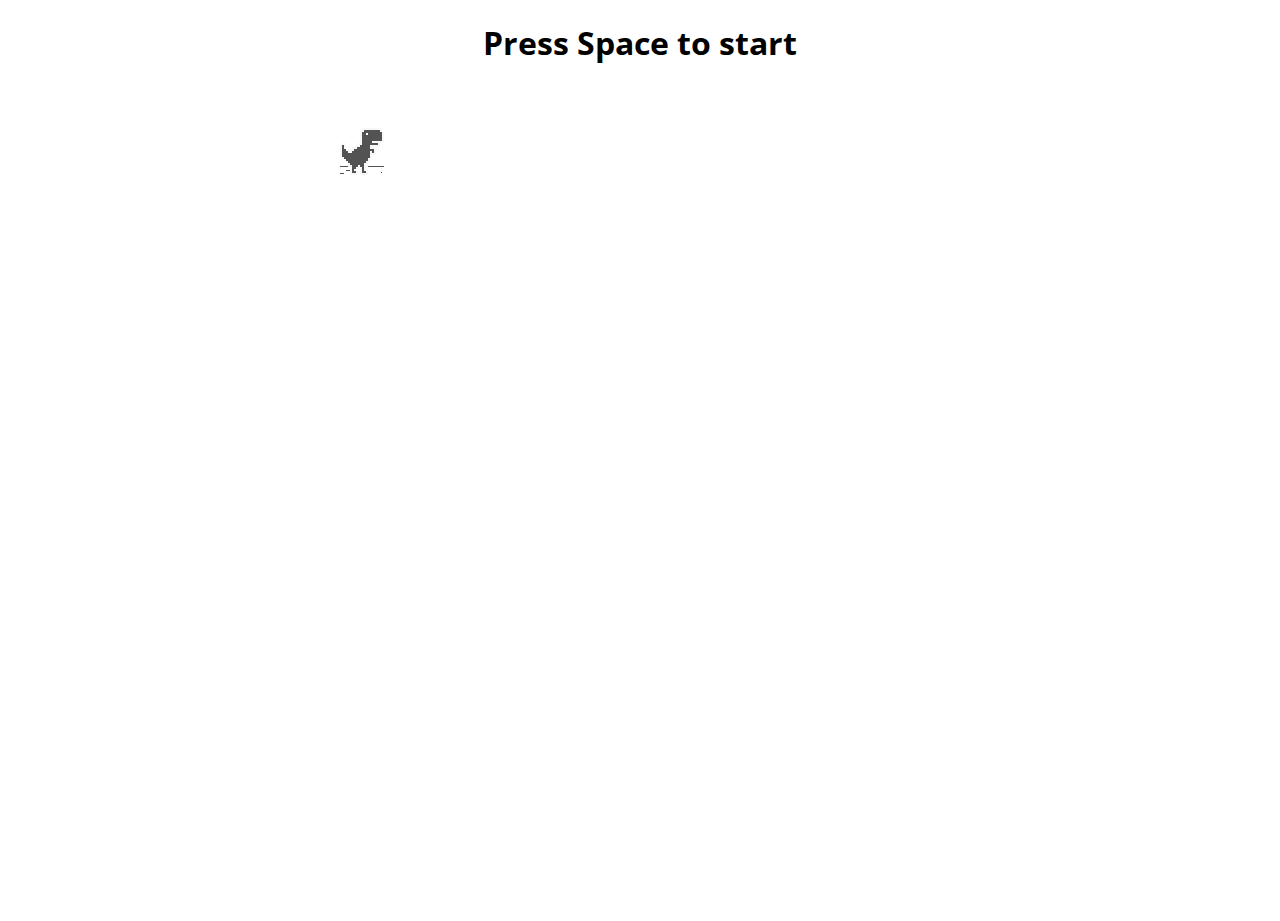
<file: storage/games/chrome-dino/index.html>
<!doctype html>
<html>

<head>
    <meta charset="utf-8">
    <meta name="viewport" content="width=device-width, initial-scale=1.0,maximum-scale=1.0, user-scalable=no">
    <link rel="stylesheet" href="index.css">
    <link href="https://fonts.googleapis.com/css?family=Open+Sans" rel="stylesheet"> 
    <script src="index.js"></script>
</head>

<body id="t" class="offline">
    <div id="messageBox" class="sendmessage">
         <h1 style="text-align: center;font-family: 'Open Sans', sans-serif;">Press Space to start</h1>
         <div class="niokbutton" onclick="okbuttonsend()"></div>
    </div>
    <div id="main-frame-error" class="interstitial-wrapper">
        <div id="main-content">
            <div class="icon icon-offline" alt=""></div>
        </div>
        <div id="offline-resources">
            <img id="offline-resources-1x" src="assets/default_100_percent/100-offline-sprite.png">
            <img id="offline-resources-2x" src="assets/default_200_percent/200-offline-sprite.png">
            <template id="audio-resources">
                <audio id="offline-sound-press" src="[data-uri]"></audio>
                <audio id="offline-sound-hit" src="[data-uri]"></audio>
                <audio id="offline-sound-reached" src="[data-uri]"></audio>
            </template>
        </div>
    </div>
</body>

<script>
    document.onkeydown = function(evt) {
    evt = evt || window.event;
    if (evt.keyCode == 32) {
        var box = document.getElementById("messageBox");
        box.style.visibility="hidden";
    }
};
</script>
    
</html>
</file>
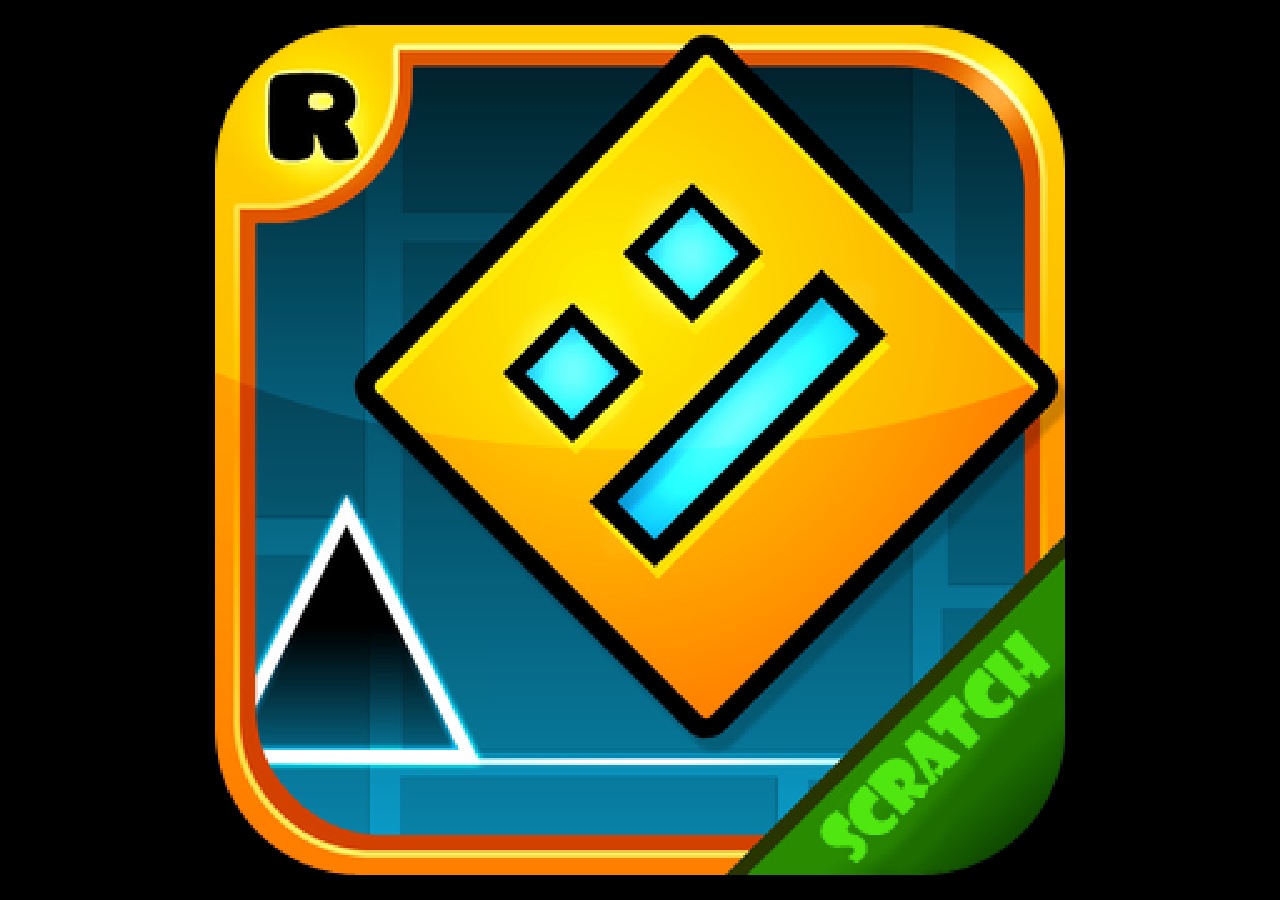
<file: storage/games/geometrydash/index.html>
<!DOCTYPE html>
<!-- Created with https://packager.turbowarp.org/ -->
<html>
<head>
  <meta charset="utf-8">
  <meta name="viewport" content="width=device-width, initial-scale=1.0, maximum-scale=1.0, user-scalable=no">
  <!-- We only include this to explicitly loosen the CSP of various packager environments. It does not provide any security. -->
  <meta http-equiv="Content-Security-Policy" content="default-src * 'self' 'unsafe-inline' 'unsafe-eval' data: blob:">
  <title>geometry dash</title>
  <style>
    body {
      color: #ffffff;
      font-family: sans-serif;
      overflow: hidden;
      margin: 0;
      padding: 0;
    }
    :root, body.is-fullscreen {
      background-color: #000000;
    }
    [hidden] {
      display: none !important;
    }
    h1 {
      font-weight: normal;
    }
    a {
      color: inherit;
      text-decoration: underline;
      cursor: pointer;
    }

    #app, #loading, #error, #launch {
      position: absolute;
      top: 0;
      left: 0;
      width: 100%;
      height: 100%;
    }
    .screen {
      display: flex;
      flex-direction: column;
      align-items: center;
      justify-content: center;
      text-align: center;
      cursor: default;
      user-select: none;
      -webkit-user-select: none;
      background-color: #000000;
    }
    #launch {
      background-color: rgba(0, 0, 0, 0.7);
      cursor: pointer;
    }
    .green-flag {
      width: 80px;
      height: 80px;
      padding: 16px;
      border-radius: 100%;
      background: rgba(255, 255, 255, 0.75);
      border: 3px solid hsla(0, 100%, 100%, 1);
      display: flex;
      justify-content: center;
      align-items: center;
      box-sizing: border-box;
    }
    #loading {
      
    }
    .progress-bar-outer {
      border: 1px solid currentColor;
      height: 10px;
      width: 200px;
      max-width: 200px;
    }
    .progress-bar-inner {
      height: 100%;
      width: 0;
      background-color: currentColor;
    }
    .loading-text, noscript {
      font-weight: normal;
      font-size: 36px;
      margin: 0 0 16px;
    }
    .loading-image {
      margin: 0 0 16px;
    }
    #error-message, #error-stack {
      font-family: monospace;
      max-width: 600px;
      white-space: pre-wrap;
      user-select: text;
      -webkit-user-select: text;
    }
    #error-stack {
      text-align: left;
      max-height: 200px;
      overflow: auto;
    }
    .control-button {
      width: 2rem;
      height: 2rem;
      padding: 0.375rem;
      margin-top: 0.5rem;
      margin-bottom: 0.5rem;
      user-select: none;
      -webkit-user-select: none;
      cursor: pointer;
      border: 0;
      border-radius: 4px;
    }
    .control-button:hover {
      background: #ff4c4c26;
    }
    .control-button.active {
      background: #ff4c4c59;
    }
    .fullscreen-button {
      background: white !important;
    }
    .standalone-fullscreen-button {
      position: absolute;
      top: 0;
      right: 0;
      background-color: rgba(0, 0, 0, 0.5);
      border-radius: 0 0 0 4px;
      padding: 4px;
      cursor: pointer;
    }
    .sc-canvas {
      cursor: auto;
    }
    .sc-monitor-root[data-opcode^="data_"] .sc-monitor-value-color {
      background-color: #ff8c1a;
    }
    .sc-monitor-row-value-outer {
      background-color: #fc662c;
    }
    .sc-monitor-row-value-editing .sc-monitor-row-value-outer {
      background-color: #e25b27;
    }
    
  </style>
  <meta name="theme-color" content="#000000">
  
</head>
<body>
  <div id="app"></div>

  <div id="launch" class="screen" hidden title="Click to start">
    <div class="green-flag">
      <svg viewBox="0 0 16.63 17.5" width="42" height="44">
        <defs><style>.cls-1,.cls-2{fill:#4cbf56;stroke:#45993d;stroke-linecap:round;stroke-linejoin:round;}.cls-2{stroke-width:1.5px;}</style></defs>
        <path class="cls-1" d="M.75,2A6.44,6.44,0,0,1,8.44,2h0a6.44,6.44,0,0,0,7.69,0V12.4a6.44,6.44,0,0,1-7.69,0h0a6.44,6.44,0,0,0-7.69,0"/>
        <line class="cls-2" x1="0.75" y1="16.75" x2="0.75" y2="0.75"/>
      </svg>
    </div>
  </div>

  <div id="loading" class="screen">
    <noscript>Enable JavaScript</noscript>
    
    
    <div class="progress-bar-outer"><div class="progress-bar-inner" id="loading-inner"></div></div>
  </div>

  <div id="error" class="screen" hidden>
    <h1>Error</h1>
    <details>
      <summary id="error-message"></summary>
      <p id="error-stack"></p>
    </details>
  </div>

  <script src="script.js"></script>
  <script>
    const appElement = document.getElementById('app');
    const launchScreen = document.getElementById('launch');
    const loadingScreen = document.getElementById('loading');
    const loadingInner = document.getElementById('loading-inner');
    const errorScreen = document.getElementById('error');
    const errorScreenMessage = document.getElementById('error-message');
    const errorScreenStack = document.getElementById('error-stack');

    const handleError = (error) => {
      console.error(error);
      if (!errorScreen.hidden) return;
      errorScreen.hidden = false;
      errorScreenMessage.textContent = '' + error;
      let debug = error && error.stack || 'no stack';
      debug += '\nUser agent: ' + navigator.userAgent;
      errorScreenStack.textContent = debug;
    };
    const setProgress = (progress) => {
      if (loadingInner) loadingInner.style.width = progress * 100 + '%';
    };
    const interpolate = (a, b, t) => a + t * (b - a);

    try {
      setProgress(0.1);

      const scaffolding = new Scaffolding.Scaffolding();
      scaffolding.width = 480;
      scaffolding.height = 360;
      scaffolding.resizeMode = "preserve-ratio";
      scaffolding.editableLists = false;
      scaffolding.usePackagedRuntime = true;
      scaffolding.setup();
      scaffolding.appendTo(appElement);

      const vm = scaffolding.vm;
      window.scaffolding = scaffolding;
      window.vm = scaffolding.vm;
      window.Scratch = {
        vm,
        renderer: vm.renderer,
        audioEngine: vm.runtime.audioEngine,
        bitmapAdapter: vm.runtime.v2BitmapAdapter,
        videoProvider: vm.runtime.ioDevices.video.provider
      };

      scaffolding.setUsername("player####".replace(/#/g, () => Math.floor(Math.random() * 10)));
      scaffolding.setAccentColor("#ff4c4c");

      scaffolding.addCloudProvider(new Scaffolding.Cloud.WebSocketProvider(["wss://clouddata.turbowarp.org","wss://clouddata.turbowarp.xyz"], "105500895"));

      vm.setTurboMode(false);
      if (vm.setInterpolation) vm.setInterpolation(false);
      if (vm.setFramerate) vm.setFramerate(30);
      if (vm.renderer.setUseHighQualityRender) vm.renderer.setUseHighQualityRender(true);
      if (vm.setRuntimeOptions) vm.setRuntimeOptions({
        fencing: true,
        miscLimits: true,
        maxClones: 300,
      });
      if (vm.setCompilerOptions) vm.setCompilerOptions({
        enabled: true,
        warpTimer: false
      });
      if (vm.renderer.setMaxTextureDimension) vm.renderer.setMaxTextureDimension(2048);

      if (typeof ScaffoldingAddons !== 'undefined') {
        ScaffoldingAddons.run(scaffolding, {"gamepad":false,"pointerlock":false,"specialCloudBehaviors":false,"unsafeCloudBehaviors":false,"pause":false});
      }

      scaffolding.setExtensionSecurityManager({
        getSandboxMode: 'unsandboxed',
        canLoadExtensionFromProject: (url) => {
          handleError(new Error('Missing custom extension: ' + url));
          return Promise.resolve(false);
        }
      });
      for (const extension of []) {
        vm.extensionManager.loadExtensionURL(extension);
      }

    } catch (e) {
      handleError(e);
    }
  </script>
  
  
    <script>
      const getProjectData = (function() {
        const storage = scaffolding.storage;
        storage.onprogress = (total, loaded) => {
          setProgress(interpolate(0.2, 0.98, loaded / total));
        };
        
        storage.addWebStore(
          [storage.AssetType.ImageVector, storage.AssetType.ImageBitmap, storage.AssetType.Sound],
          (asset) => new URL('./assets/' + asset.assetId + '.' + asset.dataFormat, location).href
        );
        return () => new Promise((resolve, reject) => {
        const xhr = new XMLHttpRequest();
        xhr.onload = () => {
          resolve(xhr.response);
        };
        xhr.onerror = () => {
          if (location.protocol === 'file:') {
            reject(new Error('Zip environment must be used from a website, not from a file URL.'));
          } else {
            reject(new Error('Request to load project data failed.'));
          }
        };
        xhr.onprogress = (e) => {
          if (e.lengthComputable) {
            setProgress(interpolate(0.1, 0.2, e.loaded / e.total));
          }
        };
        xhr.responseType = 'arraybuffer';
        xhr.open('GET', "./assets/project.json");
        xhr.send();
      });
      })();
    </script>
  <script>
    const run = async () => {
      const projectData = await getProjectData();
      await scaffolding.loadProject(projectData);
      setProgress(1);
      loadingScreen.hidden = true;
      if (true) {
        scaffolding.start();
      } else {
        launchScreen.hidden = false;
        launchScreen.addEventListener('click', () => {
          launchScreen.hidden = true;
          scaffolding.start();
        });
        launchScreen.focus();
      }
    };
    run().catch(handleError);
  </script>
</body>
</html>
</file>
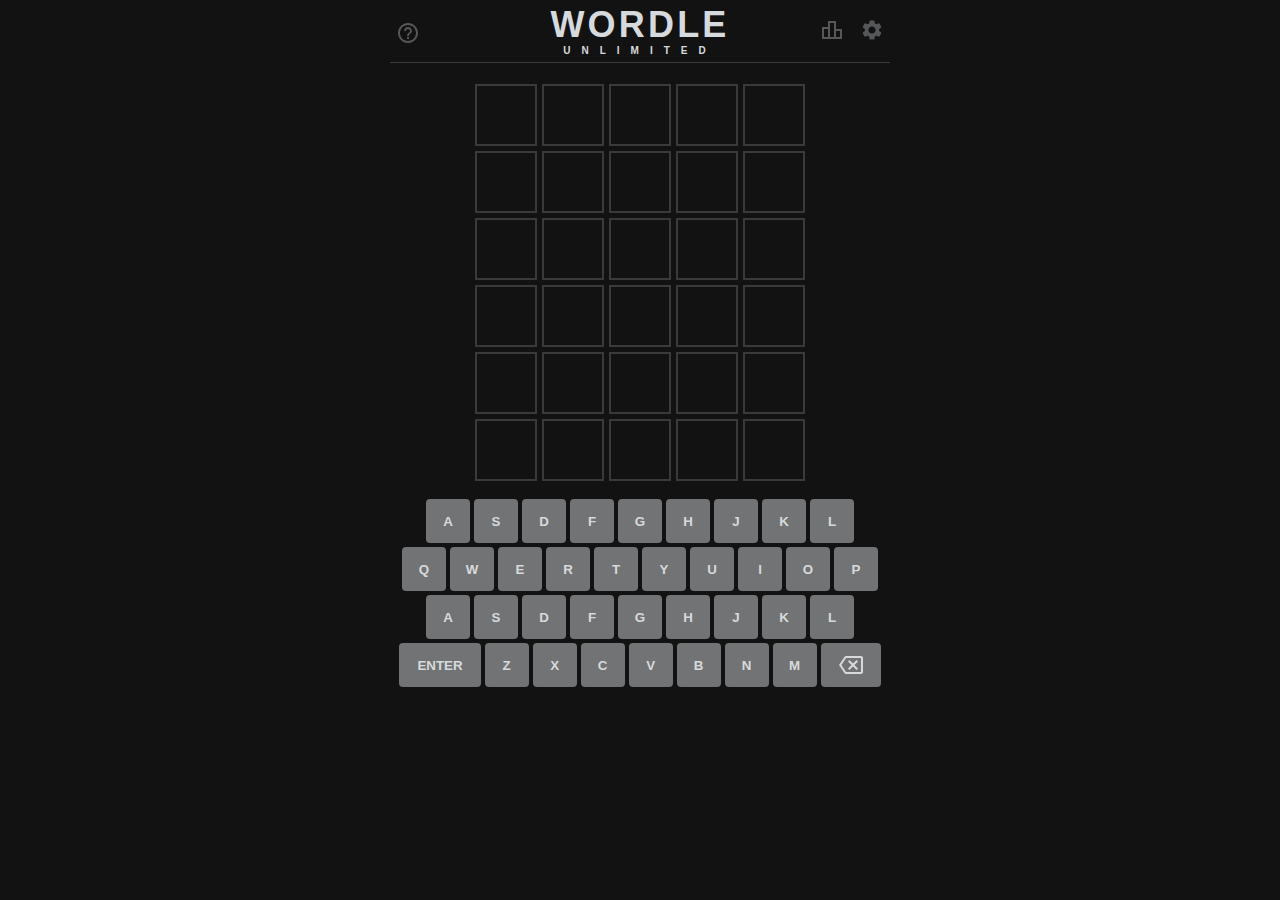
<file: storage/games/wordle/index.html>
<html class=" ouancyus idc0_347"><head><meta http-equiv="Content-Type" content="text/html; charset=UTF-8">
    
    <meta name="viewport" content="width=device-width, initial-scale=1.0, user-scalable=no">
    <style>
      body {
        display: flex;
        flex-direction: column;
        align-items: center;
        margin: 0;
        width: 100vw;
        background: #121213;
        font-family: 'Clear Sans', 'Helvetica Neue', Arial, sans-serif;
        color: #d7dadc;
        overflow: auto;
      }
      button {
        cursor: pointer;
        outline: none;
        border: unset;
      }
      .slider {
        width: 32px;
        min-width: 32px;
        height: 20px;
        position: relative;
        border-radius: 50px;
        background: #565758;
        cursor: pointer;
      }
      .slider.on {
        background: #538d4e;
      }
      .slider::after {
        content: "";
        height: 16px;
        width: 16px;
        position: absolute;
        border-radius: 50px;
        background: white;
        top: 2px;
        transition: left 0.1s ease;
      }
      .slider.on::after {
        left: 14px;
      }
      .slider:not(.on)::after {
        left: 2px;
      }
      .header {
        display: flex;
        justify-content: space-between;
        align-items: end;
        height: 42px;
        padding-bottom: 16px;
        border-bottom: solid 1px #3a3a3c;
        min-width: 330px;
        max-width: 500px;
        width: 65vw;
        margin: 4px auto 16px auto;
        position: relative;
      }
      .header-actions button {
        background: transparent;
        color: #565758;
      }
      .title {
        position: absolute;
        top: 50%;
        left: 50%;
        transform: translate(-50%, calc(-50% - 2px));
        display: flex;
        flex-direction: column;
        align-items: center;
        text-transform: uppercase;
        font-weight: bold;
        letter-spacing: 0.2rem;
      }
      .title span:first-child {
        font-size: 36px;
        line-height: 40px;
      }
      .title span:last-child {
        font-size: 10px;
        letter-spacing: 11px;
        line-height: 12px;
      }
      @media (max-width: 360px) {
        .title span:first-child {
          font-size: 24px;
        }
        .title span:last-child {
          line-height: unset;
        }
      }
      .words {
        display: flex;
        flex-direction: column;
        justify-content: center;
        align-items: center;
      }
      .word {
        display: flex;
        margin-top: 5px;
      }
      .letter {
        display: flex;
        justify-content: center;
        align-items: center;
        border: solid 2px #3a3a3c;
        width: 58px;
        height: 58px;
        font-size: 2rem;
        font-weight: bold;
        transform-origin: center;
        user-select: none;
      }
      .letter:not(:last-child) {
        margin-right: 5px;
      }
      .letter.correct {
        background: #538d4e;
        border-color: #538d4e;
      }
      .letter.semi {
        background: #b59f3b;
        border-color: #b59f3b;
      }
      .letter.incorrect {
        background: #3a3a3c;
        border-color: #3a3a3c;
      }
      .word:not(.attempted) .letter:not(:empty) {
        border-color: #565758;
      }
      .game-over .keyboard {
        opacity: 0;
        pointer-events: none;
      }
      .keyboard {
        display: flex;
        flex-direction: column;
        justify-content: center;
        align-items: center;
        transition: opacity 0.2s ease-in-out;
      }
      .keyboard-row {
        display: flex;
        justify-content: center;
        align-items: center;
      }
      .keyboard-button {
        font-family: inherit;
        text-transform: uppercase;
        font-weight: bold;
        height: 44px;
        min-width: 44px;
        margin: 2px;
        color: #d7dadc;
        background: #717374;
        border-radius: 4px;
        transition: background 0.1s ease-in;
      }
      @media (max-width: 490px) {
        .keyboard-button {
          height: 52px;
          min-width: 31px;
        }
      }
      .keyboard-button.correct {
        background: #538d4e !important;
      }
      .keyboard-button.semi {
        background: #b59f3b;
      }
      .keyboard-button.incorrect {
        background: #3a3a3c;
      }
      .keyboard-button.larger {
        padding: 0 18px;
      }
      @media (max-width: 360px) {
        .keyboard-button.larger {
          padding: 0 6px;
        }
      }
      .end-actions {
        display: grid;
        grid-template-columns: auto auto;
        grid-template-rows: auto auto;
        grid-auto-flow: column;
        grid-column-gap: 32px;
        grid-row-gap: 2px;
        position: absolute;
        top: 16px;
        left: 50%;
        transform: translateX(-50%);
        opacity: 0;
        pointer-events: none;
        text-align: center;
      }
      .game-over .end-actions {
        opacity: 1;
        pointer-events: unset;
        transition: opacity 0.2s ease-in;
      }
      .end-actions > span:first-child {
        font-size: 28px;
        font-weight: bold;
      }
      .end-actions > span:last-child {
        font-size: 12px;
      }
      .end-actions button {
        background: #44dd55;
        border-radius: 6px;
        padding: 12px 24px;
        text-transform: uppercase;
        font-weight: bolder;
        color: white;
        white-space: pre-wrap;
        grid-row: span 2;
      }
      .toast {
        display: flex;
        justify-content: center;
        align-items: center;
        text-align: center;
        background: #d7dadc;
        color: black;
        padding: 16px;
        font-weight: bolder;
        border-radius: 4px;
        pointer-events: none;
        z-index: 1000;
        position: fixed;
        top: 15vh;
        left: 50vw;
        animation: toast-birth 0.2s forwards;
        transform-origin: center;
      }
      @keyframes toast-birth {
        0% { transform: translateX(-50%); }
        80% { transform: translateX(-50%) scale(1.1); }
        100% { transform: translateX(-50%) scale(1); }
      }
      .backdrop {
        position: fixed;
        top: 0;
        left: 0;
        right: 0;
        bottom: 0;
        background: #000;
        opacity: 0;
        transition: opacity 0.2s ease-in-out;
        pointer-events: none;
        z-index: 2000;
      }
      .backdrop.show {
        pointer-events: unset;
        opacity: 0.75;
      }
      .modal {
        position: fixed;
        top: 40%;
        left: 50%;
        transform: translate(-50%, -50%);
        opacity: 0;
        background: #121213;
        border: solid 1px #444;
        transition: opacity 0.2s ease-in-out;
        pointer-events: none;
        z-index: 2500;
        padding: 20px 64px 44px 64px;
      }
      @media (max-width: 360px) {
        .modal {
          padding: 20px 16px 44px 16px;
        }
      }
      .modal.show {
        pointer-events: unset;
        opacity: 1;
      }
      .modal-close, .howtoplay-close, .settings-close {
        position: absolute;
        top: 12px;
        right: 6px;
        background: transparent;
        color: #565758;
      }
      .modal-title {
        font-weight: bold;
        font-size: 14px;
        margin: 24px 0 12px 0;
        text-align: center;
        text-transform: uppercase;
        letter-spacing: 1px;
      }
      .modal-content {
        display: flex;
        flex-direction: column;
        justify-content: center;
        align-items: center;
      }
      .statistics {
        display: grid;
        grid-template-rows: repeat(2, auto);
        grid-template-columns: auto;
        grid-auto-flow: column;
        grid-column-gap: 24px;
        align-items: center;
        text-align: center;
        letter-spacing: 0.05rem;
        white-space: pre-wrap;
      }
      .statistics > span:nth-child(2n + 1) {
        font-size: 36px;
        font-weight: 400;
      }
      .statistics > span:nth-child(2n) {
        font-size: 12px;
      }
      .distribution {
        display: grid;
        grid-template-columns: auto 1fr;
        grid-gap: 4px 8px;
        width: 100%;
        margin-top: 32px;
        padding-top: 32px;
        position: relative;
      }
      .distribution::after {
        content: "Guess Distribution";
        position: absolute;
        left: 50%;
        transform: translateX(-50%);
        text-transform: uppercase;
        white-space: nowrap;
        font-weight: bold;
      }
      .distribution >:nth-child(2n + 1) {
        font-size: 12px;
        align-self: center;
      }
      .distribution >:nth-child(2n) {
        display: flex;
        justify-content: end;
        align-items: center;
        padding: 2px 0;
      }
      .distribution >:nth-child(2n) span {
        margin: 0 6px;
        font-size: 14px;
      }
      .overlay {
        position: fixed;
        z-index: 3000;
        top: 0;
        bottom: 0;
        left: 15%;
        right: 15%;
        background: #121213;
        opacity: 0;
        pointer-events: none;
        transition: opacity 0.2s ease-in;
        padding: 0 20px;
      }
      @media (max-width: 740px) {
        .overlay {
          left: 0;
          right: 0;
          padding: 0 20px;
        }
      }
      .overlay.show {
        opacity: 1;
        pointer-events: unset;
      }
      .howtoplay {
        display: flex;
        flex-direction: column;
        padding-top: 12px;
        font-size: 14px;
        position: relative;
      }
      .howtoplay:not(.show) {
        display: none;
      }
      .letters-example > div {
        margin-right: 2px;
        border: solid 1px #565758;
        width: 38px;
        height: 38px;
        color: #d7dadc;
        font-size: 2rem;
        line-height: 2rem;
        font-weight: bold;
        display: flex;
        align-items: center;
        justify-content: center;
        margin-bottom: 12px;
        margin-top: 32px;
      }
      .line-sep {
        width: 100%;
        height: 1px;
        background: #3a3a3c;
      }
      .settings {
        display: flex;
        flex-direction: column;
        padding-top: 12px;
        font-size: 14px;
        position: relative;
        user-select: none;
      }
      .settings:not(.show) {
        display: none;
      }
      .settings > div:not(.line-sep) {
        display: flex;
        justify-content: space-between;
        align-items: center;
        margin-bottom: 16px;
        padding: 0 12px;
      }
    </style>
  </head>
  <body class="" onload="onInit()">
    <div class="header">
      <div class="header-actions">
        <button id="howtoplay"><svg xmlns="http://www.w3.org/2000/svg" height="24" viewBox="0 0 24 24" width="24"><path fill="currentColor" d="M11 18h2v-2h-2v2zm1-16C6.48 2 2 6.48 2 12s4.48 10 10 10 10-4.48 10-10S17.52 2 12 2zm0 18c-4.41 0-8-3.59-8-8s3.59-8 8-8 8 3.59 8 8-3.59 8-8 8zm0-14c-2.21 0-4 1.79-4 4h2c0-1.1.9-2 2-2s2 .9 2 2c0 2-3 1.75-3 5h2c0-2.25 3-2.5 3-5 0-2.21-1.79-4-4-4z"></path></svg></button>
      </div>
      <div class="title">
        <span>Wordle</span>
        <span>Unlimited</span>
      </div>
      <div class="header-actions">
        <button id="stats"><svg xmlns="http://www.w3.org/2000/svg" height="24" viewBox="0 0 24 24" width="24"><path fill="currentColor" d="M16,11V3H8v6H2v12h20V11H16z M10,5h4v14h-4V5z M4,11h4v8H4V11z M20,19h-4v-6h4V19z"></path></svg></button>
        <button id="settings"><svg xmlns="http://www.w3.org/2000/svg" height="24" viewBox="0 0 24 24" width="24"><path fill="currentColor" d="M19.14,12.94c0.04-0.3,0.06-0.61,0.06-0.94c0-0.32-0.02-0.64-0.07-0.94l2.03-1.58c0.18-0.14,0.23-0.41,0.12-0.61 l-1.92-3.32c-0.12-0.22-0.37-0.29-0.59-0.22l-2.39,0.96c-0.5-0.38-1.03-0.7-1.62-0.94L14.4,2.81c-0.04-0.24-0.24-0.41-0.48-0.41 h-3.84c-0.24,0-0.43,0.17-0.47,0.41L9.25,5.35C8.66,5.59,8.12,5.92,7.63,6.29L5.24,5.33c-0.22-0.08-0.47,0-0.59,0.22L2.74,8.87 C2.62,9.08,2.66,9.34,2.86,9.48l2.03,1.58C4.84,11.36,4.8,11.69,4.8,12s0.02,0.64,0.07,0.94l-2.03,1.58 c-0.18,0.14-0.23,0.41-0.12,0.61l1.92,3.32c0.12,0.22,0.37,0.29,0.59,0.22l2.39-0.96c0.5,0.38,1.03,0.7,1.62,0.94l0.36,2.54 c0.05,0.24,0.24,0.41,0.48,0.41h3.84c0.24,0,0.44-0.17,0.47-0.41l0.36-2.54c0.59-0.24,1.13-0.56,1.62-0.94l2.39,0.96 c0.22,0.08,0.47,0,0.59-0.22l1.92-3.32c0.12-0.22,0.07-0.47-0.12-0.61L19.14,12.94z M12,15.6c-1.98,0-3.6-1.62-3.6-3.6 s1.62-3.6,3.6-3.6s3.6,1.62,3.6,3.6S13.98,15.6,12,15.6z"></path></svg></button>
      </div>
    </div>
    <div class="words"><div class="word"><div class="letter"><span>S</span></div><div class="letter"></div><div class="letter"></div><div class="letter"></div><div class="letter"></div></div><div class="word"><div class="letter"></div><div class="letter"></div><div class="letter"></div><div class="letter"></div><div class="letter"></div></div><div class="word"><div class="letter"></div><div class="letter"></div><div class="letter"></div><div class="letter"></div><div class="letter"></div></div><div class="word"><div class="letter"></div><div class="letter"></div><div class="letter"></div><div class="letter"></div><div class="letter"></div></div><div class="word"><div class="letter"></div><div class="letter"></div><div class="letter"></div><div class="letter"></div><div class="letter"></div></div><div class="word"><div class="letter"></div><div class="letter"></div><div class="letter"></div><div class="letter"></div><div class="letter"></div></div></div>
    <span id="candidates-left" style="margin-top: 16px; display: none;"></span>
    <div style="position: relative; margin-top: 16px;">
      <div class="keyboard"><div class="keyboard-row"><button class="keyboard-button key-q">q</button><button class="keyboard-button key-w">w</button><button class="keyboard-button key-e">e</button><button class="keyboard-button key-r">r</button><button class="keyboard-button key-t">t</button><button class="keyboard-button key-y">y</button><button class="keyboard-button key-u">u</button><button class="keyboard-button key-i">i</button><button class="keyboard-button key-o">o</button><button class="keyboard-button key-p">p</button></div><div class="keyboard-row"><button class="keyboard-button key-a">a</button><button class="keyboard-button key-s">s</button><button class="keyboard-button key-d">d</button><button class="keyboard-button key-f">f</button><button class="keyboard-button key-g">g</button><button class="keyboard-button key-h">h</button><button class="keyboard-button key-j">j</button><button class="keyboard-button key-k">k</button><button class="keyboard-button key-l">l</button></div><div class="keyboard-row"><button class="keyboard-button key-enter larger">Enter</button><button class="keyboard-button key-z">z</button><button class="keyboard-button key-x">x</button><button class="keyboard-button key-c">c</button><button class="keyboard-button key-v">v</button><button class="keyboard-button key-b">b</button><button class="keyboard-button key-n">n</button><button class="keyboard-button key-m">m</button><button class="keyboard-button key-backspace larger"><svg xmlns="http://www.w3.org/2000/svg" height="24" viewBox="0 0 24 24" width="24"><path fill="currentColor" d="M22 3H7c-.69 0-1.23.35-1.59.88L0 12l5.41 8.11c.36.53.9.89 1.59.89h15c1.1 0 2-.9 2-2V5c0-1.1-.9-2-2-2zm0 16H7.07L2.4 12l4.66-7H22v14zm-11.59-2L14 13.41 17.59 17 19 15.59 15.41 12 19 8.41 17.59 7 14 10.59 10.41 7 9 8.41 12.59 12 9 15.59z"></path></svg></button></div></div>
      <div class="end-actions">
        <span id="word-answer">FLOCK</span>
        <span>Answer</span>
        <button id="playagain" tabindex="-1" onclick="onClickPlayAgain()">Play<br>Again</button>
      </div>
    </div>
    <div class="modal">
      <button class="modal-close"><svg xmlns="http://www.w3.org/2000/svg" height="24" viewBox="0 0 24 24" width="24"><path fill="currentColor" d="M19 6.41L17.59 5 12 10.59 6.41 5 5 6.41 10.59 12 5 17.59 6.41 19 12 13.41 17.59 19 19 17.59 13.41 12z"></path></svg></button>
      <div class="modal-title">Statistics</div>
      <div class="modal-content"><div class="statistics"><span>0</span><span>Played</span><span>0</span><span>Games
Won</span><span>0</span><span>Win %</span><span>0</span><span>Current
Streak</span><span>0</span><span>Max
Streak</span></div><div class="distribution"><span>1</span><div style="width: 6%; background: rgb(58, 58, 60);"><span>0</span></div><span>2</span><div style="width: 6%; background: rgb(58, 58, 60);"><span>0</span></div><span>3</span><div style="width: 6%; background: rgb(58, 58, 60);"><span>0</span></div><span>4</span><div style="width: 6%; background: rgb(58, 58, 60);"><span>0</span></div><span>5</span><div style="width: 6%; background: rgb(58, 58, 60);"><span>0</span></div><span>6</span><div style="width: 6%; background: rgb(58, 58, 60);"><span>0</span></div></div></div>
    </div>
    <div class="overlay">
      <div class="howtoplay">
        <button class="howtoplay-close"><svg xmlns="http://www.w3.org/2000/svg" height="24" viewBox="0 0 24 24" width="24"><path fill="currentColor" d="M19 6.41L17.59 5 12 10.59 6.41 5 5 6.41 10.59 12 5 17.59 6.41 19 12 13.41 17.59 19 19 17.59 13.41 12z"></path></svg></button>
        <b style="align-self: center; font-size: 17px;">HOW TO PLAY</b>
        <br>
        <span>Guess the <b>WORDLE</b> in 6 attempts.</span>
        <br>
        <span>Each guess must be a valid 5 letter word. Hit the Enter button to submit an attempt.</span>
        <br>
        <span>After each guess, the color of the tiles will change to show how close your guess was to the word.</span>
        <br>
        <div class="line-sep"></div>
        <br>
        <b>Examples</b>
        <div style="display: flex;" class="letters-example">
          <div style="background: #538d4e; border-color: #538d4e;">W</div>
          <div>E</div>
          <div>A</div>
          <div>R</div>
          <div>Y</div>
        </div>
        <span>The letter W is in the word and in the correct spot.</span>
        <div style="display: flex;" class="letters-example">
          <div>P</div>
          <div style="background: #b59f3b; border-color: #b59f3b;">I</div>
          <div>L</div>
          <div>L</div>
          <div>S</div>
        </div>
        <span>The letter I is in the word but in the wrong spot.</span>
        <div style="display: flex;" class="letters-example">
          <div>V</div>
          <div>A</div>
          <div>G</div>
          <div style="background: #3a3a3c; border-color: #3a3a3c;">U</div>
          <div>E</div>
        </div>
        <span>The letter U is not in the word in any spot.</span>
      </div>
      <div class="settings show">
        <button class="settings-close"><svg xmlns="http://www.w3.org/2000/svg" height="24" viewBox="0 0 24 24" width="24"><path fill="currentColor" d="M19 6.41L17.59 5 12 10.59 6.41 5 5 6.41 10.59 12 5 17.59 6.41 19 12 13.41 17.59 19 19 17.59 13.41 12z"></path></svg></button>
        <br>
        <b style="align-self: center; font-size: 17px;">SETTINGS</b>
      <br><div><div style="display: flex; flex-direction: column; max-width: 75%;"><span style="font-size: 18px;">Hard Mode</span><span style="font-size: 12px; color: #787c7e;">Any revealed hints must be used in subsequent guesses.</span></div><div class="slider" prop="hardMode"></div></div><div class="line-sep"></div><br><div><div style="display: flex; flex-direction: column; max-width: 75%;"><span style="font-size: 18px;">Ultra Hard Mode</span><span style="font-size: 12px; color: #787c7e;">Forbids you to use letters that have already been tried and place yellow letters on the same slot. This also enables Hard Mode.</span></div><div class="slider" prop="ultraHardMode"></div></div><div class="line-sep"></div><br><div><div style="display: flex; flex-direction: column; max-width: 75%;"><span style="font-size: 18px;">Display Candidates Count</span><span style="font-size: 12px; color: #787c7e;">Shows how many words can be attempted that match every hint received.</span></div><div class="slider" prop="displayCandidates"></div></div><div class="line-sep"></div><br><div><div style="display: flex; flex-direction: column; max-width: 75%;"><span style="font-size: 18px;">Auto First Word</span><span style="font-size: 12px; color: #787c7e;">Starts the next game with the word from the previous round.</span></div><div class="slider" prop="autoFirstWord"></div></div><div class="line-sep"></div><br><div><div style="display: flex; flex-direction: column; max-width: 75%;"><span style="font-size: 18px;">Quick Animations</span><span style="font-size: 12px; color: #787c7e;">Makes animations run much quicker.</span></div><div class="slider" prop="quickAnimations"></div></div><div class="line-sep"></div></div>
    </div>
    <div class="backdrop"></div>
  
  <script>
    const dictionaries = {}
    const state = {
      config: {
        attempts: 6,
        wordLength: 5,
        hardMode: false,
        ultraHardMode: false,
        displayCandidates: false,
        autoFirstWord: false,
        quickAnimations: false
      },
      lettersTried: {},
      wordsTried: [],
      wordToGuess: '',
      gamesPlayed: 0,
      gamesWon: 0,
      victoryStreak: 0,
      victoryStreakRecord: 0,
      guessDistribution: {}
    }

    function displayToast (message, duration = 1.5e3) {
      document.querySelectorAll('.toast').forEach(node => node.remove())
      if (!message) {
        return
      }
      let div = document.createElement('div')
      let span = document.createElement('span')
      div.classList.add('toast')
      div.append(span)
      span.innerText = message
      document.body.append(div)
      setTimeout(() => {
        div.animate({ opacity: 0, easing: 'ease-out' }, { duration: 300, fill: 'forwards' })
          .addEventListener('finish', () => div.remove())
      }, duration)
    }

    function getCurrentWordDiv (offset = 0) {
      return Array.from(document.querySelector('.words').children)[state.wordsTried.length + offset]
    }

    function getCurrentTypedWord () {
      let div = getCurrentWordDiv()
      return (div && div.textContent) || ''
    }

    function getLetterDiv (filled = false) {
      let letterIndexFrom = state.wordsTried.length * state.config.wordLength
      let letters = Array.from(document.querySelectorAll('.letter'))
        .slice(letterIndexFrom, letterIndexFrom + state.config.wordLength)
      return filled
        ? letters.reverse().find(node => node.childElementCount !== 0)
        : letters.find(node => node.childElementCount === 0)
    }

    function isAnimatingHints () {
      const wordDiv = getCurrentWordDiv(-1)
      if (!wordDiv) {
        return false
      }
      const lettersDivs = Array.from(wordDiv.children)
      return lettersDivs.some(l => l.getAnimations().some(a => a.playState !== 'finished'))
    }

    function addHints (wordDiv, onEndAnimation, quick = state.config.quickAnimations) {
      if (!wordDiv) {
        wordDiv = getCurrentWordDiv()
      }
      let lettersToGuess = Array.from(state.wordToGuess)
      let lettersGuessed = Array.from(wordDiv.textContent.toLowerCase())
      let lettersDivs = Array.from(wordDiv.children)
      let hints = lettersToGuess.slice()
      let animationDuration = 350
      let letterClasses = {}
      for (let index = 0; index < state.config.wordLength; index++) {
        let correctLetter = lettersToGuess[index]
        let guessedLetter = lettersGuessed[index]
        if (correctLetter === guessedLetter) {
          hints[index] = undefined
          letterClasses[index] = 'correct'
        }
      }
      for (let index = 0; index < state.config.wordLength; index++) {
        if (letterClasses[index] === 'correct') {
          continue
        }
        let correctLetter = lettersToGuess[index]
        let guessedLetter = lettersGuessed[index]
        let letterClass = 'incorrect'
        if (hints.includes(guessedLetter)) {
          let semiIndex = hints.indexOf(guessedLetter)
          hints[semiIndex] = undefined
          letterClass = 'semi'
        }
        letterClasses[index] = letterClass
      }
      for (let index = 0; index < state.config.wordLength; index++) {
        let letterDiv = lettersDivs[index]
        let guessedLetter = lettersGuessed[index]
        let keyboardKeyState = state.lettersTried[guessedLetter] || ''
        let keyboardKeyNextState = letterClasses[index]
        letterDiv
          .animate({ transform: [ 'rotateX(0)', 'rotateX(-90deg)' ] }, {
            duration: animationDuration * 0.5,
            delay: index * animationDuration - (quick ? 250 : 20) * index,
            fill: 'forwards'
          })
          .addEventListener('finish', (event) => {
            event.target.finish()
            let letterClass = letterClasses[index]
            if (letterClass) {
              letterDiv.classList.add(letterClass)
              let keyboardKeyState = state.lettersTried[guessedLetter] || ''
              if (!keyboardKeyState || keyboardKeyState === 'incorrect' ||
                  (keyboardKeyState === 'semi' && letterClass === 'correct') ||
                  (keyboardKeyState === letterClass)) {
                state.lettersTried[guessedLetter] = letterClass
                let keyboardBtn = document.querySelector('.key-' + guessedLetter)
                if (keyboardBtn) {
                  keyboardBtn.classList.remove('incorrect', 'semi')
                  keyboardBtn.classList.add(keyboardKeyNextState)
                }
              }
            }
            let anim = letterDiv.animate({ transform: [ 'rotateX(90deg)', 'rotateX(0deg)' ] }, {
              duration: animationDuration * 0.5,
              fill: 'forwards'
            })
            if (index === state.config.wordLength - 1 && typeof onEndAnimation === 'function') {
              anim.addEventListener('finish', onEndAnimation)
            }
          })
      }
    }

    function fillLetter (letter) {
      letter = letter.replace(/[^a-z]+/gi, '')
      if (letter.length !== 1) {
        return
      }
      let div = getLetterDiv()
      if (div) {
        let span = document.createElement('span')
        span.innerHTML = letter.toUpperCase()
        div.append(span)
        div.animate({
          transform: [ 'scale(1.0)', 'scale(1.16)', 'scale(1.0)' ],
          easing: [ 'ease-in-out', 'ease-in-out', 'ease-in-out' ]
        }, 50)
      }
    }

    function unfillLetter () {
      let div = getLetterDiv(true)
      if (div) {
        Array.from(div.children).forEach(node => node.remove())
      }
    }

    function clearLettersFilled () {
      for (let i = 0; i < state.config.wordLength; i++) {
        unfillLetter()
      }
    }

    function createWordRow (letterCount = 5) {
      let divWord = document.createElement('div')
      divWord.classList.add('word')
      for (let i = 0; i < letterCount; i++) {
        let divLetter = document.createElement('div')
        divLetter.classList.add('letter')
        divWord.append(divLetter)
      }
      return divWord
    }

    function setupKeyboard () {
      let keyboardDiv = document.querySelector('.keyboard')
      for (let child of keyboardDiv.children) {
        child.remove()
      }
      let layout = [ 'qwertyuiop', 'asdfghjkl', '#zxcvbnm!' ]
      for (let row of layout) {
        let keyboardRow = document.createElement('div')
        keyboardRow.classList.add('keyboard-row')
        for (let letter of Array.from(row)) {
          let extraClass
          if (letter === '#') {
            letter = 'Enter'
            extraClass = 'larger'
          } else if (letter === '!') {
            letter = 'Backspace'
            extraClass = 'larger'
          }
          let keyboardBtn = document.createElement('button')
          keyboardBtn.classList.add('keyboard-button', 'key-' + letter.toLowerCase())
          if (extraClass) {
            keyboardBtn.classList.add(extraClass)
          }
          keyboardBtn.innerHTML = letter === 'Backspace' ? SVG_BACKSPACE : letter
          keyboardBtn.onclick = (e) => {
            onType({ key: letter })
            e.stopPropagation()
            e.preventDefault()
          }
          if (letter === 'Backspace') {
            addOnLongTouchCallback(keyboardBtn, () => {
              clearLettersFilled()
            })
          }
          keyboardRow.append(keyboardBtn)
        }
        keyboardDiv.append(keyboardRow)
      }
    }

    function addOnLongTouchCallback (el, callback, delay = 650) {
      let timer = null
      el.addEventListener('touchstart', e => {
        if (timer) {
          clearTimeout(timer)
        }
        timer = setTimeout(() => {
          timer = null
          callback()
        }, delay)
      })
      el.addEventListener('touchend', e => {
        if (timer) {
          clearTimeout(timer)
          timer = null
        }
      })
    }

    function checkHardInput (word, ultra = false) {
      for (let attemptMade of state.wordsTried) {
        let wordToGuess = Array.from(state.wordToGuess)
        let currentGuess = Array.from(word)
        if (!attemptMade) {
          continue
        }
        attemptMade = Array.from(attemptMade)
        for (let index = 0; index < wordToGuess.length; index++) {
          let s = [ 'st', 'nd', 'rd' ][index] || 'th'
          if (attemptMade[index] === wordToGuess[index]) {
            if (currentGuess[index] !== attemptMade[index]) {
              return `${index + 1}${s} letter must be ${attemptMade[index].toUpperCase()}`
            }
            attemptMade[index] = undefined
            wordToGuess[index] = undefined
            currentGuess[index] = undefined
          } else if (
            ultra &&
            state.lettersTried[currentGuess[index]] === 'semi' &&
            state.wordsTried.some(w => w.charAt(index) === currentGuess[index])
          ) {
            return `${index + 1}${s} letter must not be ${currentGuess[index].toUpperCase()}`
          }
        }
        for (let index = 0; index < wordToGuess.length; index++) {
          if (attemptMade[index] && wordToGuess.includes(attemptMade[index])) {
            let currentGuessIndex = currentGuess.indexOf(attemptMade[index])
            let wordToGuessIndex = wordToGuess.indexOf(attemptMade[index])
            if (currentGuessIndex === -1) {
              return `Must contain letter ${attemptMade[index].toUpperCase()}`
            }
            currentGuess[currentGuessIndex] = undefined
            wordToGuess[wordToGuessIndex] = undefined
            attemptMade[index] = undefined
          }
        }
        if (ultra) {
          for (let index = 0; index < wordToGuess.length; index++) {
            if (currentGuess[index] && !state.wordToGuess.includes(currentGuess[index]) && state.lettersTried[currentGuess[index]] ) {
              return `Must not contain letter ${currentGuess[index].toUpperCase()}`
            }
            if (currentGuess[index] && /^(semi|correct)$/.test(state.lettersTried[currentGuess[index]])) {
              let regex = new RegExp(`[^${currentGuess[index]}]`, 'ig')
              let repetitions = word.replace(regex, '').length
              let lastAttemptRepetitions = state.wordsTried.slice(-1)[0].replace(regex, '').length
              let answerRepetitions = state.wordToGuess.replace(regex, '').length
              if (lastAttemptRepetitions > answerRepetitions && repetitions >= lastAttemptRepetitions) {
                return `There are too many ${currentGuess[index].toUpperCase()}s`
              }
            }
          }
        }
      }
    }

    function makeAttempt (word) {
      word = word.replace(/[^a-z]+/gi, '').toLowerCase()
      const dictionary = dictionaries[state.config.wordLength]
      if (word.length !== state.config.wordLength) {
        if (!isAnimatingHints()) {
          displayToast('Not enough letters')
        }
        return
      } else if (!dictionary || (!dictionary.wordsGuessable.has(word) && !dictionary.wordsAcceptable.has(word))) {
        return displayToast('Word not in dictionary')
      } else if (state.wordsTried.includes(word)) {
        return displayToast('Repeated word guess')
      } else if (isGameOver()) {
        return
      }
      if (state.config.hardMode || state.config.ultraHardMode) {
        const problem = checkHardInput(word, state.config.ultraHardMode)
        if (problem) {
          return displayToast(problem)
        }
      }
      displayToast()
      clearLettersFilled()
      for (const letter of word) {
        fillLetter(letter)
      }
      const div = getCurrentWordDiv()
      addHints(div, () => {
        setupCandidatesLeft()
        setTimeout(() => {
          if (isGameOver()) {
            onEndGame()
          }
        }, 500)
      })
      div.classList.add('attempted')
      state.wordsTried.push(word)
      saveState()
    }

    function getPossibleWordsLeft () {
      const dictionary = dictionaries[state.config.wordLength]
      return [
        dictionary.wordsGuessable,
        dictionary.wordsAcceptable
      ]
        .flatMap(s => Array.from(s))
        .filter(w => !checkHardInput(w, state.config.ultraHardMode))
    }

    function isGameOver () {
      return hasWon() || state.wordsTried.length >= state.config.attempts ||
        document.querySelector('.modal').classList.contains('show') ||
        document.body.classList.contains('game-over')
    }

    function hasWon () {
      return state.wordsTried.includes(state.wordToGuess)
    }

    function onType (e) {
      if (e.key === 'Enter') {
        makeAttempt(getCurrentTypedWord())
        onClickPlayAgain()
        if (typeof e.preventDefault === 'function') {
          e.preventDefault()
          e.stopPropagation()
        }
      } else if (/Backspace|Delete/.test(e.key)) {
        unfillLetter()
      } else if (/^[a-z]$/i.test(e.key)) {
        if (isGameOver()) {
          return
        }
        fillLetter(e.key)
      } else if (e.key === 'Escape' && !isGameOver()) {
        clearLettersFilled()
      }
    }

    function randomInteger (min = 0, max = 10) {
      return Math.floor(Math.random() * (max - min + 1) + min)
    }

    function getWordToGuess () {
      let words = Array.from(dictionaries[state.config.wordLength].wordsGuessable || [])
      let word = words[randomInteger(0, words.length - 1)]
      return word
    }

    function onCloseModal (callback) {
      let called = false
      let btnClose = document.querySelector('.modal-close')
      let func = () => {
        if (!called) {
          called = true
          callback()
        }
      }
      btnClose.addEventListener('click', func, { once: true })
    }

    function toggleModal (state) {
      let modal = document.querySelector('.modal')
      let backdrop = document.querySelector('.backdrop')
      if (state === undefined) {
        state = !modal.classList.contains('show')
      }
      if (state) {
        modal.classList.add('show')
        backdrop.classList.add('show')
      } else {
        modal.classList.remove('show')
        backdrop.classList.remove('show')
      }
    }

    function setupEndGameModal () {
      let title = document.querySelector('.modal-title')
      let modalContent = document.querySelector('.modal-content')
      Array.from(modalContent.children).forEach(node => node.remove())
      if (title) {
        title.innerHTML = 'Statistics'
      }
      let statisticsGrid = document.createElement('div')
      statisticsGrid.classList.add('statistics')
      for (let label of [
        state.gamesPlayed,
        'Played',
        state.gamesWon,
        'Games\nWon',
        ((state.gamesWon / state.gamesPlayed * 100) || 0).toFixed(0),
        'Win %',
        state.victoryStreak,
        'Current\nStreak',
        state.victoryStreakRecord,
        'Max\nStreak'
      ]) {
        let span = document.createElement('span')
        span.textContent = label
        statisticsGrid.append(span)
      }
      modalContent.append(statisticsGrid)
      let distributionGrid = document.createElement('div')
      distributionGrid.classList.add('distribution')
      let bestGuessed = Math.max(...Object.values(state.guessDistribution))
      for (let attempt = 1; attempt <= state.config.attempts; attempt++) {
        let attemptLabel = document.createElement('span')
        attemptLabel.innerText = String(attempt)
        let distributionDiv = document.createElement('div')
        let distributionLabel = document.createElement('span')
        let distribution = state.guessDistribution[attempt] || 0
        distributionDiv.style.width = (6 + Math.floor(distribution / bestGuessed * 94)) + '%'
        distributionDiv.style.background = hasWon() && attempt === state.wordsTried.length
          ? '#538d4e'
          : '#3a3a3c'
        distributionLabel.innerText = distribution
        distributionDiv.append(distributionLabel)
        distributionGrid.append(attemptLabel, distributionDiv)
      }
      modalContent.append(distributionGrid)
    }

    function onEndGame (toastDuration = 1.5e3) {
      let victory = hasWon()
      let endMessagesArray = endMessages[victory ? 'positive' : 'negative' ]
      let message = endMessagesArray[randomInteger(0, endMessagesArray.length - 1)] + '!'
      if (!victory) {
        message += '\nAnswer: ' + state.wordToGuess.toUpperCase()
        toastDuration *= 2
      }
      if (victory) {
        state.gamesWon++
        state.guessDistribution[state.wordsTried.length] = (state.guessDistribution[state.wordsTried.length] || 0) + 1
        state.victoryStreak++
        state.victoryStreakRecord = Math.max(state.victoryStreakRecord, state.victoryStreak)
      } else {
        state.victoryStreak = 0
      }
      state.gamesPlayed++
      saveState()
      displayToast(message, toastDuration)
      setTimeout(() => {
        setupEndGameModal()
        toggleModal(true)
        resetGame()
        saveState()
        onCloseModal(() => {
          document.body.classList.add('game-over')
        })
      }, toastDuration)
    }

    function onClickPlayAgain () {
      if (document.body.classList.contains('game-over') &&
          document.querySelector('.end-actions button').getAnimations().every(a => a.playState === 'finished')) {
        const autoFirstAttempt = state.config.autoFirstWord && document.getElementById('word-answer').innerHTML
        resetGame(true)
        setupCandidatesLeft()
        if (autoFirstAttempt) {
          makeAttempt(autoFirstAttempt)
        }
      }
    }

    function saveState () {
      localStorage.setItem('state', JSON.stringify(state))
    }

    function mergeObjs (src, obj) {
      if (typeof src !== 'object' || !src ||
          typeof obj !== 'object' || !obj) {
        return src
      }
      for (let key in obj) {
        let srcValue = src[key]
        let objValue = obj[key]
        if (typeof srcValue === 'object' && srcValue &&
            typeof objValue === 'object' && objValue) {
          mergeObjs(srcValue, objValue)
        } else {
          src[key] = objValue
        }
      }
      return src
    }

    function loadState () {
      try {
        let data = JSON.parse(localStorage.getItem('state'))
        if (data) {
          mergeObjs(state, data)
        }
        return state
      } catch (err) {
      }
    }

    function setupCandidatesLeft () {
      const el = document.getElementById('candidates-left')
      if (el) {
        if (state.config.displayCandidates) {
          el.innerHTML = `Candidates left: ${getPossibleWordsLeft().length}`
          el.style.display = ''
        } else {
          el.style.display = 'none'
        }
      }
    }

    function addSliderSetting (key, name, description) {
      const settingsEl = document.querySelector('.settings')
      settingsEl.innerHTML += '<br><div><div style="display: flex; flex-direction: column; max-width: 75%;"><span style="font-size: 18px;">' + name + '</span><span style="font-size: 12px; color: #787c7e;">' + description + '</span></div><div class="slider" prop="' + key + '"></div></div><div class="line-sep"></div>'
    }

    function setupUI () {
      addSliderSetting('hardMode', 'Hard Mode', 'Any revealed hints must be used in subsequent guesses.')
      addSliderSetting('ultraHardMode', 'Ultra Hard Mode', 'Forbids you to use letters that have already been tried and place yellow letters on the same slot. This also enables Hard Mode.')
      addSliderSetting('displayCandidates', 'Display Candidates Count', 'Shows how many words can be attempted that match every hint received.')
      addSliderSetting('autoFirstWord', 'Auto First Word', 'Starts the next game with the word from the previous round.')
      addSliderSetting('quickAnimations', 'Quick Animations', 'Makes animations run much quicker.')
      setupWordList()
      setupKeyboard()
      setupCandidatesLeft()

      const btnHowToPlay = document.getElementById('howtoplay')
      btnHowToPlay.innerHTML = SVG_HOWTO
      btnHowToPlay.addEventListener('click', e => {
        document.querySelector('.overlay').classList.add('show')
        document.querySelector('.howtoplay').classList.add('show')
        document.querySelector('.settings').classList.remove('show')
      })
      const btnCloseHowToPlay = document.querySelector('.howtoplay-close')
      btnCloseHowToPlay.innerHTML = SVG_CLOSE
      btnCloseHowToPlay.addEventListener('click', e => {
        document.querySelector('.overlay').classList.remove('show')
      })

      const btnStats = document.getElementById('stats')
      btnStats.innerHTML = SVG_STATS
      btnStats.addEventListener('click', e => {
        setupEndGameModal()
        toggleModal(true)
      })

      const btnSettings = document.getElementById('settings')
      btnSettings.innerHTML = SVG_SETTINGS
      btnSettings.addEventListener('click', e => {
        document.querySelector('.overlay').classList.add('show')
        document.querySelector('.howtoplay').classList.remove('show')
        document.querySelector('.settings').classList.add('show')
      })
      const btnCloseSettings = document.querySelector('.settings-close')
      btnCloseSettings.innerHTML = SVG_CLOSE
      btnCloseSettings.addEventListener('click', e => {
        document.querySelector('.overlay').classList.remove('show')
      })

      const btnCloseModal = document.querySelector('.modal-close')
      const backdrop = document.querySelector('.backdrop')
      btnCloseModal.innerHTML = SVG_CLOSE
      btnCloseModal.addEventListener('click', (e) => {
        if (!document.querySelector('.modal').classList.contains('show')) {
          e.preventDefault()
          e.stopPropagation()
          return
        }
        toggleModal(false)
      }, { capture: true })
      backdrop.addEventListener('click', () => {
        if (backdrop.getAnimations().some(a => a.playState !== 'finished')) {
          return
        }
        btnCloseModal.click()
        btnCloseHowToPlay.click()
        btnCloseSettings.click()
      })

      Array.from(document.querySelectorAll('.slider'))
        .forEach(node => {
          let prop = node.getAttribute('prop')
          if (state.config[prop]) {
            node.classList.add('on')
          }
        })

      window.addEventListener('click', e => {
        if (e.target.classList.contains('slider')) {
          e.preventDefault()
          e.stopPropagation()
          if (/^(|true)$/i.test(e.target.getAttribute('disabled'))) {
            return
          }
          if (e.target.classList.contains('on')) {
            e.target.classList.remove('on')
          } else {
            e.target.classList.add('on')
          }
          let prop = e.target.getAttribute('prop')
          onSliderChange(prop, e.target.classList.contains('on'))
        }
      })

      window.addEventListener('keydown', e => {
        if (e.key === 'Escape') {
          backdrop.click()
        }
      })
    }

    function setupDictionary () {
      for (let word of wordsGuessable) {
        addWordToDict(word, true)
      }
      for (let word of wordsAcceptedAsInput) {
        addWordToDict(word, false)
      }
    }

    function setupForCurrentState () {
      document.querySelector('.end-actions span').innerText = state.wordToGuess.toUpperCase()
      let lettersAndKeys = [
        ...document.querySelectorAll('.keyboard-button'),
        ...document.querySelectorAll('.letter')
      ].flat()
      lettersAndKeys.forEach(node => {
        node.classList.remove('correct', 'semi', 'incorrect')
      })
      let wordList = Array.from(document.querySelector('.words').children)
      for (let wordTriedIndex = 0; wordTriedIndex < state.wordsTried.length; wordTriedIndex++) {
        let wordDiv = wordList[wordTriedIndex]
        let letterList = Array.from(wordDiv.children)
        let wordTried = Array.from(state.wordsTried[wordTriedIndex])
        for (let letterIndex = 0; letterIndex < wordTried.length; letterIndex++) {
          let letter = wordTried[letterIndex]
          let letterDiv = letterList[letterIndex]
          if (letterDiv) {
            Array.from(letterDiv.children).forEach(node => node.remove())
            let span = document.createElement('span')
            span.innerText = letter.toUpperCase()
            letterDiv.append(span)
          }
        }
        addHints(wordDiv, null, true)
      }
    }

    function setupWordList () {
      const divWordList = document.querySelector('.words')
      Array.from(divWordList.children).forEach(node => node.remove())
      for (let i = 0; i < state.config.attempts; i++) {
        let divWord = createWordRow()
        divWordList.append(divWord)
      }
    }

    function resetGame (resetInterface) {
      state.wordsTried = []
      state.lettersTried = {}
      state.wordToGuess = getWordToGuess()
      if (resetInterface) {
        resetUI()
      }
    }

    function resetUI () {
      setupWordList()
      setupForCurrentState()
      document.body.classList.remove('game-over')
    }

    function resetStatistics () {
      state.gamesPlayed = 0
      state.gamesWon = 0
      state.guessDistribution = {}
      state.victoryStreak = 0
      state.victoryStreakRecord = 0
      saveState()
    }

    function updateConfig (newConfig) {
      Object.assign(state.config, newConfig)
      saveState()
    }

    function onSliderChange (prop, bool) {
      if (prop in state.config) {
        state.config[prop] = !!bool
        saveState()
      }
      if (/displayCandidates|hard/i.test(prop)) {
        setupCandidatesLeft()
      }
    }

    function onInit () {
      loadState()

      window.addEventListener('keydown', onType, { capture: true })

      setupDictionary()
      setupUI()

      if (!state.wordToGuess) {
        resetGame()
      }

      setupForCurrentState()

      if (isGameOver()) {
        setTimeout(() => {
          if (isGameOver()) {
            onEndGame()
          }
        }, 1e3)
      }
    }

    const endMessages = {
      positive:
      [ 'Great', 'Fantastic', 'Wonderful', 'Brilliant', 'Super', 'Incredible', 'Alright', 'Good one', 'Perfect', 'On point', 'Amazing', 'Spectacular', 'Awesome', 'Remarkable', 'Marvelous', 'Magnificent', 'Splendid', 'Bullseye' ],
      negative: [ 'Oh no', 'Oops', 'Sorry', 'Not quite', 'Almost', 'Close one', 'Maybe next time', 'Aaw snap' ]
    }

    const SVG_HOWTO = '<svg xmlns="http://www.w3.org/2000/svg" height="24" viewBox="0 0 24 24" width="24"><path fill="currentColor" d="M11 18h2v-2h-2v2zm1-16C6.48 2 2 6.48 2 12s4.48 10 10 10 10-4.48 10-10S17.52 2 12 2zm0 18c-4.41 0-8-3.59-8-8s3.59-8 8-8 8 3.59 8 8-3.59 8-8 8zm0-14c-2.21 0-4 1.79-4 4h2c0-1.1.9-2 2-2s2 .9 2 2c0 2-3 1.75-3 5h2c0-2.25 3-2.5 3-5 0-2.21-1.79-4-4-4z"></path></svg>'

    const SVG_STATS = '<svg xmlns="http://www.w3.org/2000/svg" height="24" viewBox="0 0 24 24" width="24"><path fill="currentColor" d="M16,11V3H8v6H2v12h20V11H16z M10,5h4v14h-4V5z M4,11h4v8H4V11z M20,19h-4v-6h4V19z"></path></svg>'

    const SVG_SETTINGS = '<svg xmlns="http://www.w3.org/2000/svg" height="24" viewBox="0 0 24 24" width="24"><path fill="currentColor" d="M19.14,12.94c0.04-0.3,0.06-0.61,0.06-0.94c0-0.32-0.02-0.64-0.07-0.94l2.03-1.58c0.18-0.14,0.23-0.41,0.12-0.61 l-1.92-3.32c-0.12-0.22-0.37-0.29-0.59-0.22l-2.39,0.96c-0.5-0.38-1.03-0.7-1.62-0.94L14.4,2.81c-0.04-0.24-0.24-0.41-0.48-0.41 h-3.84c-0.24,0-0.43,0.17-0.47,0.41L9.25,5.35C8.66,5.59,8.12,5.92,7.63,6.29L5.24,5.33c-0.22-0.08-0.47,0-0.59,0.22L2.74,8.87 C2.62,9.08,2.66,9.34,2.86,9.48l2.03,1.58C4.84,11.36,4.8,11.69,4.8,12s0.02,0.64,0.07,0.94l-2.03,1.58 c-0.18,0.14-0.23,0.41-0.12,0.61l1.92,3.32c0.12,0.22,0.37,0.29,0.59,0.22l2.39-0.96c0.5,0.38,1.03,0.7,1.62,0.94l0.36,2.54 c0.05,0.24,0.24,0.41,0.48,0.41h3.84c0.24,0,0.44-0.17,0.47-0.41l0.36-2.54c0.59-0.24,1.13-0.56,1.62-0.94l2.39,0.96 c0.22,0.08,0.47,0,0.59-0.22l1.92-3.32c0.12-0.22,0.07-0.47-0.12-0.61L19.14,12.94z M12,15.6c-1.98,0-3.6-1.62-3.6-3.6 s1.62-3.6,3.6-3.6s3.6,1.62,3.6,3.6S13.98,15.6,12,15.6z"></path></svg>'

    const SVG_CLOSE = '<svg xmlns="http://www.w3.org/2000/svg" height="24" viewBox="0 0 24 24" width="24"><path fill="currentColor" d="M19 6.41L17.59 5 12 10.59 6.41 5 5 6.41 10.59 12 5 17.59 6.41 19 12 13.41 17.59 19 19 17.59 13.41 12z"></path></svg>'

    const SVG_BACKSPACE = '<svg xmlns="http://www.w3.org/2000/svg" height="24" viewBox="0 0 24 24" width="24"><path fill="currentColor" d="M22 3H7c-.69 0-1.23.35-1.59.88L0 12l5.41 8.11c.36.53.9.89 1.59.89h15c1.1 0 2-.9 2-2V5c0-1.1-.9-2-2-2zm0 16H7.07L2.4 12l4.66-7H22v14zm-11.59-2L14 13.41 17.59 17 19 15.59 15.41 12 19 8.41 17.59 7 14 10.59 10.41 7 9 8.41 12.59 12 9 15.59z"></path></svg>'

    function addWordToDict (word, guessable) {
      let length = word.length
      let dictInfo = dictionaries[length]
      if (!dictInfo) {
        dictInfo = {
          wordsGuessable: new Set(),
          wordsAcceptable: new Set()
        }
        dictionaries[length] = dictInfo
      }
      if (guessable) {
        dictInfo.wordsGuessable.add(word)
      } else {
        dictInfo.wordsAcceptable.add(word)
      }
    }

    const wordsGuessable = [ "cigar", "rebut", "sissy", "humph", "awake", "blush", "focal", "evade", "naval", "serve", "heath", "dwarf", "model", "karma", "stink", "grade", "quiet", "bench", "abate", "feign", "major", "death", "fresh", "crust", "stool", "colon", "abase", "marry", "react", "batty", "pride", "floss", "helix", "croak", "staff", "paper", "unfed", "whelp", "trawl", "outdo", "adobe", "crazy", "sower", "repay", "digit", "crate", "cluck", "spike", "mimic", "pound", "maxim", "linen", "unmet", "flesh", "booby", "forth", "first", "stand", "belly", "ivory", "seedy", "print", "yearn", "drain", "bribe", "stout", "panel", "crass", "flume", "offal", "agree", "error", "swirl", "argue", "bleed", "delta", "flick", "totem", "wooer", "front", "shrub", "parry", "biome", "lapel", "start", "greet", "goner", "golem", "lusty", "loopy", "round", "audit", "lying", "gamma", "labor", "islet", "civic", "forge", "corny", "moult", "basic", "salad", "agate", "spicy", "spray", "essay", "fjord", "spend", "kebab", "guild", "aback", "motor", "alone", "hatch", "hyper", "thumb", "dowry", "ought", "belch", "dutch", "pilot", "tweed", "comet", "jaunt", "enema", "steed", "abyss", "growl", "fling", "dozen", "boozy", "erode", "world", "gouge", "click", "briar", "great", "altar", "pulpy", "blurt", "coast", "duchy", "groin", "fixer", "group", "rogue", "badly", "smart", "pithy", "gaudy", "chill", "heron", "vodka", "finer", "surer", "radio", "rouge", "perch", "retch", "wrote", "clock", "tilde", "store", "prove", "bring", "solve", "cheat", "grime", "exult", "usher", "epoch", "triad", "break", "rhino", "viral", "conic", "masse", "sonic", "vital", "trace", "using", "peach", "champ", "baton", "brake", "pluck", "craze", "gripe", "weary", "picky", "acute", "ferry", "aside", "tapir", "troll", "unify", "rebus", "boost", "truss", "siege", "tiger", "banal", "slump", "crank", "gorge", "query", "drink", "favor", "abbey", "tangy", "panic", "solar", "shire", "proxy", "point", "robot", "prick", "wince", "crimp", "knoll", "sugar", "whack", "mount", "perky", "could", "wrung", "light", "those", "moist", "shard", "pleat", "aloft", "skill", "elder", "frame", "humor", "pause", "ulcer", "ultra", "robin", "cynic", "agora", "aroma", "caulk", "shake", "pupal", "dodge", "swill", "tacit", "other", "thorn", "trove", "bloke", "vivid", "spill", "chant", "choke", "rupee", "nasty", "mourn", "ahead", "brine", "cloth", "hoard", "sweet", "month", "lapse", "watch", "today", "focus", "smelt", "tease", "cater", "movie", "lynch", "saute", "allow", "renew", "their", "slosh", "purge", "chest", "depot", "epoxy", "nymph", "found", "shall", "harry", "stove", "lowly", "snout", "trope", "fewer", "shawl", "natal", "fibre", "comma", "foray", "scare", "stair", "black", "squad", "royal", "chunk", "mince", "slave", "shame", "cheek", "ample", "flair", "foyer", "cargo", "oxide", "plant", "olive", "inert", "askew", "heist", "shown", "zesty", "hasty", "trash", "fella", "larva", "forgo", "story", "hairy", "train", "homer", "badge", "midst", "canny", "fetus", "butch", "farce", "slung", "tipsy", "metal", "yield", "delve", "being", "scour", "glass", "gamer", "scrap", "money", "hinge", "album", "vouch", "asset", "tiara", "crept", "bayou", "atoll", "manor", "creak", "showy", "phase", "froth", "depth", "gloom", "flood", "trait", "girth", "piety", "payer", "goose", "float", "donor", "atone", "primo", "apron", "blown", "cacao", "loser", "input", "gloat", "awful", "brink", "smite", "beady", "rusty", "retro", "droll", "gawky", "hutch", "pinto", "gaily", "egret", "lilac", "sever", "field", "fluff", "hydro", "flack", "agape", "wench", "voice", "stead", "stalk", "berth", "madam", "night", "bland", "liver", "wedge", "augur", "roomy", "wacky", "flock", "angry", "bobby", "trite", "aphid", "tryst", "midge", "power", "elope", "cinch", "motto", "stomp", "upset", "bluff", "cramp", "quart", "coyly", "youth", "rhyme", "buggy", "alien", "smear", "unfit", "patty", "cling", "glean", "label", "hunky", "khaki", "poker", "gruel", "twice", "twang", "shrug", "treat", "unlit", "waste", "merit", "woven", "octal", "needy", "clown", "widow", "irony", "ruder", "gauze", "chief", "onset", "prize", "fungi", "charm", "gully", "inter", "whoop", "taunt", "leery", "class", "theme", "lofty", "tibia", "booze", "alpha", "thyme", "eclat", "doubt", "parer", "chute", "stick", "trice", "alike", "sooth", "recap", "saint", "liege", "glory", "grate", "admit", "brisk", "soggy", "usurp", "scald", "scorn", "leave", "twine", "sting", "bough", "marsh", "sloth", "dandy", "vigor", "howdy", "enjoy", "valid", "ionic", "equal", "unset", "floor", "catch", "spade", "stein", "exist", "quirk", "denim", "grove", "spiel", "mummy", "fault", "foggy", "flout", "carry", "sneak", "libel", "waltz", "aptly", "piney", "inept", "aloud", "photo", "dream", "stale", "vomit", "ombre", "fanny", "unite", "snarl", "baker", "there", "glyph", "pooch", "hippy", "spell", "folly", "louse", "gulch", "vault", "godly", "threw", "fleet", "grave", "inane", "shock", "crave", "spite", "valve", "skimp", "claim", "rainy", "musty", "pique", "daddy", "quasi", "arise", "aging", "valet", "opium", "avert", "stuck", "recut", "mulch", "genre", "plume", "rifle", "count", "incur", "total", "wrest", "mocha", "deter", "study", "lover", "safer", "rivet", "funny", "smoke", "mound", "undue", "sedan", "pagan", "swine", "guile", "gusty", "equip", "tough", "canoe", "chaos", "covet", "human", "udder", "lunch", "blast", "stray", "manga", "melee", "lefty", "quick", "paste", "given", "octet", "risen", "groan", "leaky", "grind", "carve", "loose", "sadly", "spilt", "apple", "slack", "honey", "final", "sheen", "eerie", "minty", "slick", "derby", "wharf", "spelt", "coach", "erupt", "singe", "price", "spawn", "fairy", "jiffy", "filmy", "stack", "chose", "sleep", "ardor", "nanny", "niece", "woozy", "handy", "grace", "ditto", "stank", "cream", "usual", "diode", "valor", "angle", "ninja", "muddy", "chase", "reply", "prone", "spoil", "heart", "shade", "diner", "arson", "onion", "sleet", "dowel", "couch", "palsy", "bowel", "smile", "evoke", "creek", "lance", "eagle", "idiot", "siren", "built", "embed", "award", "dross", "annul", "goody", "frown", "patio", "laden", "humid", "elite", "lymph", "edify", "might", "reset", "visit", "gusto", "purse", "vapor", "crock", "write", "sunny", "loath", "chaff", "slide", "queer", "venom", "stamp", "sorry", "still", "acorn", "aping", "pushy", "tamer", "hater", "mania", "awoke", "brawn", "swift", "exile", "birch", "lucky", "freer", "risky", "ghost", "plier", "lunar", "winch", "snare", "nurse", "house", "borax", "nicer", "lurch", "exalt", "about", "savvy", "toxin", "tunic", "pried", "inlay", "chump", "lanky", "cress", "eater", "elude", "cycle", "kitty", "boule", "moron", "tenet", "place", "lobby", "plush", "vigil", "index", "blink", "clung", "qualm", "croup", "clink", "juicy", "stage", "decay", "nerve", "flier", "shaft", "crook", "clean", "china", "ridge", "vowel", "gnome", "snuck", "icing", "spiny", "rigor", "snail", "flown", "rabid", "prose", "thank", "poppy", "budge", "fiber", "moldy", "dowdy", "kneel", "track", "caddy", "quell", "dumpy", "paler", "swore", "rebar", "scuba", "splat", "flyer", "horny", "mason", "doing", "ozone", "amply", "molar", "ovary", "beset", "queue", "cliff", "magic", "truce", "sport", "fritz", "edict", "twirl", "verse", "llama", "eaten", "range", "whisk", "hovel", "rehab", "macaw", "sigma", "spout", "verve", "sushi", "dying", "fetid", "brain", "buddy", "thump", "scion", "candy", "chord", "basin", "march", "crowd", "arbor", "gayly", "musky", "stain", "dally", "bless", "bravo", "stung", "title", "ruler", "kiosk", "blond", "ennui", "layer", "fluid", "tatty", "score", "cutie", "zebra", "barge", "matey", "bluer", "aider", "shook", "river", "privy", "betel", "frisk", "bongo", "begun", "azure", "weave", "genie", "sound", "glove", "braid", "scope", "wryly", "rover", "assay", "ocean", "bloom", "irate", "later", "woken", "silky", "wreck", "dwelt", "slate", "smack", "solid", "amaze", "hazel", "wrist", "jolly", "globe", "flint", "rouse", "civil", "vista", "relax", "cover", "alive", "beech", "jetty", "bliss", "vocal", "often", "dolly", "eight", "joker", "since", "event", "ensue", "shunt", "diver", "poser", "worst", "sweep", "alley", "creed", "anime", "leafy", "bosom", "dunce", "stare", "pudgy", "waive", "choir", "stood", "spoke", "outgo", "delay", "bilge", "ideal", "clasp", "seize", "hotly", "laugh", "sieve", "block", "meant", "grape", "noose", "hardy", "shied", "drawl", "daisy", "putty", "strut", "burnt", "tulip", "crick", "idyll", "vixen", "furor", "geeky", "cough", "naive", "shoal", "stork", "bathe", "aunty", "check", "prime", "brass", "outer", "furry", "razor", "elect", "evict", "imply", "demur", "quota", "haven", "cavil", "swear", "crump", "dough", "gavel", "wagon", "salon", "nudge", "harem", "pitch", "sworn", "pupil", "excel", "stony", "cabin", "unzip", "queen", "trout", "polyp", "earth", "storm", "until", "taper", "enter", "child", "adopt", "minor", "fatty", "husky", "brave", "filet", "slime", "glint", "tread", "steal", "regal", "guest", "every", "murky", "share", "spore", "hoist", "buxom", "inner", "otter", "dimly", "level", "sumac", "donut", "stilt", "arena", "sheet", "scrub", "fancy", "slimy", "pearl", "silly", "porch", "dingo", "sepia", "amble", "shady", "bread", "friar", "reign", "dairy", "quill", "cross", "brood", "tuber", "shear", "posit", "blank", "villa", "shank", "piggy", "freak", "which", "among", "fecal", "shell", "would", "algae", "large", "rabbi", "agony", "amuse", "bushy", "copse", "swoon", "knife", "pouch", "ascot", "plane", "crown", "urban", "snide", "relay", "abide", "viola", "rajah", "straw", "dilly", "crash", "amass", "third", "trick", "tutor", "woody", "blurb", "grief", "disco", "where", "sassy", "beach", "sauna", "comic", "clued", "creep", "caste", "graze", "snuff", "frock", "gonad", "drunk", "prong", "lurid", "steel", "halve", "buyer", "vinyl", "utile", "smell", "adage", "worry", "tasty", "local", "trade", "finch", "ashen", "modal", "gaunt", "clove", "enact", "adorn", "roast", "speck", "sheik", "missy", "grunt", "snoop", "party", "touch", "mafia", "emcee", "array", "south", "vapid", "jelly", "skulk", "angst", "tubal", "lower", "crest", "sweat", "cyber", "adore", "tardy", "swami", "notch", "groom", "roach", "hitch", "young", "align", "ready", "frond", "strap", "puree", "realm", "venue", "swarm", "offer", "seven", "dryer", "diary", "dryly", "drank", "acrid", "heady", "theta", "junto", "pixie", "quoth", "bonus", "shalt", "penne", "amend", "datum", "build", "piano", "shelf", "lodge", "suing", "rearm", "coral", "ramen", "worth", "psalm", "infer", "overt", "mayor", "ovoid", "glide", "usage", "poise", "randy", "chuck", "prank", "fishy", "tooth", "ether", "drove", "idler", "swath", "stint", "while", "begat", "apply", "slang", "tarot", "radar", "credo", "aware", "canon", "shift", "timer", "bylaw", "serum", "three", "steak", "iliac", "shirk", "blunt", "puppy", "penal", "joist", "bunny", "shape", "beget", "wheel", "adept", "stunt", "stole", "topaz", "chore", "fluke", "afoot", "bloat", "bully", "dense", "caper", "sneer", "boxer", "jumbo", "lunge", "space", "avail", "short", "slurp", "loyal", "flirt", "pizza", "conch", "tempo", "droop", "plate", "bible", "plunk", "afoul", "savoy", "steep", "agile", "stake", "dwell", "knave", "beard", "arose", "motif", "smash", "broil", "glare", "shove", "baggy", "mammy", "swamp", "along", "rugby", "wager", "quack", "squat", "snaky", "debit", "mange", "skate", "ninth", "joust", "tramp", "spurn", "medal", "micro", "rebel", "flank", "learn", "nadir", "maple", "comfy", "remit", "gruff", "ester", "least", "mogul", "fetch", "cause", "oaken", "aglow", "meaty", "gaffe", "shyly", "racer", "prowl", "thief", "stern", "poesy", "rocky", "tweet", "waist", "spire", "grope", "havoc", "patsy", "truly", "forty", "deity", "uncle", "swish", "giver", "preen", "bevel", "lemur", "draft", "slope", "annoy", "lingo", "bleak", "ditty", "curly", "cedar", "dirge", "grown", "horde", "drool", "shuck", "crypt", "cumin", "stock", "gravy", "locus", "wider", "breed", "quite", "chafe", "cache", "blimp", "deign", "fiend", "logic", "cheap", "elide", "rigid", "false", "renal", "pence", "rowdy", "shoot", "blaze", "envoy", "posse", "brief", "never", "abort", "mouse", "mucky", "sulky", "fiery", "media", "trunk", "yeast", "clear", "skunk", "scalp", "bitty", "cider", "koala", "duvet", "segue", "creme", "super", "grill", "after", "owner", "ember", "reach", "nobly", "empty", "speed", "gipsy", "recur", "smock", "dread", "merge", "burst", "kappa", "amity", "shaky", "hover", "carol", "snort", "synod", "faint", "haunt", "flour", "chair", "detox", "shrew", "tense", "plied", "quark", "burly", "novel", "waxen", "stoic", "jerky", "blitz", "beefy", "lyric", "hussy", "towel", "quilt", "below", "bingo", "wispy", "brash", "scone", "toast", "easel", "saucy", "value", "spice", "honor", "route", "sharp", "bawdy", "radii", "skull", "phony", "issue", "lager", "swell", "urine", "gassy", "trial", "flora", "upper", "latch", "wight", "brick", "retry", "holly", "decal", "grass", "shack", "dogma", "mover", "defer", "sober", "optic", "crier", "vying", "nomad", "flute", "hippo", "shark", "drier", "obese", "bugle", "tawny", "chalk", "feast", "ruddy", "pedal", "scarf", "cruel", "bleat", "tidal", "slush", "semen", "windy", "dusty", "sally", "igloo", "nerdy", "jewel", "shone", "whale", "hymen", "abuse", "fugue", "elbow", "crumb", "pansy", "welsh", "syrup", "terse", "suave", "gamut", "swung", "drake", "freed", "afire", "shirt", "grout", "oddly", "tithe", "plaid", "dummy", "broom", "blind", "torch", "enemy", "again", "tying", "pesky", "alter", "gazer", "noble", "ethos", "bride", "extol", "decor", "hobby", "beast", "idiom", "utter", "these", "sixth", "alarm", "erase", "elegy", "spunk", "piper", "scaly", "scold", "hefty", "chick", "sooty", "canal", "whiny", "slash", "quake", "joint", "swept", "prude", "heavy", "wield", "femme", "lasso", "maize", "shale", "screw", "spree", "smoky", "whiff", "scent", "glade", "spent", "prism", "stoke", "riper", "orbit", "cocoa", "guilt", "humus", "shush", "table", "smirk", "wrong", "noisy", "alert", "shiny", "elate", "resin", "whole", "hunch", "pixel", "polar", "hotel", "sword", "cleat", "mango", "rumba", "puffy", "filly", "billy", "leash", "clout", "dance", "ovate", "facet", "chili", "paint", "liner", "curio", "salty", "audio", "snake", "fable", "cloak", "navel", "spurt", "pesto", "balmy", "flash", "unwed", "early", "churn", "weedy", "stump", "lease", "witty", "wimpy", "spoof", "saner", "blend", "salsa", "thick", "warty", "manic", "blare", "squib", "spoon", "probe", "crepe", "knack", "force", "debut", "order", "haste", "teeth", "agent", "widen", "icily", "slice", "ingot", "clash", "juror", "blood", "abode", "throw", "unity", "pivot", "slept", "troop", "spare", "sewer", "parse", "morph", "cacti", "tacky", "spool", "demon", "moody", "annex", "begin", "fuzzy", "patch", "water", "lumpy", "admin", "omega", "limit", "tabby", "macho", "aisle", "skiff", "basis", "plank", "verge", "botch", "crawl", "lousy", "slain", "cubic", "raise", "wrack", "guide", "foist", "cameo", "under", "actor", "revue", "fraud", "harpy", "scoop", "climb", "refer", "olden", "clerk", "debar", "tally", "ethic", "cairn", "tulle", "ghoul", "hilly", "crude", "apart", "scale", "older", "plain", "sperm", "briny", "abbot", "rerun", "quest", "crisp", "bound", "befit", "drawn", "suite", "itchy", "cheer", "bagel", "guess", "broad", "axiom", "chard", "caput", "leant", "harsh", "curse", "proud", "swing", "opine", "taste", "lupus", "gumbo", "miner", "green", "chasm", "lipid", "topic", "armor", "brush", "crane", "mural", "abled", "habit", "bossy", "maker", "dusky", "dizzy", "lithe", "brook", "jazzy", "fifty", "sense", "giant", "surly", "legal", "fatal", "flunk", "began", "prune", "small", "slant", "scoff", "torus", "ninny", "covey", "viper", "taken", "moral", "vogue", "owing", "token", "entry", "booth", "voter", "chide", "elfin", "ebony", "neigh", "minim", "melon", "kneed", "decoy", "voila", "ankle", "arrow", "mushy", "tribe", "cease", "eager", "birth", "graph", "odder", "terra", "weird", "tried", "clack", "color", "rough", "weigh", "uncut", "ladle", "strip", "craft", "minus", "dicey", "titan", "lucid", "vicar", "dress", "ditch", "gypsy", "pasta", "taffy", "flame", "swoop", "aloof", "sight", "broke", "teary", "chart", "sixty", "wordy", "sheer", "leper", "nosey", "bulge", "savor", "clamp", "funky", "foamy", "toxic", "brand", "plumb", "dingy", "butte", "drill", "tripe", "bicep", "tenor", "krill", "worse", "drama", "hyena", "think", "ratio", "cobra", "basil", "scrum", "bused", "phone", "court", "camel", "proof", "heard", "angel", "petal", "pouty", "throb", "maybe", "fetal", "sprig", "spine", "shout", "cadet", "macro", "dodgy", "satyr", "rarer", "binge", "trend", "nutty", "leapt", "amiss", "split", "myrrh", "width", "sonar", "tower", "baron", "fever", "waver", "spark", "belie", "sloop", "expel", "smote", "baler", "above", "north", "wafer", "scant", "frill", "awash", "snack", "scowl", "frail", "drift", "limbo", "fence", "motel", "ounce", "wreak", "revel", "talon", "prior", "knelt", "cello", "flake", "debug", "anode", "crime", "salve", "scout", "imbue", "pinky", "stave", "vague", "chock", "fight", "video", "stone", "teach", "cleft", "frost", "prawn", "booty", "twist", "apnea", "stiff", "plaza", "ledge", "tweak", "board", "grant", "medic", "bacon", "cable", "brawl", "slunk", "raspy", "forum", "drone", "women", "mucus", "boast", "toddy", "coven", "tumor", "truer", "wrath", "stall", "steam", "axial", "purer", "daily", "trail", "niche", "mealy", "juice", "nylon", "plump", "merry", "flail", "papal", "wheat", "berry", "cower", "erect", "brute", "leggy", "snipe", "sinew", "skier", "penny", "jumpy", "rally", "umbra", "scary", "modem", "gross", "avian", "greed", "satin", "tonic", "parka", "sniff", "livid", "stark", "trump", "giddy", "reuse", "taboo", "avoid", "quote", "devil", "liken", "gloss", "gayer", "beret", "noise", "gland", "dealt", "sling", "rumor", "opera", "thigh", "tonga", "flare", "wound", "white", "bulky", "etude", "horse", "circa", "paddy", "inbox", "fizzy", "grain", "exert", "surge", "gleam", "belle", "salvo", "crush", "fruit", "sappy", "taker", "tract", "ovine", "spiky", "frank", "reedy", "filth", "spasm", "heave", "mambo", "right", "clank", "trust", "lumen", "borne", "spook", "sauce", "amber", "lathe", "carat", "corer", "dirty", "slyly", "affix", "alloy", "taint", "sheep", "kinky", "wooly", "mauve", "flung", "yacht", "fried", "quail", "brunt", "grimy", "curvy", "cagey", "rinse", "deuce", "state", "grasp", "milky", "bison", "graft", "sandy", "baste", "flask", "hedge", "girly", "swash", "boney", "coupe", "endow", "abhor", "welch", "blade", "tight", "geese", "miser", "mirth", "cloud", "cabal", "leech", "close", "tenth", "pecan", "droit", "grail", "clone", "guise", "ralph", "tango", "biddy", "smith", "mower", "payee", "serif", "drape", "fifth", "spank", "glaze", "allot", "truck", "kayak", "virus", "testy", "tepee", "fully", "zonal", "metro", "curry", "grand", "banjo", "axion", "bezel", "occur", "chain", "nasal", "gooey", "filer", "brace", "allay", "pubic", "raven", "plead", "gnash", "flaky", "munch", "dully", "eking", "thing", "slink", "hurry", "theft", "shorn", "pygmy", "ranch", "wring", "lemon", "shore", "mamma", "froze", "newer", "style", "moose", "antic", "drown", "vegan", "chess", "guppy", "union", "lever", "lorry", "image", "cabby", "druid", "exact", "truth", "dopey", "spear", "cried", "chime", "crony", "stunk", "timid", "batch", "gauge", "rotor", "crack", "curve", "latte", "witch", "bunch", "repel", "anvil", "soapy", "meter", "broth", "madly", "dried", "scene", "known", "magma", "roost", "woman", "thong", "punch", "pasty", "downy", "knead", "whirl", "rapid", "clang", "anger", "drive", "goofy", "email", "music", "stuff", "bleep", "rider", "mecca", "folio", "setup", "verso", "quash", "fauna", "gummy", "happy", "newly", "fussy", "relic", "guava", "ratty", "fudge", "femur", "chirp", "forte", "alibi", "whine", "petty", "golly", "plait", "fleck", "felon", "gourd", "brown", "thrum", "ficus", "stash", "decry", "wiser", "junta", "visor", "daunt", "scree", "impel", "await", "press", "whose", "turbo", "stoop", "speak", "mangy", "eying", "inlet", "crone", "pulse", "mossy", "staid", "hence", "pinch", "teddy", "sully", "snore", "ripen", "snowy", "attic", "going", "leach", "mouth", "hound", "clump", "tonal", "bigot", "peril", "piece", "blame", "haute", "spied", "undid", "intro", "basal", "shine", "gecko", "rodeo", "guard", "steer", "loamy", "scamp", "scram", "manly", "hello", "vaunt", "organ", "feral", "knock", "extra", "condo", "adapt", "willy", "polka", "rayon", "skirt", "faith", "torso", "match", "mercy", "tepid", "sleek", "riser", "twixt", "peace", "flush", "catty", "login", "eject", "roger", "rival", "untie", "refit", "aorta", "adult", "judge", "rower", "artsy", "rural", "shave" ]

    const wordsAcceptedAsInput = [ "aahed", "aalii", "aargh", "aarti", "abaca", "abaci", "abacs", "abaft", "abaka", "abamp", "aband", "abash", "abask", "abaya", "abbas", "abbed", "abbes", "abcee", "abeam", "abear", "abele", "abers", "abets", "abies", "abler", "ables", "ablet", "ablow", "abmho", "abohm", "aboil", "aboma", "aboon", "abord", "abore", "abram", "abray", "abrim", "abrin", "abris", "absey", "absit", "abuna", "abune", "abuts", "abuzz", "abyes", "abysm", "acais", "acari", "accas", "accoy", "acerb", "acers", "aceta", "achar", "ached", "aches", "achoo", "acids", "acidy", "acing", "acini", "ackee", "acker", "acmes", "acmic", "acned", "acnes", "acock", "acold", "acred", "acres", "acros", "acted", "actin", "acton", "acyls", "adaws", "adays", "adbot", "addax", "added", "adder", "addio", "addle", "adeem", "adhan", "adieu", "adios", "adits", "adman", "admen", "admix", "adobo", "adown", "adoze", "adrad", "adred", "adsum", "aduki", "adunc", "adust", "advew", "adyta", "adzed", "adzes", "aecia", "aedes", "aegis", "aeons", "aerie", "aeros", "aesir", "afald", "afara", "afars", "afear", "aflaj", "afore", "afrit", "afros", "agama", "agami", "agars", "agast", "agave", "agaze", "agene", "agers", "agger", "aggie", "aggri", "aggro", "aggry", "aghas", "agila", "agios", "agism", "agist", "agita", "aglee", "aglet", "agley", "agloo", "aglus", "agmas", "agoge", "agone", "agons", "agood", "agria", "agrin", "agros", "agued", "agues", "aguna", "aguti", "aheap", "ahent", "ahigh", "ahind", "ahing", "ahint", "ahold", "ahull", "ahuru", "aidas", "aided", "aides", "aidoi", "aidos", "aiery", "aigas", "aight", "ailed", "aimed", "aimer", "ainee", "ainga", "aioli", "aired", "airer", "airns", "airth", "airts", "aitch", "aitus", "aiver", "aiyee", "aizle", "ajies", "ajiva", "ajuga", "ajwan", "akees", "akela", "akene", "aking", "akita", "akkas", "alaap", "alack", "alamo", "aland", "alane", "alang", "alans", "alant", "alapa", "alaps", "alary", "alate", "alays", "albas", "albee", "alcid", "alcos", "aldea", "alder", "aldol", "aleck", "alecs", "alefs", "aleft", "aleph", "alews", "aleye", "alfas", "algal", "algas", "algid", "algin", "algor", "algum", "alias", "alifs", "aline", "alist", "aliya", "alkie", "alkos", "alkyd", "alkyl", "allee", "allel", "allis", "allod", "allyl", "almah", "almas", "almeh", "almes", "almud", "almug", "alods", "aloed", "aloes", "aloha", "aloin", "aloos", "alowe", "altho", "altos", "alula", "alums", "alure", "alvar", "alway", "amahs", "amain", "amate", "amaut", "amban", "ambit", "ambos", "ambry", "ameba", "ameer", "amene", "amens", "ament", "amias", "amice", "amici", "amide", "amido", "amids", "amies", "amiga", "amigo", "amine", "amino", "amins", "amirs", "amlas", "amman", "ammon", "ammos", "amnia", "amnic", "amnio", "amoks", "amole", "amort", "amour", "amove", "amowt", "amped", "ampul", "amrit", "amuck", "amyls", "anana", "anata", "ancho", "ancle", "ancon", "andro", "anear", "anele", "anent", "angas", "anglo", "anigh", "anile", "anils", "anima", "animi", "anion", "anise", "anker", "ankhs", "ankus", "anlas", "annal", "annas", "annat", "anoas", "anole", "anomy", "ansae", "antae", "antar", "antas", "anted", "antes", "antis", "antra", "antre", "antsy", "anura", "anyon", "apace", "apage", "apaid", "apayd", "apays", "apeak", "apeek", "apers", "apert", "apery", "apgar", "aphis", "apian", "apiol", "apish", "apism", "apode", "apods", "apoop", "aport", "appal", "appay", "appel", "appro", "appui", "appuy", "apres", "apses", "apsis", "apsos", "apted", "apter", "aquae", "aquas", "araba", "araks", "arame", "arars", "arbas", "arced", "archi", "arcos", "arcus", "ardeb", "ardri", "aread", "areae", "areal", "arear", "areas", "areca", "aredd", "arede", "arefy", "areic", "arene", "arepa", "arere", "arete", "arets", "arett", "argal", "argan", "argil", "argle", "argol", "argon", "argot", "argus", "arhat", "arias", "ariel", "ariki", "arils", "ariot", "arish", "arked", "arled", "arles", "armed", "armer", "armet", "armil", "arnas", "arnut", "aroba", "aroha", "aroid", "arpas", "arpen", "arrah", "arras", "arret", "arris", "arroz", "arsed", "arses", "arsey", "arsis", "artal", "artel", "artic", "artis", "aruhe", "arums", "arval", "arvee", "arvos", "aryls", "asana", "ascon", "ascus", "asdic", "ashed", "ashes", "ashet", "asked", "asker", "askoi", "askos", "aspen", "asper", "aspic", "aspie", "aspis", "aspro", "assai", "assam", "asses", "assez", "assot", "aster", "astir", "astun", "asura", "asway", "aswim", "asyla", "ataps", "ataxy", "atigi", "atilt", "atimy", "atlas", "atman", "atmas", "atmos", "atocs", "atoke", "atoks", "atoms", "atomy", "atony", "atopy", "atria", "atrip", "attap", "attar", "atuas", "audad", "auger", "aught", "aulas", "aulic", "auloi", "aulos", "aumil", "aunes", "aunts", "aurae", "aural", "aurar", "auras", "aurei", "aures", "auric", "auris", "aurum", "autos", "auxin", "avale", "avant", "avast", "avels", "avens", "avers", "avgas", "avine", "avion", "avise", "aviso", "avize", "avows", "avyze", "awarn", "awato", "awave", "aways", "awdls", "aweel", "aweto", "awing", "awmry", "awned", "awner", "awols", "awork", "axels", "axile", "axils", "axing", "axite", "axled", "axles", "axman", "axmen", "axoid", "axone", "axons", "ayahs", "ayaya", "ayelp", "aygre", "ayins", "ayont", "ayres", "ayrie", "azans", "azide", "azido", "azine", "azlon", "azoic", "azole", "azons", "azote", "azoth", "azuki", "azurn", "azury", "azygy", "azyme", "azyms", "baaed", "baals", "babas", "babel", "babes", "babka", "baboo", "babul", "babus", "bacca", "bacco", "baccy", "bacha", "bachs", "backs", "baddy", "baels", "baffs", "baffy", "bafts", "baghs", "bagie", "bahts", "bahus", "bahut", "bails", "bairn", "baisa", "baith", "baits", "baiza", "baize", "bajan", "bajra", "bajri", "bajus", "baked", "baken", "bakes", "bakra", "balas", "balds", "baldy", "baled", "bales", "balks", "balky", "balls", "bally", "balms", "baloo", "balsa", "balti", "balun", "balus", "bambi", "banak", "banco", "bancs", "banda", "bandh", "bands", "bandy", "baned", "banes", "bangs", "bania", "banks", "banns", "bants", "bantu", "banty", "banya", "bapus", "barbe", "barbs", "barby", "barca", "barde", "bardo", "bards", "bardy", "bared", "barer", "bares", "barfi", "barfs", "baric", "barks", "barky", "barms", "barmy", "barns", "barny", "barps", "barra", "barre", "barro", "barry", "barye", "basan", "based", "basen", "baser", "bases", "basho", "basij", "basks", "bason", "basse", "bassi", "basso", "bassy", "basta", "basti", "basto", "basts", "bated", "bates", "baths", "batik", "batta", "batts", "battu", "bauds", "bauks", "baulk", "baurs", "bavin", "bawds", "bawks", "bawls", "bawns", "bawrs", "bawty", "bayed", "bayer", "bayes", "bayle", "bayts", "bazar", "bazoo", "beads", "beaks", "beaky", "beals", "beams", "beamy", "beano", "beans", "beany", "beare", "bears", "beath", "beats", "beaty", "beaus", "beaut", "beaux", "bebop", "becap", "becke", "becks", "bedad", "bedel", "bedes", "bedew", "bedim", "bedye", "beedi", "beefs", "beeps", "beers", "beery", "beets", "befog", "begad", "begar", "begem", "begot", "begum", "beige", "beigy", "beins", "bekah", "belah", "belar", "belay", "belee", "belga", "bells", "belon", "belts", "bemad", "bemas", "bemix", "bemud", "bends", "bendy", "benes", "benet", "benga", "benis", "benne", "benni", "benny", "bento", "bents", "benty", "bepat", "beray", "beres", "bergs", "berko", "berks", "berme", "berms", "berob", "beryl", "besat", "besaw", "besee", "beses", "besit", "besom", "besot", "besti", "bests", "betas", "beted", "betes", "beths", "betid", "beton", "betta", "betty", "bever", "bevor", "bevue", "bevvy", "bewet", "bewig", "bezes", "bezil", "bezzy", "bhais", "bhaji", "bhang", "bhats", "bhels", "bhoot", "bhuna", "bhuts", "biach", "biali", "bialy", "bibbs", "bibes", "biccy", "bices", "bided", "bider", "bides", "bidet", "bidis", "bidon", "bield", "biers", "biffo", "biffs", "biffy", "bifid", "bigae", "biggs", "biggy", "bigha", "bight", "bigly", "bigos", "bijou", "biked", "biker", "bikes", "bikie", "bilbo", "bilby", "biled", "biles", "bilgy", "bilks", "bills", "bimah", "bimas", "bimbo", "binal", "bindi", "binds", "biner", "bines", "bings", "bingy", "binit", "binks", "bints", "biogs", "biont", "biota", "biped", "bipod", "birds", "birks", "birle", "birls", "biros", "birrs", "birse", "birsy", "bises", "bisks", "bisom", "bitch", "biter", "bites", "bitos", "bitou", "bitsy", "bitte", "bitts", "bivia", "bivvy", "bizes", "bizzo", "bizzy", "blabs", "blads", "blady", "blaer", "blaes", "blaff", "blags", "blahs", "blain", "blams", "blart", "blase", "blash", "blate", "blats", "blatt", "blaud", "blawn", "blaws", "blays", "blear", "blebs", "blech", "blees", "blent", "blert", "blest", "blets", "bleys", "blimy", "bling", "blini", "blins", "bliny", "blips", "blist", "blite", "blits", "blive", "blobs", "blocs", "blogs", "blook", "bloop", "blore", "blots", "blows", "blowy", "blubs", "blude", "bluds", "bludy", "blued", "blues", "bluet", "bluey", "bluid", "blume", "blunk", "blurs", "blype", "boabs", "boaks", "boars", "boart", "boats", "bobac", "bobak", "bobas", "bobol", "bobos", "bocca", "bocce", "bocci", "boche", "bocks", "boded", "bodes", "bodge", "bodhi", "bodle", "boeps", "boets", "boeuf", "boffo", "boffs", "bogan", "bogey", "boggy", "bogie", "bogle", "bogue", "bogus", "bohea", "bohos", "boils", "boing", "boink", "boite", "boked", "bokeh", "bokes", "bokos", "bolar", "bolas", "bolds", "boles", "bolix", "bolls", "bolos", "bolts", "bolus", "bomas", "bombe", "bombo", "bombs", "bonce", "bonds", "boned", "boner", "bones", "bongs", "bonie", "bonks", "bonne", "bonny", "bonza", "bonze", "booai", "booay", "boobs", "boody", "booed", "boofy", "boogy", "boohs", "books", "booky", "bools", "booms", "boomy", "boong", "boons", "boord", "boors", "boose", "boots", "boppy", "borak", "boral", "boras", "borde", "bords", "bored", "boree", "borel", "borer", "bores", "borgo", "boric", "borks", "borms", "borna", "boron", "borts", "borty", "bortz", "bosie", "bosks", "bosky", "boson", "bosun", "botas", "botel", "botes", "bothy", "botte", "botts", "botty", "bouge", "bouks", "boult", "bouns", "bourd", "bourg", "bourn", "bouse", "bousy", "bouts", "bovid", "bowat", "bowed", "bower", "bowes", "bowet", "bowie", "bowls", "bowne", "bowrs", "bowse", "boxed", "boxen", "boxes", "boxla", "boxty", "boyar", "boyau", "boyed", "boyfs", "boygs", "boyla", "boyos", "boysy", "bozos", "braai", "brach", "brack", "bract", "brads", "braes", "brags", "brail", "braks", "braky", "brame", "brane", "brank", "brans", "brant", "brast", "brats", "brava", "bravi", "braws", "braxy", "brays", "braza", "braze", "bream", "brede", "breds", "breem", "breer", "brees", "breid", "breis", "breme", "brens", "brent", "brere", "brers", "breve", "brews", "breys", "brier", "bries", "brigs", "briki", "briks", "brill", "brims", "brins", "brios", "brise", "briss", "brith", "brits", "britt", "brize", "broch", "brock", "brods", "brogh", "brogs", "brome", "bromo", "bronc", "brond", "brool", "broos", "brose", "brosy", "brows", "brugh", "bruin", "bruit", "brule", "brume", "brung", "brusk", "brust", "bruts", "buats", "buaze", "bubal", "bubas", "bubba", "bubbe", "bubby", "bubus", "buchu", "bucko", "bucks", "bucku", "budas", "budis", "budos", "buffa", "buffe", "buffi", "buffo", "buffs", "buffy", "bufos", "bufty", "buhls", "buhrs", "buiks", "buist", "bukes", "bulbs", "bulgy", "bulks", "bulla", "bulls", "bulse", "bumbo", "bumfs", "bumph", "bumps", "bumpy", "bunas", "bunce", "bunco", "bunde", "bundh", "bunds", "bundt", "bundu", "bundy", "bungs", "bungy", "bunia", "bunje", "bunjy", "bunko", "bunks", "bunns", "bunts", "bunty", "bunya", "buoys", "buppy", "buran", "buras", "burbs", "burds", "buret", "burfi", "burgh", "burgs", "burin", "burka", "burke", "burks", "burls", "burns", "buroo", "burps", "burqa", "burro", "burrs", "burry", "bursa", "burse", "busby", "buses", "busks", "busky", "bussu", "busti", "busts", "busty", "buteo", "butes", "butle", "butoh", "butts", "butty", "butut", "butyl", "buzzy", "bwana", "bwazi", "byded", "bydes", "byked", "bykes", "byres", "byrls", "byssi", "bytes", "byway", "caaed", "cabas", "caber", "cabob", "caboc", "cabre", "cacas", "cacks", "cacky", "cadee", "cades", "cadge", "cadgy", "cadie", "cadis", "cadre", "caeca", "caese", "cafes", "caffs", "caged", "cager", "cages", "cagot", "cahow", "caids", "cains", "caird", "cajon", "cajun", "caked", "cakes", "cakey", "calfs", "calid", "calif", "calix", "calks", "calla", "calls", "calms", "calmy", "calos", "calpa", "calps", "calve", "calyx", "caman", "camas", "cames", "camis", "camos", "campi", "campo", "camps", "campy", "camus", "caned", "caneh", "caner", "canes", "cangs", "canid", "canna", "canns", "canso", "canst", "canto", "cants", "canty", "capas", "caped", "capes", "capex", "caphs", "capiz", "caple", "capon", "capos", "capot", "capri", "capul", "carap", "carbo", "carbs", "carby", "cardi", "cards", "cardy", "cared", "carer", "cares", "caret", "carex", "carks", "carle", "carls", "carns", "carny", "carob", "carom", "caron", "carpi", "carps", "carrs", "carse", "carta", "carte", "carts", "carvy", "casas", "casco", "cased", "cases", "casks", "casky", "casts", "casus", "cates", "cauda", "cauks", "cauld", "cauls", "caums", "caups", "cauri", "causa", "cavas", "caved", "cavel", "caver", "caves", "cavie", "cawed", "cawks", "caxon", "ceaze", "cebid", "cecal", "cecum", "ceded", "ceder", "cedes", "cedis", "ceiba", "ceili", "ceils", "celeb", "cella", "celli", "cells", "celom", "celts", "cense", "cento", "cents", "centu", "ceorl", "cepes", "cerci", "cered", "ceres", "cerge", "ceria", "ceric", "cerne", "ceroc", "ceros", "certs", "certy", "cesse", "cesta", "cesti", "cetes", "cetyl", "cezve", "chace", "chack", "chaco", "chado", "chads", "chaft", "chais", "chals", "chams", "chana", "chang", "chank", "chape", "chaps", "chapt", "chara", "chare", "chark", "charr", "chars", "chary", "chats", "chave", "chavs", "chawk", "chaws", "chaya", "chays", "cheep", "chefs", "cheka", "chela", "chelp", "chemo", "chems", "chere", "chert", "cheth", "chevy", "chews", "chewy", "chiao", "chias", "chibs", "chica", "chich", "chico", "chics", "chiel", "chiks", "chile", "chimb", "chimo", "chimp", "chine", "ching", "chink", "chino", "chins", "chips", "chirk", "chirl", "chirm", "chiro", "chirr", "chirt", "chiru", "chits", "chive", "chivs", "chivy", "chizz", "choco", "chocs", "chode", "chogs", "choil", "choko", "choky", "chola", "choli", "cholo", "chomp", "chons", "choof", "chook", "choom", "choon", "chops", "chota", "chott", "chout", "choux", "chowk", "chows", "chubs", "chufa", "chuff", "chugs", "chums", "churl", "churr", "chuse", "chuts", "chyle", "chyme", "chynd", "cibol", "cided", "cides", "ciels", "ciggy", "cilia", "cills", "cimar", "cimex", "cinct", "cines", "cinqs", "cions", "cippi", "circs", "cires", "cirls", "cirri", "cisco", "cissy", "cists", "cital", "cited", "citer", "cites", "cives", "civet", "civie", "civvy", "clach", "clade", "clads", "claes", "clags", "clame", "clams", "clans", "claps", "clapt", "claro", "clart", "clary", "clast", "clats", "claut", "clave", "clavi", "claws", "clays", "cleck", "cleek", "cleep", "clefs", "clegs", "cleik", "clems", "clepe", "clept", "cleve", "clews", "clied", "clies", "clift", "clime", "cline", "clint", "clipe", "clips", "clipt", "clits", "cloam", "clods", "cloff", "clogs", "cloke", "clomb", "clomp", "clonk", "clons", "cloop", "cloot", "clops", "clote", "clots", "clour", "clous", "clows", "cloye", "cloys", "cloze", "clubs", "clues", "cluey", "clunk", "clype", "cnida", "coact", "coady", "coala", "coals", "coaly", "coapt", "coarb", "coate", "coati", "coats", "cobbs", "cobby", "cobia", "coble", "cobza", "cocas", "cocci", "cocco", "cocks", "cocky", "cocos", "codas", "codec", "coded", "coden", "coder", "codes", "codex", "codon", "coeds", "coffs", "cogie", "cogon", "cogue", "cohab", "cohen", "cohoe", "cohog", "cohos", "coifs", "coign", "coils", "coins", "coirs", "coits", "coked", "cokes", "colas", "colby", "colds", "coled", "coles", "coley", "colic", "colin", "colls", "colly", "colog", "colts", "colza", "comae", "comal", "comas", "combe", "combi", "combo", "combs", "comby", "comer", "comes", "comix", "commo", "comms", "commy", "compo", "comps", "compt", "comte", "comus", "coned", "cones", "coney", "confs", "conga", "conge", "congo", "conia", "conin", "conks", "conky", "conne", "conns", "conte", "conto", "conus", "convo", "cooch", "cooed", "cooee", "cooer", "cooey", "coofs", "cooks", "cooky", "cools", "cooly", "coomb", "cooms", "coomy", "coons", "coops", "coopt", "coost", "coots", "cooze", "copal", "copay", "coped", "copen", "coper", "copes", "coppy", "copra", "copsy", "coqui", "coram", "corbe", "corby", "cords", "cored", "cores", "corey", "corgi", "coria", "corks", "corky", "corms", "corni", "corno", "corns", "cornu", "corps", "corse", "corso", "cosec", "cosed", "coses", "coset", "cosey", "cosie", "costa", "coste", "costs", "cotan", "coted", "cotes", "coths", "cotta", "cotts", "coude", "coups", "courb", "courd", "coure", "cours", "couta", "couth", "coved", "coves", "covin", "cowal", "cowan", "cowed", "cowks", "cowls", "cowps", "cowry", "coxae", "coxal", "coxed", "coxes", "coxib", "coyau", "coyed", "coyer", "coypu", "cozed", "cozen", "cozes", "cozey", "cozie", "craal", "crabs", "crags", "craic", "craig", "crake", "crame", "crams", "crans", "crape", "craps", "crapy", "crare", "craws", "crays", "creds", "creel", "crees", "crems", "crena", "creps", "crepy", "crewe", "crews", "crias", "cribs", "cries", "crims", "crine", "crios", "cripe", "crips", "crise", "crith", "crits", "croci", "crocs", "croft", "crogs", "cromb", "crome", "cronk", "crons", "crool", "croon", "crops", "crore", "crost", "crout", "crows", "croze", "cruck", "crudo", "cruds", "crudy", "crues", "cruet", "cruft", "crunk", "cruor", "crura", "cruse", "crusy", "cruve", "crwth", "cryer", "ctene", "cubby", "cubeb", "cubed", "cuber", "cubes", "cubit", "cuddy", "cuffo", "cuffs", "cuifs", "cuing", "cuish", "cuits", "cukes", "culch", "culet", "culex", "culls", "cully", "culms", "culpa", "culti", "cults", "culty", "cumec", "cundy", "cunei", "cunit", "cunts", "cupel", "cupid", "cuppa", "cuppy", "curat", "curbs", "curch", "curds", "curdy", "cured", "curer", "cures", "curet", "curfs", "curia", "curie", "curli", "curls", "curns", "curny", "currs", "cursi", "curst", "cusec", "cushy", "cusks", "cusps", "cuspy", "cusso", "cusum", "cutch", "cuter", "cutes", "cutey", "cutin", "cutis", "cutto", "cutty", "cutup", "cuvee", "cuzes", "cwtch", "cyano", "cyans", "cycad", "cycas", "cyclo", "cyder", "cylix", "cymae", "cymar", "cymas", "cymes", "cymol", "cysts", "cytes", "cyton", "czars", "daals", "dabba", "daces", "dacha", "dacks", "dadah", "dadas", "dados", "daffs", "daffy", "dagga", "daggy", "dagos", "dahls", "daiko", "daine", "daint", "daker", "daled", "dales", "dalis", "dalle", "dalts", "daman", "damar", "dames", "damme", "damns", "damps", "dampy", "dancy", "dangs", "danio", "danks", "danny", "dants", "daraf", "darbs", "darcy", "dared", "darer", "dares", "darga", "dargs", "daric", "daris", "darks", "darky", "darns", "darre", "darts", "darzi", "dashi", "dashy", "datal", "dated", "dater", "dates", "datos", "datto", "daube", "daubs", "dauby", "dauds", "dault", "daurs", "dauts", "daven", "davit", "dawah", "dawds", "dawed", "dawen", "dawks", "dawns", "dawts", "dayan", "daych", "daynt", "dazed", "dazer", "dazes", "deads", "deair", "deals", "deans", "deare", "dearn", "dears", "deary", "deash", "deave", "deaws", "deawy", "debag", "debby", "debel", "debes", "debts", "debud", "debur", "debus", "debye", "decad", "decaf", "decan", "decko", "decks", "decos", "dedal", "deeds", "deedy", "deely", "deems", "deens", "deeps", "deere", "deers", "deets", "deeve", "deevs", "defat", "deffo", "defis", "defog", "degas", "degum", "degus", "deice", "deids", "deify", "deils", "deism", "deist", "deked", "dekes", "dekko", "deled", "deles", "delfs", "delft", "delis", "dells", "delly", "delos", "delph", "delts", "deman", "demes", "demic", "demit", "demob", "demoi", "demos", "dempt", "denar", "denay", "dench", "denes", "denet", "denis", "dents", "deoxy", "derat", "deray", "dered", "deres", "derig", "derma", "derms", "derns", "derny", "deros", "derro", "derry", "derth", "dervs", "desex", "deshi", "desis", "desks", "desse", "devas", "devel", "devis", "devon", "devos", "devot", "dewan", "dewar", "dewax", "dewed", "dexes", "dexie", "dhaba", "dhaks", "dhals", "dhikr", "dhobi", "dhole", "dholl", "dhols", "dhoti", "dhows", "dhuti", "diact", "dials", "diane", "diazo", "dibbs", "diced", "dicer", "dices", "dicht", "dicks", "dicky", "dicot", "dicta", "dicts", "dicty", "diddy", "didie", "didos", "didst", "diebs", "diels", "diene", "diets", "diffs", "dight", "dikas", "diked", "diker", "dikes", "dikey", "dildo", "dilli", "dills", "dimbo", "dimer", "dimes", "dimps", "dinar", "dined", "dines", "dinge", "dings", "dinic", "dinks", "dinky", "dinna", "dinos", "dints", "diols", "diota", "dippy", "dipso", "diram", "direr", "dirke", "dirks", "dirls", "dirts", "disas", "disci", "discs", "dishy", "disks", "disme", "dital", "ditas", "dited", "dites", "ditsy", "ditts", "ditzy", "divan", "divas", "dived", "dives", "divis", "divna", "divos", "divot", "divvy", "diwan", "dixie", "dixit", "diyas", "dizen", "djinn", "djins", "doabs", "doats", "dobby", "dobes", "dobie", "dobla", "dobra", "dobro", "docht", "docks", "docos", "docus", "doddy", "dodos", "doeks", "doers", "doest", "doeth", "doffs", "dogan", "doges", "dogey", "doggo", "doggy", "dogie", "dohyo", "doilt", "doily", "doits", "dojos", "dolce", "dolci", "doled", "doles", "dolia", "dolls", "dolma", "dolor", "dolos", "dolts", "domal", "domed", "domes", "domic", "donah", "donas", "donee", "doner", "donga", "dongs", "donko", "donna", "donne", "donny", "donsy", "doobs", "dooce", "doody", "dooks", "doole", "dools", "dooly", "dooms", "doomy", "doona", "doorn", "doors", "doozy", "dopas", "doped", "doper", "dopes", "dorad", "dorba", "dorbs", "doree", "dores", "doric", "doris", "dorks", "dorky", "dorms", "dormy", "dorps", "dorrs", "dorsa", "dorse", "dorts", "dorty", "dosai", "dosas", "dosed", "doseh", "doser", "doses", "dosha", "dotal", "doted", "doter", "dotes", "dotty", "douar", "douce", "doucs", "douks", "doula", "douma", "doums", "doups", "doura", "douse", "douts", "doved", "doven", "dover", "doves", "dovie", "dowar", "dowds", "dowed", "dower", "dowie", "dowle", "dowls", "dowly", "downa", "downs", "dowps", "dowse", "dowts", "doxed", "doxes", "doxie", "doyen", "doyly", "dozed", "dozer", "dozes", "drabs", "drack", "draco", "draff", "drags", "drail", "drams", "drant", "draps", "drats", "drave", "draws", "drays", "drear", "dreck", "dreed", "dreer", "drees", "dregs", "dreks", "drent", "drere", "drest", "dreys", "dribs", "drice", "dries", "drily", "drips", "dript", "droid", "droil", "droke", "drole", "drome", "drony", "droob", "droog", "drook", "drops", "dropt", "drouk", "drows", "drubs", "drugs", "drums", "drupe", "druse", "drusy", "druxy", "dryad", "dryas", "dsobo", "dsomo", "duads", "duals", "duans", "duars", "dubbo", "ducal", "ducat", "duces", "ducks", "ducky", "ducts", "duddy", "duded", "dudes", "duels", "duets", "duett", "duffs", "dufus", "duing", "duits", "dukas", "duked", "dukes", "dukka", "dulce", "dules", "dulia", "dulls", "dulse", "dumas", "dumbo", "dumbs", "dumka", "dumky", "dumps", "dunam", "dunch", "dunes", "dungs", "dungy", "dunks", "dunno", "dunny", "dunsh", "dunts", "duomi", "duomo", "duped", "duper", "dupes", "duple", "duply", "duppy", "dural", "duras", "dured", "dures", "durgy", "durns", "duroc", "duros", "duroy", "durra", "durrs", "durry", "durst", "durum", "durzi", "dusks", "dusts", "duxes", "dwaal", "dwale", "dwalm", "dwams", "dwang", "dwaum", "dweeb", "dwile", "dwine", "dyads", "dyers", "dyked", "dykes", "dykey", "dykon", "dynel", "dynes", "dzhos", "eagre", "ealed", "eales", "eaned", "eards", "eared", "earls", "earns", "earnt", "earst", "eased", "easer", "eases", "easle", "easts", "eathe", "eaved", "eaves", "ebbed", "ebbet", "ebons", "ebook", "ecads", "eched", "eches", "echos", "ecrus", "edema", "edged", "edger", "edges", "edile", "edits", "educe", "educt", "eejit", "eensy", "eeven", "eevns", "effed", "egads", "egers", "egest", "eggar", "egged", "egger", "egmas", "ehing", "eider", "eidos", "eigne", "eiked", "eikon", "eilds", "eisel", "ejido", "ekkas", "elain", "eland", "elans", "elchi", "eldin", "elemi", "elfed", "eliad", "elint", "elmen", "eloge", "elogy", "eloin", "elops", "elpee", "elsin", "elute", "elvan", "elven", "elver", "elves", "emacs", "embar", "embay", "embog", "embow", "embox", "embus", "emeer", "emend", "emerg", "emery", "emeus", "emics", "emirs", "emits", "emmas", "emmer", "emmet", "emmew", "emmys", "emoji", "emong", "emote", "emove", "empts", "emule", "emure", "emyde", "emyds", "enarm", "enate", "ended", "ender", "endew", "endue", "enews", "enfix", "eniac", "enlit", "enmew", "ennog", "enoki", "enols", "enorm", "enows", "enrol", "ensew", "ensky", "entia", "enure", "enurn", "envoi", "enzym", "eorls", "eosin", "epact", "epees", "ephah", "ephas", "ephod", "ephor", "epics", "epode", "epopt", "epris", "eques", "equid", "erbia", "erevs", "ergon", "ergos", "ergot", "erhus", "erica", "erick", "erics", "ering", "erned", "ernes", "erose", "erred", "erses", "eruct", "erugo", "eruvs", "erven", "ervil", "escar", "escot", "esile", "eskar", "esker", "esnes", "esses", "estoc", "estop", "estro", "etage", "etape", "etats", "etens", "ethal", "ethne", "ethyl", "etics", "etnas", "ettin", "ettle", "etuis", "etwee", "etyma", "eughs", "euked", "eupad", "euros", "eusol", "evens", "evert", "evets", "evhoe", "evils", "evite", "evohe", "ewers", "ewest", "ewhow", "ewked", "exams", "exeat", "execs", "exeem", "exeme", "exfil", "exies", "exine", "exing", "exits", "exode", "exome", "exons", "expat", "expos", "exude", "exuls", "exurb", "eyass", "eyers", "eyots", "eyras", "eyres", "eyrie", "eyrir", "ezine", "fabby", "faced", "facer", "faces", "facia", "facta", "facts", "faddy", "faded", "fader", "fades", "fadge", "fados", "faena", "faery", "faffs", "faffy", "faggy", "fagin", "fagot", "faiks", "fails", "faine", "fains", "fairs", "faked", "faker", "fakes", "fakey", "fakie", "fakir", "falaj", "falls", "famed", "fames", "fanal", "fands", "fanes", "fanga", "fango", "fangs", "fanks", "fanon", "fanos", "fanum", "faqir", "farad", "farci", "farcy", "fards", "fared", "farer", "fares", "farle", "farls", "farms", "faros", "farro", "farse", "farts", "fasci", "fasti", "fasts", "fated", "fates", "fatly", "fatso", "fatwa", "faugh", "fauld", "fauns", "faurd", "fauts", "fauve", "favas", "favel", "faver", "faves", "favus", "fawns", "fawny", "faxed", "faxes", "fayed", "fayer", "fayne", "fayre", "fazed", "fazes", "feals", "feare", "fears", "feart", "fease", "feats", "feaze", "feces", "fecht", "fecit", "fecks", "fedex", "feebs", "feeds", "feels", "feens", "feers", "feese", "feeze", "fehme", "feint", "feist", "felch", "felid", "fells", "felly", "felts", "felty", "femal", "femes", "femmy", "fends", "fendy", "fenis", "fenks", "fenny", "fents", "feods", "feoff", "ferer", "feres", "feria", "ferly", "fermi", "ferms", "ferns", "ferny", "fesse", "festa", "fests", "festy", "fetas", "feted", "fetes", "fetor", "fetta", "fetts", "fetwa", "feuar", "feuds", "feued", "feyed", "feyer", "feyly", "fezes", "fezzy", "fiars", "fiats", "fibro", "fices", "fiche", "fichu", "ficin", "ficos", "fides", "fidge", "fidos", "fiefs", "fient", "fiere", "fiers", "fiest", "fifed", "fifer", "fifes", "fifis", "figgy", "figos", "fiked", "fikes", "filar", "filch", "filed", "files", "filii", "filks", "fille", "fillo", "fills", "filmi", "films", "filos", "filum", "finca", "finds", "fined", "fines", "finis", "finks", "finny", "finos", "fiord", "fiqhs", "fique", "fired", "firer", "fires", "firie", "firks", "firms", "firns", "firry", "firth", "fiscs", "fisks", "fists", "fisty", "fitch", "fitly", "fitna", "fitte", "fitts", "fiver", "fives", "fixed", "fixes", "fixit", "fjeld", "flabs", "flaff", "flags", "flaks", "flamm", "flams", "flamy", "flane", "flans", "flaps", "flary", "flats", "flava", "flawn", "flaws", "flawy", "flaxy", "flays", "fleam", "fleas", "fleek", "fleer", "flees", "flegs", "fleme", "fleur", "flews", "flexi", "flexo", "fleys", "flics", "flied", "flies", "flimp", "flims", "flips", "flirs", "flisk", "flite", "flits", "flitt", "flobs", "flocs", "floes", "flogs", "flong", "flops", "flors", "flory", "flosh", "flota", "flote", "flows", "flubs", "flued", "flues", "fluey", "fluky", "flump", "fluor", "flurr", "fluty", "fluyt", "flyby", "flype", "flyte", "foals", "foams", "foehn", "fogey", "fogie", "fogle", "fogou", "fohns", "foids", "foils", "foins", "folds", "foley", "folia", "folic", "folie", "folks", "folky", "fomes", "fonda", "fonds", "fondu", "fones", "fonly", "fonts", "foods", "foody", "fools", "foots", "footy", "foram", "forbs", "forby", "fordo", "fords", "forel", "fores", "forex", "forks", "forky", "forme", "forms", "forts", "forza", "forze", "fossa", "fosse", "fouat", "fouds", "fouer", "fouet", "foule", "fouls", "fount", "fours", "fouth", "fovea", "fowls", "fowth", "foxed", "foxes", "foxie", "foyle", "foyne", "frabs", "frack", "fract", "frags", "fraim", "franc", "frape", "fraps", "frass", "frate", "frati", "frats", "fraus", "frays", "frees", "freet", "freit", "fremd", "frena", "freon", "frere", "frets", "fribs", "frier", "fries", "frigs", "frise", "frist", "frith", "frits", "fritt", "frize", "frizz", "froes", "frogs", "frons", "frore", "frorn", "frory", "frosh", "frows", "frowy", "frugs", "frump", "frush", "frust", "fryer", "fubar", "fubby", "fubsy", "fucks", "fucus", "fuddy", "fudgy", "fuels", "fuero", "fuffs", "fuffy", "fugal", "fuggy", "fugie", "fugio", "fugle", "fugly", "fugus", "fujis", "fulls", "fumed", "fumer", "fumes", "fumet", "fundi", "funds", "fundy", "fungo", "fungs", "funks", "fural", "furan", "furca", "furls", "furol", "furrs", "furth", "furze", "furzy", "fused", "fusee", "fusel", "fuses", "fusil", "fusks", "fusts", "fusty", "futon", "fuzed", "fuzee", "fuzes", "fuzil", "fyces", "fyked", "fykes", "fyles", "fyrds", "fytte", "gabba", "gabby", "gable", "gaddi", "gades", "gadge", "gadid", "gadis", "gadje", "gadjo", "gadso", "gaffs", "gaged", "gager", "gages", "gaids", "gains", "gairs", "gaita", "gaits", "gaitt", "gajos", "galah", "galas", "galax", "galea", "galed", "gales", "galls", "gally", "galop", "galut", "galvo", "gamas", "gamay", "gamba", "gambe", "gambo", "gambs", "gamed", "games", "gamey", "gamic", "gamin", "gamme", "gammy", "gamps", "ganch", "gandy", "ganef", "ganev", "gangs", "ganja", "ganof", "gants", "gaols", "gaped", "gaper", "gapes", "gapos", "gappy", "garbe", "garbo", "garbs", "garda", "gares", "garis", "garms", "garni", "garre", "garth", "garum", "gases", "gasps", "gaspy", "gasts", "gatch", "gated", "gater", "gates", "gaths", "gator", "gauch", "gaucy", "gauds", "gauje", "gault", "gaums", "gaumy", "gaups", "gaurs", "gauss", "gauzy", "gavot", "gawcy", "gawds", "gawks", "gawps", "gawsy", "gayal", "gazal", "gazar", "gazed", "gazes", "gazon", "gazoo", "geals", "geans", "geare", "gears", "geats", "gebur", "gecks", "geeks", "geeps", "geest", "geist", "geits", "gelds", "gelee", "gelid", "gelly", "gelts", "gemel", "gemma", "gemmy", "gemot", "genal", "genas", "genes", "genet", "genic", "genii", "genip", "genny", "genoa", "genom", "genro", "gents", "genty", "genua", "genus", "geode", "geoid", "gerah", "gerbe", "geres", "gerle", "germs", "germy", "gerne", "gesse", "gesso", "geste", "gests", "getas", "getup", "geums", "geyan", "geyer", "ghast", "ghats", "ghaut", "ghazi", "ghees", "ghest", "ghyll", "gibed", "gibel", "giber", "gibes", "gibli", "gibus", "gifts", "gigas", "gighe", "gigot", "gigue", "gilas", "gilds", "gilet", "gills", "gilly", "gilpy", "gilts", "gimel", "gimme", "gimps", "gimpy", "ginch", "ginge", "gings", "ginks", "ginny", "ginzo", "gipon", "gippo", "gippy", "girds", "girls", "girns", "giron", "giros", "girrs", "girsh", "girts", "gismo", "gisms", "gists", "gitch", "gites", "giust", "gived", "gives", "gizmo", "glace", "glads", "glady", "glaik", "glair", "glams", "glans", "glary", "glaum", "glaur", "glazy", "gleba", "glebe", "gleby", "glede", "gleds", "gleed", "gleek", "glees", "gleet", "gleis", "glens", "glent", "gleys", "glial", "glias", "glibs", "gliff", "glift", "glike", "glime", "glims", "glisk", "glits", "glitz", "gloam", "globi", "globs", "globy", "glode", "glogg", "gloms", "gloop", "glops", "glost", "glout", "glows", "gloze", "glued", "gluer", "glues", "gluey", "glugs", "glume", "glums", "gluon", "glute", "gluts", "gnarl", "gnarr", "gnars", "gnats", "gnawn", "gnaws", "gnows", "goads", "goafs", "goals", "goary", "goats", "goaty", "goban", "gobar", "gobbi", "gobbo", "gobby", "gobis", "gobos", "godet", "godso", "goels", "goers", "goest", "goeth", "goety", "gofer", "goffs", "gogga", "gogos", "goier", "gojis", "golds", "goldy", "goles", "golfs", "golpe", "golps", "gombo", "gomer", "gompa", "gonch", "gonef", "gongs", "gonia", "gonif", "gonks", "gonna", "gonof", "gonys", "gonzo", "gooby", "goods", "goofs", "googs", "gooks", "gooky", "goold", "gools", "gooly", "goons", "goony", "goops", "goopy", "goors", "goory", "goosy", "gopak", "gopik", "goral", "goras", "gored", "gores", "goris", "gorms", "gormy", "gorps", "gorse", "gorsy", "gosht", "gosse", "gotch", "goths", "gothy", "gotta", "gouch", "gouks", "goura", "gouts", "gouty", "gowan", "gowds", "gowfs", "gowks", "gowls", "gowns", "goxes", "goyim", "goyle", "graal", "grabs", "grads", "graff", "graip", "grama", "grame", "gramp", "grams", "grana", "grans", "grapy", "gravs", "grays", "grebe", "grebo", "grece", "greek", "grees", "grege", "grego", "grein", "grens", "grese", "greve", "grews", "greys", "grice", "gride", "grids", "griff", "grift", "grigs", "grike", "grins", "griot", "grips", "gript", "gripy", "grise", "grist", "grisy", "grith", "grits", "grize", "groat", "grody", "grogs", "groks", "groma", "grone", "groof", "grosz", "grots", "grouf", "grovy", "grows", "grrls", "grrrl", "grubs", "grued", "grues", "grufe", "grume", "grump", "grund", "gryce", "gryde", "gryke", "grype", "grypt", "guaco", "guana", "guano", "guans", "guars", "gucks", "gucky", "gudes", "guffs", "gugas", "guids", "guimp", "guiro", "gulag", "gular", "gulas", "gules", "gulet", "gulfs", "gulfy", "gulls", "gulph", "gulps", "gulpy", "gumma", "gummi", "gumps", "gundy", "gunge", "gungy", "gunks", "gunky", "gunny", "guqin", "gurdy", "gurge", "gurls", "gurly", "gurns", "gurry", "gursh", "gurus", "gushy", "gusla", "gusle", "gusli", "gussy", "gusts", "gutsy", "gutta", "gutty", "guyed", "guyle", "guyot", "guyse", "gwine", "gyals", "gyans", "gybed", "gybes", "gyeld", "gymps", "gynae", "gynie", "gynny", "gynos", "gyoza", "gypos", "gyppo", "gyppy", "gyral", "gyred", "gyres", "gyron", "gyros", "gyrus", "gytes", "gyved", "gyves", "haafs", "haars", "hable", "habus", "hacek", "hacks", "hadal", "haded", "hades", "hadji", "hadst", "haems", "haets", "haffs", "hafiz", "hafts", "haggs", "hahas", "haick", "haika", "haiks", "haiku", "hails", "haily", "hains", "haint", "hairs", "haith", "hajes", "hajis", "hajji", "hakam", "hakas", "hakea", "hakes", "hakim", "hakus", "halal", "haled", "haler", "hales", "halfa", "halfs", "halid", "hallo", "halls", "halma", "halms", "halon", "halos", "halse", "halts", "halva", "halwa", "hamal", "hamba", "hamed", "hames", "hammy", "hamza", "hanap", "hance", "hanch", "hands", "hangi", "hangs", "hanks", "hanky", "hansa", "hanse", "hants", "haole", "haoma", "hapax", "haply", "happi", "hapus", "haram", "hards", "hared", "hares", "harim", "harks", "harls", "harms", "harns", "haros", "harps", "harts", "hashy", "hasks", "hasps", "hasta", "hated", "hates", "hatha", "hauds", "haufs", "haugh", "hauld", "haulm", "hauls", "hault", "hauns", "hause", "haver", "haves", "hawed", "hawks", "hawms", "hawse", "hayed", "hayer", "hayey", "hayle", "hazan", "hazed", "hazer", "hazes", "heads", "heald", "heals", "heame", "heaps", "heapy", "heare", "hears", "heast", "heats", "heben", "hebes", "hecht", "hecks", "heder", "hedgy", "heeds", "heedy", "heels", "heeze", "hefte", "hefts", "heids", "heigh", "heils", "heirs", "hejab", "hejra", "heled", "heles", "helio", "hells", "helms", "helos", "helot", "helps", "helve", "hemal", "hemes", "hemic", "hemin", "hemps", "hempy", "hench", "hends", "henge", "henna", "henny", "henry", "hents", "hepar", "herbs", "herby", "herds", "heres", "herls", "herma", "herms", "herns", "heros", "herry", "herse", "hertz", "herye", "hesps", "hests", "hetes", "heths", "heuch", "heugh", "hevea", "hewed", "hewer", "hewgh", "hexad", "hexed", "hexer", "hexes", "hexyl", "heyed", "hiant", "hicks", "hided", "hider", "hides", "hiems", "highs", "hight", "hijab", "hijra", "hiked", "hiker", "hikes", "hikoi", "hilar", "hilch", "hillo", "hills", "hilts", "hilum", "hilus", "himbo", "hinau", "hinds", "hings", "hinky", "hinny", "hints", "hiois", "hiply", "hired", "hiree", "hirer", "hires", "hissy", "hists", "hithe", "hived", "hiver", "hives", "hizen", "hoaed", "hoagy", "hoars", "hoary", "hoast", "hobos", "hocks", "hocus", "hodad", "hodja", "hoers", "hogan", "hogen", "hoggs", "hoghs", "hohed", "hoick", "hoied", "hoiks", "hoing", "hoise", "hokas", "hoked", "hokes", "hokey", "hokis", "hokku", "hokum", "holds", "holed", "holes", "holey", "holks", "holla", "hollo", "holme", "holms", "holon", "holos", "holts", "homas", "homed", "homes", "homey", "homie", "homme", "homos", "honan", "honda", "honds", "honed", "honer", "hones", "hongi", "hongs", "honks", "honky", "hooch", "hoods", "hoody", "hooey", "hoofs", "hooka", "hooks", "hooky", "hooly", "hoons", "hoops", "hoord", "hoors", "hoosh", "hoots", "hooty", "hoove", "hopak", "hoped", "hoper", "hopes", "hoppy", "horah", "horal", "horas", "horis", "horks", "horme", "horns", "horst", "horsy", "hosed", "hosel", "hosen", "hoser", "hoses", "hosey", "hosta", "hosts", "hotch", "hoten", "hotty", "houff", "houfs", "hough", "houri", "hours", "houts", "hovea", "hoved", "hoven", "hoves", "howbe", "howes", "howff", "howfs", "howks", "howls", "howre", "howso", "hoxed", "hoxes", "hoyas", "hoyed", "hoyle", "hubby", "hucks", "hudna", "hudud", "huers", "huffs", "huffy", "huger", "huggy", "huhus", "huias", "hulas", "hules", "hulks", "hulky", "hullo", "hulls", "hully", "humas", "humfs", "humic", "humps", "humpy", "hunks", "hunts", "hurds", "hurls", "hurly", "hurra", "hurst", "hurts", "hushy", "husks", "husos", "hutia", "huzza", "huzzy", "hwyls", "hydra", "hyens", "hygge", "hying", "hykes", "hylas", "hyleg", "hyles", "hylic", "hymns", "hynde", "hyoid", "hyped", "hypes", "hypha", "hyphy", "hypos", "hyrax", "hyson", "hythe", "iambi", "iambs", "ibrik", "icers", "iched", "iches", "ichor", "icier", "icker", "ickle", "icons", "ictal", "ictic", "ictus", "idant", "ideas", "idees", "ident", "idled", "idles", "idola", "idols", "idyls", "iftar", "igapo", "igged", "iglus", "ihram", "ikans", "ikats", "ikons", "ileac", "ileal", "ileum", "ileus", "iliad", "ilial", "ilium", "iller", "illth", "imago", "imams", "imari", "imaum", "imbar", "imbed", "imide", "imido", "imids", "imine", "imino", "immew", "immit", "immix", "imped", "impis", "impot", "impro", "imshi", "imshy", "inapt", "inarm", "inbye", "incel", "incle", "incog", "incus", "incut", "indew", "india", "indie", "indol", "indow", "indri", "indue", "inerm", "infix", "infos", "infra", "ingan", "ingle", "inion", "inked", "inker", "inkle", "inned", "innit", "inorb", "inrun", "inset", "inspo", "intel", "intil", "intis", "intra", "inula", "inure", "inurn", "inust", "invar", "inwit", "iodic", "iodid", "iodin", "iotas", "ippon", "irade", "irids", "iring", "irked", "iroko", "irone", "irons", "isbas", "ishes", "isled", "isles", "isnae", "issei", "istle", "items", "ither", "ivied", "ivies", "ixias", "ixnay", "ixora", "ixtle", "izard", "izars", "izzat", "jaaps", "jabot", "jacal", "jacks", "jacky", "jaded", "jades", "jafas", "jaffa", "jagas", "jager", "jaggs", "jaggy", "jagir", "jagra", "jails", "jaker", "jakes", "jakey", "jalap", "jalop", "jambe", "jambo", "jambs", "jambu", "james", "jammy", "jamon", "janes", "janns", "janny", "janty", "japan", "japed", "japer", "japes", "jarks", "jarls", "jarps", "jarta", "jarul", "jasey", "jaspe", "jasps", "jatos", "jauks", "jaups", "javas", "javel", "jawan", "jawed", "jaxie", "jeans", "jeats", "jebel", "jedis", "jeels", "jeely", "jeeps", "jeers", "jeeze", "jefes", "jeffs", "jehad", "jehus", "jelab", "jello", "jells", "jembe", "jemmy", "jenny", "jeons", "jerid", "jerks", "jerry", "jesse", "jests", "jesus", "jetes", "jeton", "jeune", "jewed", "jewie", "jhala", "jiaos", "jibba", "jibbs", "jibed", "jiber", "jibes", "jiffs", "jiggy", "jigot", "jihad", "jills", "jilts", "jimmy", "jimpy", "jingo", "jinks", "jinne", "jinni", "jinns", "jirds", "jirga", "jirre", "jisms", "jived", "jiver", "jives", "jivey", "jnana", "jobed", "jobes", "jocko", "jocks", "jocky", "jocos", "jodel", "joeys", "johns", "joins", "joked", "jokes", "jokey", "jokol", "joled", "joles", "jolls", "jolts", "jolty", "jomon", "jomos", "jones", "jongs", "jonty", "jooks", "joram", "jorum", "jotas", "jotty", "jotun", "joual", "jougs", "jouks", "joule", "jours", "jowar", "jowed", "jowls", "jowly", "joyed", "jubas", "jubes", "jucos", "judas", "judgy", "judos", "jugal", "jugum", "jujus", "juked", "jukes", "jukus", "julep", "jumar", "jumby", "jumps", "junco", "junks", "junky", "jupes", "jupon", "jural", "jurat", "jurel", "jures", "justs", "jutes", "jutty", "juves", "juvie", "kaama", "kabab", "kabar", "kabob", "kacha", "kacks", "kadai", "kades", "kadis", "kafir", "kagos", "kagus", "kahal", "kaiak", "kaids", "kaies", "kaifs", "kaika", "kaiks", "kails", "kaims", "kaing", "kains", "kakas", "kakis", "kalam", "kales", "kalif", "kalis", "kalpa", "kamas", "kames", "kamik", "kamis", "kamme", "kanae", "kanas", "kandy", "kaneh", "kanes", "kanga", "kangs", "kanji", "kants", "kanzu", "kaons", "kapas", "kaphs", "kapok", "kapow", "kapus", "kaput", "karas", "karat", "karks", "karns", "karoo", "karos", "karri", "karst", "karsy", "karts", "karzy", "kasha", "kasme", "katal", "katas", "katis", "katti", "kaugh", "kauri", "kauru", "kaury", "kaval", "kavas", "kawas", "kawau", "kawed", "kayle", "kayos", "kazis", "kazoo", "kbars", "kebar", "kebob", "kecks", "kedge", "kedgy", "keech", "keefs", "keeks", "keels", "keema", "keeno", "keens", "keeps", "keets", "keeve", "kefir", "kehua", "keirs", "kelep", "kelim", "kells", "kelly", "kelps", "kelpy", "kelts", "kelty", "kembo", "kembs", "kemps", "kempt", "kempy", "kenaf", "kench", "kendo", "kenos", "kente", "kents", "kepis", "kerbs", "kerel", "kerfs", "kerky", "kerma", "kerne", "kerns", "keros", "kerry", "kerve", "kesar", "kests", "ketas", "ketch", "ketes", "ketol", "kevel", "kevil", "kexes", "keyed", "keyer", "khadi", "khafs", "khans", "khaph", "khats", "khaya", "khazi", "kheda", "kheth", "khets", "khoja", "khors", "khoum", "khuds", "kiaat", "kiack", "kiang", "kibbe", "kibbi", "kibei", "kibes", "kibla", "kicks", "kicky", "kiddo", "kiddy", "kidel", "kidge", "kiefs", "kiers", "kieve", "kievs", "kight", "kikes", "kikoi", "kiley", "kilim", "kills", "kilns", "kilos", "kilps", "kilts", "kilty", "kimbo", "kinas", "kinda", "kinds", "kindy", "kines", "kings", "kinin", "kinks", "kinos", "kiore", "kipes", "kippa", "kipps", "kirby", "kirks", "kirns", "kirri", "kisan", "kissy", "kists", "kited", "kiter", "kites", "kithe", "kiths", "kitul", "kivas", "kiwis", "klang", "klaps", "klett", "klick", "klieg", "kliks", "klong", "kloof", "kluge", "klutz", "knags", "knaps", "knarl", "knars", "knaur", "knawe", "knees", "knell", "knish", "knits", "knive", "knobs", "knops", "knosp", "knots", "knout", "knowe", "knows", "knubs", "knurl", "knurr", "knurs", "knuts", "koans", "koaps", "koban", "kobos", "koels", "koffs", "kofta", "kogal", "kohas", "kohen", "kohls", "koine", "kojis", "kokam", "kokas", "koker", "kokra", "kokum", "kolas", "kolos", "kombu", "konbu", "kondo", "konks", "kooks", "kooky", "koori", "kopek", "kophs", "kopje", "koppa", "korai", "koras", "korat", "kores", "korma", "koros", "korun", "korus", "koses", "kotch", "kotos", "kotow", "koura", "kraal", "krabs", "kraft", "krais", "krait", "krang", "krans", "kranz", "kraut", "krays", "kreep", "kreng", "krewe", "krona", "krone", "kroon", "krubi", "krunk", "ksars", "kubie", "kudos", "kudus", "kudzu", "kufis", "kugel", "kuias", "kukri", "kukus", "kulak", "kulan", "kulas", "kulfi", "kumis", "kumys", "kuris", "kurre", "kurta", "kurus", "kusso", "kutas", "kutch", "kutis", "kutus", "kuzus", "kvass", "kvell", "kwela", "kyack", "kyaks", "kyang", "kyars", "kyats", "kybos", "kydst", "kyles", "kylie", "kylin", "kylix", "kyloe", "kynde", "kynds", "kypes", "kyrie", "kytes", "kythe", "laari", "labda", "labia", "labis", "labra", "laced", "lacer", "laces", "lacet", "lacey", "lacks", "laddy", "laded", "lader", "lades", "laers", "laevo", "lagan", "lahal", "lahar", "laich", "laics", "laids", "laigh", "laika", "laiks", "laird", "lairs", "lairy", "laith", "laity", "laked", "laker", "lakes", "lakhs", "lakin", "laksa", "laldy", "lalls", "lamas", "lambs", "lamby", "lamed", "lamer", "lames", "lamia", "lammy", "lamps", "lanai", "lanas", "lanch", "lande", "lands", "lanes", "lanks", "lants", "lapin", "lapis", "lapje", "larch", "lards", "lardy", "laree", "lares", "largo", "laris", "larks", "larky", "larns", "larnt", "larum", "lased", "laser", "lases", "lassi", "lassu", "lassy", "lasts", "latah", "lated", "laten", "latex", "lathi", "laths", "lathy", "latke", "latus", "lauan", "lauch", "lauds", "laufs", "laund", "laura", "laval", "lavas", "laved", "laver", "laves", "lavra", "lavvy", "lawed", "lawer", "lawin", "lawks", "lawns", "lawny", "laxed", "laxer", "laxes", "laxly", "layed", "layin", "layup", "lazar", "lazed", "lazes", "lazos", "lazzi", "lazzo", "leads", "leady", "leafs", "leaks", "leams", "leans", "leany", "leaps", "leare", "lears", "leary", "leats", "leavy", "leaze", "leben", "leccy", "ledes", "ledgy", "ledum", "leear", "leeks", "leeps", "leers", "leese", "leets", "leeze", "lefte", "lefts", "leger", "leges", "legge", "leggo", "legit", "lehrs", "lehua", "leirs", "leish", "leman", "lemed", "lemel", "lemes", "lemma", "lemme", "lends", "lenes", "lengs", "lenis", "lenos", "lense", "lenti", "lento", "leone", "lepid", "lepra", "lepta", "lered", "leres", "lerps", "lesbo", "leses", "lests", "letch", "lethe", "letup", "leuch", "leuco", "leuds", "leugh", "levas", "levee", "leves", "levin", "levis", "lewis", "lexes", "lexis", "lezes", "lezza", "lezzy", "liana", "liane", "liang", "liard", "liars", "liart", "liber", "libra", "libri", "lichi", "licht", "licit", "licks", "lidar", "lidos", "liefs", "liens", "liers", "lieus", "lieve", "lifer", "lifes", "lifts", "ligan", "liger", "ligge", "ligne", "liked", "liker", "likes", "likin", "lills", "lilos", "lilts", "liman", "limas", "limax", "limba", "limbi", "limbs", "limby", "limed", "limen", "limes", "limey", "limma", "limns", "limos", "limpa", "limps", "linac", "linch", "linds", "lindy", "lined", "lines", "liney", "linga", "lings", "lingy", "linin", "links", "linky", "linns", "linny", "linos", "lints", "linty", "linum", "linux", "lions", "lipas", "lipes", "lipin", "lipos", "lippy", "liras", "lirks", "lirot", "lisks", "lisle", "lisps", "lists", "litai", "litas", "lited", "liter", "lites", "litho", "liths", "litre", "lived", "liven", "lives", "livor", "livre", "llano", "loach", "loads", "loafs", "loams", "loans", "loast", "loave", "lobar", "lobed", "lobes", "lobos", "lobus", "loche", "lochs", "locie", "locis", "locks", "locos", "locum", "loden", "lodes", "loess", "lofts", "logan", "loges", "loggy", "logia", "logie", "logoi", "logon", "logos", "lohan", "loids", "loins", "loipe", "loirs", "lokes", "lolls", "lolly", "lolog", "lomas", "lomed", "lomes", "loner", "longa", "longe", "longs", "looby", "looed", "looey", "loofa", "loofs", "looie", "looks", "looky", "looms", "loons", "loony", "loops", "loord", "loots", "loped", "loper", "lopes", "loppy", "loral", "loran", "lords", "lordy", "lorel", "lores", "loric", "loris", "losed", "losel", "losen", "loses", "lossy", "lotah", "lotas", "lotes", "lotic", "lotos", "lotsa", "lotta", "lotte", "lotto", "lotus", "loued", "lough", "louie", "louis", "louma", "lound", "louns", "loupe", "loups", "loure", "lours", "loury", "louts", "lovat", "loved", "loves", "lovey", "lovie", "lowan", "lowed", "lowes", "lownd", "lowne", "lowns", "lowps", "lowry", "lowse", "lowts", "loxed", "loxes", "lozen", "luach", "luaus", "lubed", "lubes", "lubra", "luces", "lucks", "lucre", "ludes", "ludic", "ludos", "luffa", "luffs", "luged", "luger", "luges", "lulls", "lulus", "lumas", "lumbi", "lumme", "lummy", "lumps", "lunas", "lunes", "lunet", "lungi", "lungs", "lunks", "lunts", "lupin", "lured", "lurer", "lures", "lurex", "lurgi", "lurgy", "lurks", "lurry", "lurve", "luser", "lushy", "lusks", "lusts", "lusus", "lutea", "luted", "luter", "lutes", "luvvy", "luxed", "luxer", "luxes", "lweis", "lyams", "lyard", "lyart", "lyase", "lycea", "lycee", "lycra", "lymes", "lynes", "lyres", "lysed", "lyses", "lysin", "lysis", "lysol", "lyssa", "lyted", "lytes", "lythe", "lytic", "lytta", "maaed", "maare", "maars", "mabes", "macas", "maced", "macer", "maces", "mache", "machi", "machs", "macks", "macle", "macon", "madge", "madid", "madre", "maerl", "mafic", "mages", "maggs", "magot", "magus", "mahoe", "mahua", "mahwa", "maids", "maiko", "maiks", "maile", "maill", "mails", "maims", "mains", "maire", "mairs", "maise", "maist", "makar", "makes", "makis", "makos", "malam", "malar", "malas", "malax", "males", "malic", "malik", "malis", "malls", "malms", "malmy", "malts", "malty", "malus", "malva", "malwa", "mamas", "mamba", "mamee", "mamey", "mamie", "manas", "manat", "mandi", "maneb", "maned", "maneh", "manes", "manet", "mangs", "manis", "manky", "manna", "manos", "manse", "manta", "manto", "manty", "manul", "manus", "mapau", "maqui", "marae", "marah", "maras", "marcs", "mardy", "mares", "marge", "margs", "maria", "marid", "marka", "marks", "marle", "marls", "marly", "marms", "maron", "maror", "marra", "marri", "marse", "marts", "marvy", "masas", "mased", "maser", "mases", "mashy", "masks", "massa", "massy", "masts", "masty", "masus", "matai", "mated", "mater", "mates", "maths", "matin", "matlo", "matte", "matts", "matza", "matzo", "mauby", "mauds", "mauls", "maund", "mauri", "mausy", "mauts", "mauzy", "maven", "mavie", "mavin", "mavis", "mawed", "mawks", "mawky", "mawns", "mawrs", "maxed", "maxes", "maxis", "mayan", "mayas", "mayed", "mayos", "mayst", "mazed", "mazer", "mazes", "mazey", "mazut", "mbira", "meads", "meals", "meane", "means", "meany", "meare", "mease", "meath", "meats", "mebos", "mechs", "mecks", "medii", "medle", "meeds", "meers", "meets", "meffs", "meins", "meint", "meiny", "meith", "mekka", "melas", "melba", "melds", "melic", "melik", "mells", "melts", "melty", "memes", "memos", "menad", "mends", "mened", "menes", "menge", "mengs", "mensa", "mense", "mensh", "menta", "mento", "menus", "meous", "meows", "merch", "mercs", "merde", "mered", "merel", "merer", "meres", "meril", "meris", "merks", "merle", "merls", "merse", "mesal", "mesas", "mesel", "meses", "meshy", "mesic", "mesne", "meson", "messy", "mesto", "meted", "metes", "metho", "meths", "metic", "metif", "metis", "metol", "metre", "meuse", "meved", "meves", "mewed", "mewls", "meynt", "mezes", "mezze", "mezzo", "mhorr", "miaou", "miaow", "miasm", "miaul", "micas", "miche", "micht", "micks", "micky", "micos", "micra", "middy", "midgy", "midis", "miens", "mieve", "miffs", "miffy", "mifty", "miggs", "mihas", "mihis", "miked", "mikes", "mikra", "mikva", "milch", "milds", "miler", "miles", "milfs", "milia", "milko", "milks", "mille", "mills", "milor", "milos", "milpa", "milts", "milty", "miltz", "mimed", "mimeo", "mimer", "mimes", "mimsy", "minae", "minar", "minas", "mincy", "minds", "mined", "mines", "minge", "mings", "mingy", "minis", "minke", "minks", "minny", "minos", "mints", "mired", "mires", "mirex", "mirid", "mirin", "mirks", "mirky", "mirly", "miros", "mirvs", "mirza", "misch", "misdo", "mises", "misgo", "misos", "missa", "mists", "misty", "mitch", "miter", "mites", "mitis", "mitre", "mitts", "mixed", "mixen", "mixer", "mixes", "mixte", "mixup", "mizen", "mizzy", "mneme", "moans", "moats", "mobby", "mobes", "mobey", "mobie", "moble", "mochi", "mochs", "mochy", "mocks", "moder", "modes", "modge", "modii", "modus", "moers", "mofos", "moggy", "mohel", "mohos", "mohrs", "mohua", "mohur", "moile", "moils", "moira", "moire", "moits", "mojos", "mokes", "mokis", "mokos", "molal", "molas", "molds", "moled", "moles", "molla", "molls", "molly", "molto", "molts", "molys", "momes", "momma", "mommy", "momus", "monad", "monal", "monas", "monde", "mondo", "moner", "mongo", "mongs", "monic", "monie", "monks", "monos", "monte", "monty", "moobs", "mooch", "moods", "mooed", "mooks", "moola", "mooli", "mools", "mooly", "moong", "moons", "moony", "moops", "moors", "moory", "moots", "moove", "moped", "moper", "mopes", "mopey", "moppy", "mopsy", "mopus", "morae", "moras", "morat", "moray", "morel", "mores", "moria", "morne", "morns", "morra", "morro", "morse", "morts", "mosed", "moses", "mosey", "mosks", "mosso", "moste", "mosts", "moted", "moten", "motes", "motet", "motey", "moths", "mothy", "motis", "motte", "motts", "motty", "motus", "motza", "mouch", "moues", "mould", "mouls", "moups", "moust", "mousy", "moved", "moves", "mowas", "mowed", "mowra", "moxas", "moxie", "moyas", "moyle", "moyls", "mozed", "mozes", "mozos", "mpret", "mucho", "mucic", "mucid", "mucin", "mucks", "mucor", "mucro", "mudge", "mudir", "mudra", "muffs", "mufti", "mugga", "muggs", "muggy", "muhly", "muids", "muils", "muirs", "muist", "mujik", "mulct", "muled", "mules", "muley", "mulga", "mulie", "mulla", "mulls", "mulse", "mulsh", "mumms", "mumps", "mumsy", "mumus", "munga", "munge", "mungo", "mungs", "munis", "munts", "muntu", "muons", "muras", "mured", "mures", "murex", "murid", "murks", "murls", "murly", "murra", "murre", "murri", "murrs", "murry", "murti", "murva", "musar", "musca", "mused", "muser", "muses", "muset", "musha", "musit", "musks", "musos", "musse", "mussy", "musth", "musts", "mutch", "muted", "muter", "mutes", "mutha", "mutis", "muton", "mutts", "muxed", "muxes", "muzak", "muzzy", "mvule", "myall", "mylar", "mynah", "mynas", "myoid", "myoma", "myope", "myops", "myopy", "mysid", "mythi", "myths", "mythy", "myxos", "mzees", "naams", "naans", "nabes", "nabis", "nabks", "nabla", "nabob", "nache", "nacho", "nacre", "nadas", "naeve", "naevi", "naffs", "nagas", "naggy", "nagor", "nahal", "naiad", "naifs", "naiks", "nails", "naira", "nairu", "naked", "naker", "nakfa", "nalas", "naled", "nalla", "named", "namer", "names", "namma", "namus", "nanas", "nance", "nancy", "nandu", "nanna", "nanos", "nanua", "napas", "naped", "napes", "napoo", "nappa", "nappe", "nappy", "naras", "narco", "narcs", "nards", "nares", "naric", "naris", "narks", "narky", "narre", "nashi", "natch", "nates", "natis", "natty", "nauch", "naunt", "navar", "naves", "navew", "navvy", "nawab", "nazes", "nazir", "nazis", "nduja", "neafe", "neals", "neaps", "nears", "neath", "neats", "nebek", "nebel", "necks", "neddy", "needs", "neeld", "neele", "neemb", "neems", "neeps", "neese", "neeze", "negro", "negus", "neifs", "neist", "neive", "nelis", "nelly", "nemas", "nemns", "nempt", "nenes", "neons", "neper", "nepit", "neral", "nerds", "nerka", "nerks", "nerol", "nerts", "nertz", "nervy", "nests", "netes", "netop", "netts", "netty", "neuks", "neume", "neums", "nevel", "neves", "nevus", "newbs", "newed", "newel", "newie", "newsy", "newts", "nexts", "nexus", "ngaio", "ngana", "ngati", "ngoma", "ngwee", "nicad", "nicht", "nicks", "nicol", "nidal", "nided", "nides", "nidor", "nidus", "niefs", "nieve", "nifes", "niffs", "niffy", "nifty", "niger", "nighs", "nihil", "nikab", "nikah", "nikau", "nills", "nimbi", "nimbs", "nimps", "niner", "nines", "ninon", "nipas", "nippy", "niqab", "nirls", "nirly", "nisei", "nisse", "nisus", "niter", "nites", "nitid", "niton", "nitre", "nitro", "nitry", "nitty", "nival", "nixed", "nixer", "nixes", "nixie", "nizam", "nkosi", "noahs", "nobby", "nocks", "nodal", "noddy", "nodes", "nodus", "noels", "noggs", "nohow", "noils", "noily", "noint", "noirs", "noles", "nolls", "nolos", "nomas", "nomen", "nomes", "nomic", "nomoi", "nomos", "nonas", "nonce", "nones", "nonet", "nongs", "nonis", "nonny", "nonyl", "noobs", "nooit", "nooks", "nooky", "noons", "noops", "nopal", "noria", "noris", "norks", "norma", "norms", "nosed", "noser", "noses", "notal", "noted", "noter", "notes", "notum", "nould", "noule", "nouls", "nouns", "nouny", "noups", "novae", "novas", "novum", "noway", "nowed", "nowls", "nowts", "nowty", "noxal", "noxes", "noyau", "noyed", "noyes", "nubby", "nubia", "nucha", "nuddy", "nuder", "nudes", "nudie", "nudzh", "nuffs", "nugae", "nuked", "nukes", "nulla", "nulls", "numbs", "numen", "nummy", "nunny", "nurds", "nurdy", "nurls", "nurrs", "nutso", "nutsy", "nyaff", "nyala", "nying", "nyssa", "oaked", "oaker", "oakum", "oared", "oases", "oasis", "oasts", "oaten", "oater", "oaths", "oaves", "obang", "obeah", "obeli", "obeys", "obias", "obied", "obiit", "obits", "objet", "oboes", "obole", "oboli", "obols", "occam", "ocher", "oches", "ochre", "ochry", "ocker", "ocrea", "octad", "octan", "octas", "octyl", "oculi", "odahs", "odals", "odeon", "odeum", "odism", "odist", "odium", "odors", "odour", "odyle", "odyls", "ofays", "offed", "offie", "oflag", "ofter", "ogams", "ogeed", "ogees", "oggin", "ogham", "ogive", "ogled", "ogler", "ogles", "ogmic", "ogres", "ohias", "ohing", "ohmic", "ohone", "oidia", "oiled", "oiler", "oinks", "oints", "ojime", "okapi", "okays", "okehs", "okras", "oktas", "oldie", "oleic", "olein", "olent", "oleos", "oleum", "olios", "ollas", "ollav", "oller", "ollie", "ology", "olpae", "olpes", "omasa", "omber", "ombus", "omens", "omers", "omits", "omlah", "omovs", "omrah", "oncer", "onces", "oncet", "oncus", "onely", "oners", "onery", "onium", "onkus", "onlay", "onned", "ontic", "oobit", "oohed", "oomph", "oonts", "ooped", "oorie", "ooses", "ootid", "oozed", "oozes", "opahs", "opals", "opens", "opepe", "oping", "oppos", "opsin", "opted", "opter", "orach", "oracy", "orals", "orang", "orant", "orate", "orbed", "orcas", "orcin", "ordos", "oread", "orfes", "orgia", "orgic", "orgue", "oribi", "oriel", "orixa", "orles", "orlon", "orlop", "ormer", "ornis", "orpin", "orris", "ortho", "orval", "orzos", "oscar", "oshac", "osier", "osmic", "osmol", "ossia", "ostia", "otaku", "otary", "ottar", "ottos", "oubit", "oucht", "ouens", "ouija", "oulks", "oumas", "oundy", "oupas", "ouped", "ouphe", "ouphs", "ourie", "ousel", "ousts", "outby", "outed", "outre", "outro", "outta", "ouzel", "ouzos", "ovals", "ovels", "ovens", "overs", "ovist", "ovoli", "ovolo", "ovule", "owche", "owies", "owled", "owler", "owlet", "owned", "owres", "owrie", "owsen", "oxbow", "oxers", "oxeye", "oxids", "oxies", "oxime", "oxims", "oxlip", "oxter", "oyers", "ozeki", "ozzie", "paals", "paans", "pacas", "paced", "pacer", "paces", "pacey", "pacha", "packs", "pacos", "pacta", "pacts", "padis", "padle", "padma", "padre", "padri", "paean", "paedo", "paeon", "paged", "pager", "pages", "pagle", "pagod", "pagri", "paiks", "pails", "pains", "paire", "pairs", "paisa", "paise", "pakka", "palas", "palay", "palea", "paled", "pales", "palet", "palis", "palki", "palla", "palls", "pally", "palms", "palmy", "palpi", "palps", "palsa", "pampa", "panax", "pance", "panda", "pands", "pandy", "paned", "panes", "panga", "pangs", "panim", "panko", "panne", "panni", "panto", "pants", "panty", "paoli", "paolo", "papas", "papaw", "papes", "pappi", "pappy", "parae", "paras", "parch", "pardi", "pards", "pardy", "pared", "paren", "pareo", "pares", "pareu", "parev", "parge", "pargo", "paris", "parki", "parks", "parky", "parle", "parly", "parma", "parol", "parps", "parra", "parrs", "parti", "parts", "parve", "parvo", "paseo", "pases", "pasha", "pashm", "paska", "paspy", "passe", "pasts", "pated", "paten", "pater", "pates", "paths", "patin", "patka", "patly", "patte", "patus", "pauas", "pauls", "pavan", "paved", "paven", "paver", "paves", "pavid", "pavin", "pavis", "pawas", "pawaw", "pawed", "pawer", "pawks", "pawky", "pawls", "pawns", "paxes", "payed", "payor", "paysd", "peage", "peags", "peaks", "peaky", "peals", "peans", "peare", "pears", "peart", "pease", "peats", "peaty", "peavy", "peaze", "pebas", "pechs", "pecke", "pecks", "pecky", "pedes", "pedis", "pedro", "peece", "peeks", "peels", "peens", "peeoy", "peepe", "peeps", "peers", "peery", "peeve", "peggy", "peghs", "peins", "peise", "peize", "pekan", "pekes", "pekin", "pekoe", "pelas", "pelau", "peles", "pelfs", "pells", "pelma", "pelon", "pelta", "pelts", "pends", "pendu", "pened", "penes", "pengo", "penie", "penis", "penks", "penna", "penni", "pents", "peons", "peony", "pepla", "pepos", "peppy", "pepsi", "perai", "perce", "percs", "perdu", "perdy", "perea", "peres", "peris", "perks", "perms", "perns", "perog", "perps", "perry", "perse", "perst", "perts", "perve", "pervo", "pervs", "pervy", "pesos", "pests", "pesty", "petar", "peter", "petit", "petre", "petri", "petti", "petto", "pewee", "pewit", "peyse", "phage", "phang", "phare", "pharm", "pheer", "phene", "pheon", "phese", "phial", "phish", "phizz", "phlox", "phoca", "phono", "phons", "phots", "phpht", "phuts", "phyla", "phyle", "piani", "pians", "pibal", "pical", "picas", "piccy", "picks", "picot", "picra", "picul", "piend", "piers", "piert", "pieta", "piets", "piezo", "pight", "pigmy", "piing", "pikas", "pikau", "piked", "piker", "pikes", "pikey", "pikis", "pikul", "pilae", "pilaf", "pilao", "pilar", "pilau", "pilaw", "pilch", "pilea", "piled", "pilei", "piler", "piles", "pilis", "pills", "pilow", "pilum", "pilus", "pimas", "pimps", "pinas", "pined", "pines", "pingo", "pings", "pinko", "pinks", "pinna", "pinny", "pinon", "pinot", "pinta", "pints", "pinup", "pions", "piony", "pious", "pioye", "pioys", "pipal", "pipas", "piped", "pipes", "pipet", "pipis", "pipit", "pippy", "pipul", "pirai", "pirls", "pirns", "pirog", "pisco", "pises", "pisky", "pisos", "pissy", "piste", "pitas", "piths", "piton", "pitot", "pitta", "piums", "pixes", "pized", "pizes", "plaas", "plack", "plage", "plans", "plaps", "plash", "plasm", "plast", "plats", "platt", "platy", "playa", "plays", "pleas", "plebe", "plebs", "plena", "pleon", "plesh", "plews", "plica", "plies", "plims", "pling", "plink", "ploat", "plods", "plong", "plonk", "plook", "plops", "plots", "plotz", "plouk", "plows", "ploye", "ploys", "plues", "pluff", "plugs", "plums", "plumy", "pluot", "pluto", "plyer", "poach", "poaka", "poake", "poboy", "pocks", "pocky", "podal", "poddy", "podex", "podge", "podgy", "podia", "poems", "poeps", "poets", "pogey", "pogge", "pogos", "pohed", "poilu", "poind", "pokal", "poked", "pokes", "pokey", "pokie", "poled", "poler", "poles", "poley", "polio", "polis", "polje", "polks", "polls", "polly", "polos", "polts", "polys", "pombe", "pomes", "pommy", "pomos", "pomps", "ponce", "poncy", "ponds", "pones", "poney", "ponga", "pongo", "pongs", "pongy", "ponks", "ponts", "ponty", "ponzu", "poods", "pooed", "poofs", "poofy", "poohs", "pooja", "pooka", "pooks", "pools", "poons", "poops", "poopy", "poori", "poort", "poots", "poove", "poovy", "popes", "poppa", "popsy", "porae", "poral", "pored", "porer", "pores", "porge", "porgy", "porin", "porks", "porky", "porno", "porns", "porny", "porta", "ports", "porty", "posed", "poses", "posey", "posho", "posts", "potae", "potch", "poted", "potes", "potin", "potoo", "potsy", "potto", "potts", "potty", "pouff", "poufs", "pouke", "pouks", "poule", "poulp", "poult", "poupe", "poupt", "pours", "pouts", "powan", "powin", "pownd", "powns", "powny", "powre", "poxed", "poxes", "poynt", "poyou", "poyse", "pozzy", "praam", "prads", "prahu", "prams", "prana", "prang", "praos", "prase", "prate", "prats", "pratt", "praty", "praus", "prays", "predy", "preed", "prees", "preif", "prems", "premy", "prent", "preon", "preop", "preps", "presa", "prese", "prest", "preve", "prexy", "preys", "prial", "pricy", "prief", "prier", "pries", "prigs", "prill", "prima", "primi", "primp", "prims", "primy", "prink", "prion", "prise", "priss", "proas", "probs", "prods", "proem", "profs", "progs", "proin", "proke", "prole", "proll", "promo", "proms", "pronk", "props", "prore", "proso", "pross", "prost", "prosy", "proto", "proul", "prows", "proyn", "prunt", "pruta", "pryer", "pryse", "pseud", "pshaw", "psion", "psoae", "psoai", "psoas", "psora", "psych", "psyop", "pubco", "pubes", "pubis", "pucan", "pucer", "puces", "pucka", "pucks", "puddy", "pudge", "pudic", "pudor", "pudsy", "pudus", "puers", "puffa", "puffs", "puggy", "pugil", "puhas", "pujah", "pujas", "pukas", "puked", "puker", "pukes", "pukey", "pukka", "pukus", "pulao", "pulas", "puled", "puler", "pules", "pulik", "pulis", "pulka", "pulks", "pulli", "pulls", "pully", "pulmo", "pulps", "pulus", "pumas", "pumie", "pumps", "punas", "punce", "punga", "pungs", "punji", "punka", "punks", "punky", "punny", "punto", "punts", "punty", "pupae", "pupas", "pupus", "purda", "pured", "pures", "purin", "puris", "purls", "purpy", "purrs", "pursy", "purty", "puses", "pusle", "pussy", "putid", "puton", "putti", "putto", "putts", "puzel", "pwned", "pyats", "pyets", "pygal", "pyins", "pylon", "pyned", "pynes", "pyoid", "pyots", "pyral", "pyran", "pyres", "pyrex", "pyric", "pyros", "pyxed", "pyxes", "pyxie", "pyxis", "pzazz", "qadis", "qaids", "qajaq", "qanat", "qapik", "qibla", "qophs", "qorma", "quads", "quaff", "quags", "quair", "quais", "quaky", "quale", "quant", "quare", "quass", "quate", "quats", "quayd", "quays", "qubit", "quean", "queme", "quena", "quern", "queyn", "queys", "quich", "quids", "quiff", "quims", "quina", "quine", "quino", "quins", "quint", "quipo", "quips", "quipu", "quire", "quirt", "quist", "quits", "quoad", "quods", "quoif", "quoin", "quoit", "quoll", "quonk", "quops", "qursh", "quyte", "rabat", "rabic", "rabis", "raced", "races", "rache", "racks", "racon", "radge", "radix", "radon", "raffs", "rafts", "ragas", "ragde", "raged", "ragee", "rager", "rages", "ragga", "raggs", "raggy", "ragis", "ragus", "rahed", "rahui", "raias", "raids", "raiks", "raile", "rails", "raine", "rains", "raird", "raita", "raits", "rajas", "rajes", "raked", "rakee", "raker", "rakes", "rakia", "rakis", "rakus", "rales", "ramal", "ramee", "ramet", "ramie", "ramin", "ramis", "rammy", "ramps", "ramus", "ranas", "rance", "rands", "ranee", "ranga", "rangi", "rangs", "rangy", "ranid", "ranis", "ranke", "ranks", "rants", "raped", "raper", "rapes", "raphe", "rappe", "rared", "raree", "rares", "rarks", "rased", "raser", "rases", "rasps", "rasse", "rasta", "ratal", "ratan", "ratas", "ratch", "rated", "ratel", "rater", "rates", "ratha", "rathe", "raths", "ratoo", "ratos", "ratus", "rauns", "raupo", "raved", "ravel", "raver", "raves", "ravey", "ravin", "rawer", "rawin", "rawly", "rawns", "raxed", "raxes", "rayah", "rayas", "rayed", "rayle", "rayne", "razed", "razee", "razer", "razes", "razoo", "readd", "reads", "reais", "reaks", "realo", "reals", "reame", "reams", "reamy", "reans", "reaps", "rears", "reast", "reata", "reate", "reave", "rebbe", "rebec", "rebid", "rebit", "rebop", "rebuy", "recal", "recce", "recco", "reccy", "recit", "recks", "recon", "recta", "recti", "recto", "redan", "redds", "reddy", "reded", "redes", "redia", "redid", "redip", "redly", "redon", "redos", "redox", "redry", "redub", "redux", "redye", "reech", "reede", "reeds", "reefs", "reefy", "reeks", "reeky", "reels", "reens", "reest", "reeve", "refed", "refel", "reffo", "refis", "refix", "refly", "refry", "regar", "reges", "reggo", "regie", "regma", "regna", "regos", "regur", "rehem", "reifs", "reify", "reiki", "reiks", "reink", "reins", "reird", "reist", "reive", "rejig", "rejon", "reked", "rekes", "rekey", "relet", "relie", "relit", "rello", "reman", "remap", "remen", "remet", "remex", "remix", "renay", "rends", "reney", "renga", "renig", "renin", "renne", "renos", "rente", "rents", "reoil", "reorg", "repeg", "repin", "repla", "repos", "repot", "repps", "repro", "reran", "rerig", "resat", "resaw", "resay", "resee", "reses", "resew", "resid", "resit", "resod", "resow", "resto", "rests", "resty", "resus", "retag", "retax", "retem", "retia", "retie", "retox", "revet", "revie", "rewan", "rewax", "rewed", "rewet", "rewin", "rewon", "rewth", "rexes", "rezes", "rheas", "rheme", "rheum", "rhies", "rhime", "rhine", "rhody", "rhomb", "rhone", "rhumb", "rhyne", "rhyta", "riads", "rials", "riant", "riata", "ribas", "ribby", "ribes", "riced", "ricer", "rices", "ricey", "richt", "ricin", "ricks", "rides", "ridgy", "ridic", "riels", "riems", "rieve", "rifer", "riffs", "rifte", "rifts", "rifty", "riggs", "rigol", "riled", "riles", "riley", "rille", "rills", "rimae", "rimed", "rimer", "rimes", "rimus", "rinds", "rindy", "rines", "rings", "rinks", "rioja", "riots", "riped", "ripes", "ripps", "rises", "rishi", "risks", "risps", "risus", "rites", "ritts", "ritzy", "rivas", "rived", "rivel", "riven", "rives", "riyal", "rizas", "roads", "roams", "roans", "roars", "roary", "roate", "robed", "robes", "roble", "rocks", "roded", "rodes", "roguy", "rohes", "roids", "roils", "roily", "roins", "roist", "rojak", "rojis", "roked", "roker", "rokes", "rolag", "roles", "rolfs", "rolls", "romal", "roman", "romeo", "romps", "ronde", "rondo", "roneo", "rones", "ronin", "ronne", "ronte", "ronts", "roods", "roofs", "roofy", "rooks", "rooky", "rooms", "roons", "roops", "roopy", "roosa", "roose", "roots", "rooty", "roped", "roper", "ropes", "ropey", "roque", "roral", "rores", "roric", "rorid", "rorie", "rorts", "rorty", "rosed", "roses", "roset", "roshi", "rosin", "rosit", "rosti", "rosts", "rotal", "rotan", "rotas", "rotch", "roted", "rotes", "rotis", "rotls", "roton", "rotos", "rotte", "rouen", "roues", "roule", "rouls", "roums", "roups", "roupy", "roust", "routh", "routs", "roved", "roven", "roves", "rowan", "rowed", "rowel", "rowen", "rowie", "rowme", "rownd", "rowth", "rowts", "royne", "royst", "rozet", "rozit", "ruana", "rubai", "rubby", "rubel", "rubes", "rubin", "ruble", "rubli", "rubus", "ruche", "rucks", "rudas", "rudds", "rudes", "rudie", "rudis", "rueda", "ruers", "ruffe", "ruffs", "rugae", "rugal", "ruggy", "ruing", "ruins", "rukhs", "ruled", "rules", "rumal", "rumbo", "rumen", "rumes", "rumly", "rummy", "rumpo", "rumps", "rumpy", "runch", "runds", "runed", "runes", "rungs", "runic", "runny", "runts", "runty", "rupia", "rurps", "rurus", "rusas", "ruses", "rushy", "rusks", "rusma", "russe", "rusts", "ruths", "rutin", "rutty", "ryals", "rybat", "ryked", "rykes", "rymme", "rynds", "ryots", "ryper", "saags", "sabal", "sabed", "saber", "sabes", "sabha", "sabin", "sabir", "sable", "sabot", "sabra", "sabre", "sacks", "sacra", "saddo", "sades", "sadhe", "sadhu", "sadis", "sados", "sadza", "safed", "safes", "sagas", "sager", "sages", "saggy", "sagos", "sagum", "saheb", "sahib", "saice", "saick", "saics", "saids", "saiga", "sails", "saims", "saine", "sains", "sairs", "saist", "saith", "sajou", "sakai", "saker", "sakes", "sakia", "sakis", "sakti", "salal", "salat", "salep", "sales", "salet", "salic", "salix", "salle", "salmi", "salol", "salop", "salpa", "salps", "salse", "salto", "salts", "salue", "salut", "saman", "samas", "samba", "sambo", "samek", "samel", "samen", "sames", "samey", "samfu", "sammy", "sampi", "samps", "sands", "saned", "sanes", "sanga", "sangh", "sango", "sangs", "sanko", "sansa", "santo", "sants", "saola", "sapan", "sapid", "sapor", "saran", "sards", "sared", "saree", "sarge", "sargo", "sarin", "saris", "sarks", "sarky", "sarod", "saros", "sarus", "saser", "sasin", "sasse", "satai", "satay", "sated", "satem", "sates", "satis", "sauba", "sauch", "saugh", "sauls", "sault", "saunt", "saury", "sauts", "saved", "saver", "saves", "savey", "savin", "sawah", "sawed", "sawer", "saxes", "sayed", "sayer", "sayid", "sayne", "sayon", "sayst", "sazes", "scabs", "scads", "scaff", "scags", "scail", "scala", "scall", "scams", "scand", "scans", "scapa", "scape", "scapi", "scarp", "scars", "scart", "scath", "scats", "scatt", "scaud", "scaup", "scaur", "scaws", "sceat", "scena", "scend", "schav", "schmo", "schul", "schwa", "sclim", "scody", "scogs", "scoog", "scoot", "scopa", "scops", "scots", "scoug", "scoup", "scowp", "scows", "scrab", "scrae", "scrag", "scran", "scrat", "scraw", "scray", "scrim", "scrip", "scrob", "scrod", "scrog", "scrow", "scudi", "scudo", "scuds", "scuff", "scuft", "scugs", "sculk", "scull", "sculp", "sculs", "scums", "scups", "scurf", "scurs", "scuse", "scuta", "scute", "scuts", "scuzz", "scyes", "sdayn", "sdein", "seals", "seame", "seams", "seamy", "seans", "seare", "sears", "sease", "seats", "seaze", "sebum", "secco", "sechs", "sects", "seder", "sedes", "sedge", "sedgy", "sedum", "seeds", "seeks", "seeld", "seels", "seely", "seems", "seeps", "seepy", "seers", "sefer", "segar", "segni", "segno", "segol", "segos", "sehri", "seifs", "seils", "seine", "seirs", "seise", "seism", "seity", "seiza", "sekos", "sekts", "selah", "seles", "selfs", "sella", "selle", "sells", "selva", "semee", "semes", "semie", "semis", "senas", "sends", "senes", "sengi", "senna", "senor", "sensa", "sensi", "sente", "senti", "sents", "senvy", "senza", "sepad", "sepal", "sepic", "sepoy", "septa", "septs", "serac", "serai", "seral", "sered", "serer", "seres", "serfs", "serge", "seric", "serin", "serks", "seron", "serow", "serra", "serre", "serrs", "serry", "servo", "sesey", "sessa", "setae", "setal", "seton", "setts", "sewan", "sewar", "sewed", "sewel", "sewen", "sewin", "sexed", "sexer", "sexes", "sexto", "sexts", "seyen", "shads", "shags", "shahs", "shako", "shakt", "shalm", "shaly", "shama", "shams", "shand", "shans", "shaps", "sharn", "shash", "shaul", "shawm", "shawn", "shaws", "shaya", "shays", "shchi", "sheaf", "sheal", "sheas", "sheds", "sheel", "shend", "shent", "sheol", "sherd", "shere", "shero", "shets", "sheva", "shewn", "shews", "shiai", "shiel", "shier", "shies", "shill", "shily", "shims", "shins", "ships", "shirr", "shirs", "shish", "shiso", "shist", "shite", "shits", "shiur", "shiva", "shive", "shivs", "shlep", "shlub", "shmek", "shmoe", "shoat", "shoed", "shoer", "shoes", "shogi", "shogs", "shoji", "shojo", "shola", "shool", "shoon", "shoos", "shope", "shops", "shorl", "shote", "shots", "shott", "showd", "shows", "shoyu", "shred", "shris", "shrow", "shtik", "shtum", "shtup", "shule", "shuln", "shuls", "shuns", "shura", "shute", "shuts", "shwas", "shyer", "sials", "sibbs", "sibyl", "sices", "sicht", "sicko", "sicks", "sicky", "sidas", "sided", "sider", "sides", "sidha", "sidhe", "sidle", "sield", "siens", "sient", "sieth", "sieur", "sifts", "sighs", "sigil", "sigla", "signa", "signs", "sijos", "sikas", "siker", "sikes", "silds", "siled", "silen", "siler", "siles", "silex", "silks", "sills", "silos", "silts", "silty", "silva", "simar", "simas", "simba", "simis", "simps", "simul", "sinds", "sined", "sines", "sings", "sinhs", "sinks", "sinky", "sinus", "siped", "sipes", "sippy", "sired", "siree", "sires", "sirih", "siris", "siroc", "sirra", "sirup", "sisal", "sises", "sista", "sists", "sitar", "sited", "sites", "sithe", "sitka", "situp", "situs", "siver", "sixer", "sixes", "sixmo", "sixte", "sizar", "sized", "sizel", "sizer", "sizes", "skags", "skail", "skald", "skank", "skart", "skats", "skatt", "skaws", "skean", "skear", "skeds", "skeed", "skeef", "skeen", "skeer", "skees", "skeet", "skegg", "skegs", "skein", "skelf", "skell", "skelm", "skelp", "skene", "skens", "skeos", "skeps", "skers", "skets", "skews", "skids", "skied", "skies", "skiey", "skimo", "skims", "skink", "skins", "skint", "skios", "skips", "skirl", "skirr", "skite", "skits", "skive", "skivy", "sklim", "skoal", "skody", "skoff", "skogs", "skols", "skool", "skort", "skosh", "skran", "skrik", "skuas", "skugs", "skyed", "skyer", "skyey", "skyfs", "skyre", "skyrs", "skyte", "slabs", "slade", "slaes", "slags", "slaid", "slake", "slams", "slane", "slank", "slaps", "slart", "slats", "slaty", "slaws", "slays", "slebs", "sleds", "sleer", "slews", "sleys", "slier", "slily", "slims", "slipe", "slips", "slipt", "slish", "slits", "slive", "sloan", "slobs", "sloes", "slogs", "sloid", "slojd", "slomo", "sloom", "sloot", "slops", "slopy", "slorm", "slots", "slove", "slows", "sloyd", "slubb", "slubs", "slued", "slues", "sluff", "slugs", "sluit", "slums", "slurb", "slurs", "sluse", "sluts", "slyer", "slype", "smaak", "smaik", "smalm", "smalt", "smarm", "smaze", "smeek", "smees", "smeik", "smeke", "smerk", "smews", "smirr", "smirs", "smits", "smogs", "smoko", "smolt", "smoor", "smoot", "smore", "smorg", "smout", "smowt", "smugs", "smurs", "smush", "smuts", "snabs", "snafu", "snags", "snaps", "snarf", "snark", "snars", "snary", "snash", "snath", "snaws", "snead", "sneap", "snebs", "sneck", "sneds", "sneed", "snees", "snell", "snibs", "snick", "snies", "snift", "snigs", "snips", "snipy", "snirt", "snits", "snobs", "snods", "snoek", "snoep", "snogs", "snoke", "snood", "snook", "snool", "snoot", "snots", "snowk", "snows", "snubs", "snugs", "snush", "snyes", "soaks", "soaps", "soare", "soars", "soave", "sobas", "socas", "soces", "socko", "socks", "socle", "sodas", "soddy", "sodic", "sodom", "sofar", "sofas", "softa", "softs", "softy", "soger", "sohur", "soils", "soily", "sojas", "sojus", "sokah", "soken", "sokes", "sokol", "solah", "solan", "solas", "solde", "soldi", "soldo", "solds", "soled", "solei", "soler", "soles", "solon", "solos", "solum", "solus", "soman", "somas", "sonce", "sonde", "sones", "songs", "sonly", "sonne", "sonny", "sonse", "sonsy", "sooey", "sooks", "sooky", "soole", "sools", "sooms", "soops", "soote", "soots", "sophs", "sophy", "sopor", "soppy", "sopra", "soral", "soras", "sorbo", "sorbs", "sorda", "sordo", "sords", "sored", "soree", "sorel", "sorer", "sores", "sorex", "sorgo", "sorns", "sorra", "sorta", "sorts", "sorus", "soths", "sotol", "souce", "souct", "sough", "souks", "souls", "soums", "soups", "soupy", "sours", "souse", "souts", "sowar", "sowce", "sowed", "sowff", "sowfs", "sowle", "sowls", "sowms", "sownd", "sowne", "sowps", "sowse", "sowth", "soyas", "soyle", "soyuz", "sozin", "spacy", "spado", "spaed", "spaer", "spaes", "spags", "spahi", "spail", "spain", "spait", "spake", "spald", "spale", "spall", "spalt", "spams", "spane", "spang", "spans", "spard", "spars", "spart", "spate", "spats", "spaul", "spawl", "spaws", "spayd", "spays", "spaza", "spazz", "speal", "spean", "speat", "specs", "spect", "speel", "speer", "speil", "speir", "speks", "speld", "spelk", "speos", "spets", "speug", "spews", "spewy", "spial", "spica", "spick", "spics", "spide", "spier", "spies", "spiff", "spifs", "spiks", "spile", "spims", "spina", "spink", "spins", "spirt", "spiry", "spits", "spitz", "spivs", "splay", "splog", "spode", "spods", "spoom", "spoor", "spoot", "spork", "sposh", "spots", "sprad", "sprag", "sprat", "spred", "sprew", "sprit", "sprod", "sprog", "sprue", "sprug", "spuds", "spued", "spuer", "spues", "spugs", "spule", "spume", "spumy", "spurs", "sputa", "spyal", "spyre", "squab", "squaw", "squeg", "squid", "squit", "squiz", "stabs", "stade", "stags", "stagy", "staig", "stane", "stang", "staph", "staps", "starn", "starr", "stars", "stats", "staun", "staws", "stays", "stean", "stear", "stedd", "stede", "steds", "steek", "steem", "steen", "steil", "stela", "stele", "stell", "steme", "stems", "stend", "steno", "stens", "stent", "steps", "stept", "stere", "stets", "stews", "stewy", "steys", "stich", "stied", "sties", "stilb", "stile", "stime", "stims", "stimy", "stipa", "stipe", "stire", "stirk", "stirp", "stirs", "stive", "stivy", "stoae", "stoai", "stoas", "stoat", "stobs", "stoep", "stogy", "stoit", "stoln", "stoma", "stond", "stong", "stonk", "stonn", "stook", "stoor", "stope", "stops", "stopt", "stoss", "stots", "stott", "stoun", "stoup", "stour", "stown", "stowp", "stows", "strad", "strae", "strag", "strak", "strep", "strew", "stria", "strig", "strim", "strop", "strow", "stroy", "strum", "stubs", "stude", "studs", "stull", "stulm", "stumm", "stums", "stuns", "stupa", "stupe", "sture", "sturt", "styed", "styes", "styli", "stylo", "styme", "stymy", "styre", "styte", "subah", "subas", "subby", "suber", "subha", "succi", "sucks", "sucky", "sucre", "sudds", "sudor", "sudsy", "suede", "suent", "suers", "suete", "suets", "suety", "sugan", "sughs", "sugos", "suhur", "suids", "suint", "suits", "sujee", "sukhs", "sukuk", "sulci", "sulfa", "sulfo", "sulks", "sulph", "sulus", "sumis", "summa", "sumos", "sumph", "sumps", "sunis", "sunks", "sunna", "sunns", "sunup", "supes", "supra", "surah", "sural", "suras", "surat", "surds", "sured", "sures", "surfs", "surfy", "surgy", "surra", "sused", "suses", "susus", "sutor", "sutra", "sutta", "swabs", "swack", "swads", "swage", "swags", "swail", "swain", "swale", "swaly", "swamy", "swang", "swank", "swans", "swaps", "swapt", "sward", "sware", "swarf", "swart", "swats", "swayl", "sways", "sweal", "swede", "sweed", "sweel", "sweer", "swees", "sweir", "swelt", "swerf", "sweys", "swies", "swigs", "swile", "swims", "swink", "swipe", "swire", "swiss", "swith", "swits", "swive", "swizz", "swobs", "swole", "swoln", "swops", "swopt", "swots", "swoun", "sybbe", "sybil", "syboe", "sybow", "sycee", "syces", "sycon", "syens", "syker", "sykes", "sylis", "sylph", "sylva", "symar", "synch", "syncs", "synds", "syned", "synes", "synth", "syped", "sypes", "syphs", "syrah", "syren", "sysop", "sythe", "syver", "taals", "taata", "taber", "tabes", "tabid", "tabis", "tabla", "tabor", "tabun", "tabus", "tacan", "taces", "tacet", "tache", "tacho", "tachs", "tacks", "tacos", "tacts", "taels", "tafia", "taggy", "tagma", "tahas", "tahrs", "taiga", "taigs", "taiko", "tails", "tains", "taira", "taish", "taits", "tajes", "takas", "takes", "takhi", "takin", "takis", "takky", "talak", "talaq", "talar", "talas", "talcs", "talcy", "talea", "taler", "tales", "talks", "talky", "talls", "talma", "talpa", "taluk", "talus", "tamal", "tamed", "tames", "tamin", "tamis", "tammy", "tamps", "tanas", "tanga", "tangi", "tangs", "tanhs", "tanka", "tanks", "tanky", "tanna", "tansy", "tanti", "tanto", "tanty", "tapas", "taped", "tapen", "tapes", "tapet", "tapis", "tappa", "tapus", "taras", "tardo", "tared", "tares", "targa", "targe", "tarns", "taroc", "tarok", "taros", "tarps", "tarre", "tarry", "tarsi", "tarts", "tarty", "tasar", "tased", "taser", "tases", "tasks", "tassa", "tasse", "tasso", "tatar", "tater", "tates", "taths", "tatie", "tatou", "tatts", "tatus", "taube", "tauld", "tauon", "taupe", "tauts", "tavah", "tavas", "taver", "tawai", "tawas", "tawed", "tawer", "tawie", "tawse", "tawts", "taxed", "taxer", "taxes", "taxis", "taxol", "taxon", "taxor", "taxus", "tayra", "tazza", "tazze", "teade", "teads", "teaed", "teaks", "teals", "teams", "tears", "teats", "teaze", "techs", "techy", "tecta", "teels", "teems", "teend", "teene", "teens", "teeny", "teers", "teffs", "teggs", "tegua", "tegus", "tehrs", "teiid", "teils", "teind", "teins", "telae", "telco", "teles", "telex", "telia", "telic", "tells", "telly", "teloi", "telos", "temed", "temes", "tempi", "temps", "tempt", "temse", "tench", "tends", "tendu", "tenes", "tenge", "tenia", "tenne", "tenno", "tenny", "tenon", "tents", "tenty", "tenue", "tepal", "tepas", "tepoy", "terai", "teras", "terce", "terek", "teres", "terfe", "terfs", "terga", "terms", "terne", "terns", "terry", "terts", "tesla", "testa", "teste", "tests", "tetes", "teths", "tetra", "tetri", "teuch", "teugh", "tewed", "tewel", "tewit", "texas", "texes", "texts", "thack", "thagi", "thaim", "thale", "thali", "thana", "thane", "thang", "thans", "thanx", "tharm", "thars", "thaws", "thawy", "thebe", "theca", "theed", "theek", "thees", "thegn", "theic", "thein", "thelf", "thema", "thens", "theow", "therm", "thesp", "thete", "thews", "thewy", "thigs", "thilk", "thill", "thine", "thins", "thiol", "thirl", "thoft", "thole", "tholi", "thoro", "thorp", "thous", "thowl", "thrae", "thraw", "thrid", "thrip", "throe", "thuds", "thugs", "thuja", "thunk", "thurl", "thuya", "thymi", "thymy", "tians", "tiars", "tical", "ticca", "ticed", "tices", "tichy", "ticks", "ticky", "tiddy", "tided", "tides", "tiers", "tiffs", "tifos", "tifts", "tiges", "tigon", "tikas", "tikes", "tikis", "tikka", "tilak", "tiled", "tiler", "tiles", "tills", "tilly", "tilth", "tilts", "timbo", "timed", "times", "timon", "timps", "tinas", "tinct", "tinds", "tinea", "tined", "tines", "tinge", "tings", "tinks", "tinny", "tints", "tinty", "tipis", "tippy", "tired", "tires", "tirls", "tiros", "tirrs", "titch", "titer", "titis", "titre", "titty", "titup", "tiyin", "tiyns", "tizes", "tizzy", "toads", "toady", "toaze", "tocks", "tocky", "tocos", "todde", "toeas", "toffs", "toffy", "tofts", "tofus", "togae", "togas", "toged", "toges", "togue", "tohos", "toile", "toils", "toing", "toise", "toits", "tokay", "toked", "toker", "tokes", "tokos", "tolan", "tolar", "tolas", "toled", "toles", "tolls", "tolly", "tolts", "tolus", "tolyl", "toman", "tombs", "tomes", "tomia", "tommy", "tomos", "tondi", "tondo", "toned", "toner", "tones", "toney", "tongs", "tonka", "tonks", "tonne", "tonus", "tools", "tooms", "toons", "toots", "toped", "topee", "topek", "toper", "topes", "tophe", "tophi", "tophs", "topis", "topoi", "topos", "toppy", "toque", "torah", "toran", "toras", "torcs", "tores", "toric", "torii", "toros", "torot", "torrs", "torse", "torsi", "torsk", "torta", "torte", "torts", "tosas", "tosed", "toses", "toshy", "tossy", "toted", "toter", "totes", "totty", "touks", "touns", "tours", "touse", "tousy", "touts", "touze", "touzy", "towed", "towie", "towns", "towny", "towse", "towsy", "towts", "towze", "towzy", "toyed", "toyer", "toyon", "toyos", "tozed", "tozes", "tozie", "trabs", "trads", "tragi", "traik", "trams", "trank", "tranq", "trans", "trant", "trape", "traps", "trapt", "trass", "trats", "tratt", "trave", "trayf", "trays", "treck", "treed", "treen", "trees", "trefa", "treif", "treks", "trema", "trems", "tress", "trest", "trets", "trews", "treyf", "treys", "triac", "tride", "trier", "tries", "triff", "trigo", "trigs", "trike", "trild", "trill", "trims", "trine", "trins", "triol", "trior", "trios", "trips", "tripy", "trist", "troad", "troak", "troat", "trock", "trode", "trods", "trogs", "trois", "troke", "tromp", "trona", "tronc", "trone", "tronk", "trons", "trooz", "troth", "trots", "trows", "troys", "trued", "trues", "trugo", "trugs", "trull", "tryer", "tryke", "tryma", "tryps", "tsade", "tsadi", "tsars", "tsked", "tsuba", "tsubo", "tuans", "tuart", "tuath", "tubae", "tubar", "tubas", "tubby", "tubed", "tubes", "tucks", "tufas", "tuffe", "tuffs", "tufts", "tufty", "tugra", "tuile", "tuina", "tuism", "tuktu", "tules", "tulpa", "tulsi", "tumid", "tummy", "tumps", "tumpy", "tunas", "tunds", "tuned", "tuner", "tunes", "tungs", "tunny", "tupek", "tupik", "tuple", "tuque", "turds", "turfs", "turfy", "turks", "turme", "turms", "turns", "turnt", "turps", "turrs", "tushy", "tusks", "tusky", "tutee", "tutti", "tutty", "tutus", "tuxes", "tuyer", "twaes", "twain", "twals", "twank", "twats", "tways", "tweel", "tween", "tweep", "tweer", "twerk", "twerp", "twier", "twigs", "twill", "twilt", "twink", "twins", "twiny", "twire", "twirp", "twite", "twits", "twoer", "twyer", "tyees", "tyers", "tyiyn", "tykes", "tyler", "tymps", "tynde", "tyned", "tynes", "typal", "typed", "types", "typey", "typic", "typos", "typps", "typto", "tyran", "tyred", "tyres", "tyros", "tythe", "tzars", "udals", "udons", "ugali", "ugged", "uhlan", "uhuru", "ukase", "ulama", "ulans", "ulema", "ulmin", "ulnad", "ulnae", "ulnar", "ulnas", "ulpan", "ulvas", "ulyie", "ulzie", "umami", "umbel", "umber", "umble", "umbos", "umbre", "umiac", "umiak", "umiaq", "ummah", "ummas", "ummed", "umped", "umphs", "umpie", "umpty", "umrah", "umras", "unais", "unapt", "unarm", "unary", "unaus", "unbag", "unban", "unbar", "unbed", "unbid", "unbox", "uncap", "unces", "uncia", "uncos", "uncoy", "uncus", "undam", "undee", "undos", "undug", "uneth", "unfix", "ungag", "unget", "ungod", "ungot", "ungum", "unhat", "unhip", "unica", "units", "unjam", "unked", "unket", "unkid", "unlaw", "unlay", "unled", "unlet", "unlid", "unman", "unmew", "unmix", "unpay", "unpeg", "unpen", "unpin", "unred", "unrid", "unrig", "unrip", "unsaw", "unsay", "unsee", "unsew", "unsex", "unsod", "untax", "untin", "unwet", "unwit", "unwon", "upbow", "upbye", "updos", "updry", "upend", "upjet", "uplay", "upled", "uplit", "upped", "upran", "uprun", "upsee", "upsey", "uptak", "upter", "uptie", "uraei", "urali", "uraos", "urare", "urari", "urase", "urate", "urbex", "urbia", "urdee", "ureal", "ureas", "uredo", "ureic", "urena", "urent", "urged", "urger", "urges", "urial", "urite", "urman", "urnal", "urned", "urped", "ursae", "ursid", "urson", "urubu", "urvas", "users", "usnea", "usque", "usure", "usury", "uteri", "uveal", "uveas", "uvula", "vacua", "vaded", "vades", "vagal", "vagus", "vails", "vaire", "vairs", "vairy", "vakas", "vakil", "vales", "valis", "valse", "vamps", "vampy", "vanda", "vaned", "vanes", "vangs", "vants", "vaped", "vaper", "vapes", "varan", "varas", "vardy", "varec", "vares", "varia", "varix", "varna", "varus", "varve", "vasal", "vases", "vasts", "vasty", "vatic", "vatus", "vauch", "vaute", "vauts", "vawte", "vaxes", "veale", "veals", "vealy", "veena", "veeps", "veers", "veery", "vegas", "veges", "vegie", "vegos", "vehme", "veils", "veily", "veins", "veiny", "velar", "velds", "veldt", "veles", "vells", "velum", "venae", "venal", "vends", "vendu", "veney", "venge", "venin", "vents", "venus", "verbs", "verra", "verry", "verst", "verts", "vertu", "vespa", "vesta", "vests", "vetch", "vexed", "vexer", "vexes", "vexil", "vezir", "vials", "viand", "vibes", "vibex", "vibey", "viced", "vices", "vichy", "viers", "views", "viewy", "vifda", "viffs", "vigas", "vigia", "vilde", "viler", "villi", "vills", "vimen", "vinal", "vinas", "vinca", "vined", "viner", "vines", "vinew", "vinic", "vinos", "vints", "viold", "viols", "vired", "vireo", "vires", "virga", "virge", "virid", "virls", "virtu", "visas", "vised", "vises", "visie", "visne", "vison", "visto", "vitae", "vitas", "vitex", "vitro", "vitta", "vivas", "vivat", "vivda", "viver", "vives", "vizir", "vizor", "vleis", "vlies", "vlogs", "voars", "vocab", "voces", "voddy", "vodou", "vodun", "voema", "vogie", "voids", "voile", "voips", "volae", "volar", "voled", "voles", "volet", "volks", "volta", "volte", "volti", "volts", "volva", "volve", "vomer", "voted", "votes", "vouge", "voulu", "vowed", "vower", "voxel", "vozhd", "vraic", "vrils", "vroom", "vrous", "vrouw", "vrows", "vuggs", "vuggy", "vughs", "vughy", "vulgo", "vulns", "vulva", "vutty", "waacs", "wacke", "wacko", "wacks", "wadds", "waddy", "waded", "wader", "wades", "wadge", "wadis", "wadts", "waffs", "wafts", "waged", "wages", "wagga", "wagyu", "wahoo", "waide", "waifs", "waift", "wails", "wains", "wairs", "waite", "waits", "wakas", "waked", "waken", "waker", "wakes", "wakfs", "waldo", "walds", "waled", "waler", "wales", "walie", "walis", "walks", "walla", "walls", "wally", "walty", "wamed", "wames", "wamus", "wands", "waned", "wanes", "waney", "wangs", "wanks", "wanky", "wanle", "wanly", "wanna", "wants", "wanty", "wanze", "waqfs", "warbs", "warby", "wards", "wared", "wares", "warez", "warks", "warms", "warns", "warps", "warre", "warst", "warts", "wases", "washy", "wasms", "wasps", "waspy", "wasts", "watap", "watts", "wauff", "waugh", "wauks", "waulk", "wauls", "waurs", "waved", "waves", "wavey", "wawas", "wawes", "wawls", "waxed", "waxer", "waxes", "wayed", "wazir", "wazoo", "weald", "weals", "weamb", "weans", "wears", "webby", "weber", "wecht", "wedel", "wedgy", "weeds", "weeke", "weeks", "weels", "weems", "weens", "weeny", "weeps", "weepy", "weest", "weete", "weets", "wefte", "wefts", "weids", "weils", "weirs", "weise", "weize", "wekas", "welds", "welke", "welks", "welkt", "wells", "welly", "welts", "wembs", "wends", "wenge", "wenny", "wents", "weros", "wersh", "wests", "wetas", "wetly", "wexed", "wexes", "whamo", "whams", "whang", "whaps", "whare", "whata", "whats", "whaup", "whaur", "wheal", "whear", "wheen", "wheep", "wheft", "whelk", "whelm", "whens", "whets", "whews", "wheys", "whids", "whift", "whigs", "whilk", "whims", "whins", "whios", "whips", "whipt", "whirr", "whirs", "whish", "whiss", "whist", "whits", "whity", "whizz", "whomp", "whoof", "whoot", "whops", "whore", "whorl", "whort", "whoso", "whows", "whump", "whups", "whyda", "wicca", "wicks", "wicky", "widdy", "wides", "wiels", "wifed", "wifes", "wifey", "wifie", "wifty", "wigan", "wigga", "wiggy", "wikis", "wilco", "wilds", "wiled", "wiles", "wilga", "wilis", "wilja", "wills", "wilts", "wimps", "winds", "wined", "wines", "winey", "winge", "wings", "wingy", "winks", "winna", "winns", "winos", "winze", "wiped", "wiper", "wipes", "wired", "wirer", "wires", "wirra", "wised", "wises", "wisha", "wisht", "wisps", "wists", "witan", "wited", "wites", "withe", "withs", "withy", "wived", "wiver", "wives", "wizen", "wizes", "woads", "woald", "wocks", "wodge", "woful", "wojus", "woker", "wokka", "wolds", "wolfs", "wolly", "wolve", "wombs", "womby", "womyn", "wonga", "wongi", "wonks", "wonky", "wonts", "woods", "wooed", "woofs", "woofy", "woold", "wools", "woons", "woops", "woopy", "woose", "woosh", "wootz", "words", "works", "worms", "wormy", "worts", "wowed", "wowee", "woxen", "wrang", "wraps", "wrapt", "wrast", "wrate", "wrawl", "wrens", "wrick", "wried", "wrier", "wries", "writs", "wroke", "wroot", "wroth", "wryer", "wuddy", "wudus", "wulls", "wurst", "wuses", "wushu", "wussy", "wuxia", "wyled", "wyles", "wynds", "wynns", "wyted", "wytes", "xebec", "xenia", "xenic", "xenon", "xeric", "xerox", "xerus", "xoana", "xrays", "xylan", "xylem", "xylic", "xylol", "xylyl", "xysti", "xysts", "yaars", "yabas", "yabba", "yabby", "yacca", "yacka", "yacks", "yaffs", "yager", "yages", "yagis", "yahoo", "yaird", "yakka", "yakow", "yales", "yamen", "yampy", "yamun", "yangs", "yanks", "yapok", "yapon", "yapps", "yappy", "yarak", "yarco", "yards", "yarer", "yarfa", "yarks", "yarns", "yarrs", "yarta", "yarto", "yates", "yauds", "yauld", "yaups", "yawed", "yawey", "yawls", "yawns", "yawny", "yawps", "ybore", "yclad", "ycled", "ycond", "ydrad", "ydred", "yeads", "yeahs", "yealm", "yeans", "yeard", "years", "yecch", "yechs", "yechy", "yedes", "yeeds", "yeesh", "yeggs", "yelks", "yells", "yelms", "yelps", "yelts", "yenta", "yente", "yerba", "yerds", "yerks", "yeses", "yesks", "yests", "yesty", "yetis", "yetts", "yeuks", "yeuky", "yeven", "yeves", "yewen", "yexed", "yexes", "yfere", "yiked", "yikes", "yills", "yince", "yipes", "yippy", "yirds", "yirks", "yirrs", "yirth", "yites", "yitie", "ylems", "ylike", "ylkes", "ymolt", "ympes", "yobbo", "yobby", "yocks", "yodel", "yodhs", "yodle", "yogas", "yogee", "yoghs", "yogic", "yogin", "yogis", "yoick", "yojan", "yoked", "yokel", "yoker", "yokes", "yokul", "yolks", "yolky", "yomim", "yomps", "yonic", "yonis", "yonks", "yoofs", "yoops", "yores", "yorks", "yorps", "youks", "yourn", "yours", "yourt", "youse", "yowed", "yowes", "yowie", "yowls", "yowza", "yrapt", "yrent", "yrivd", "yrneh", "ysame", "ytost", "yuans", "yucas", "yucca", "yucch", "yucko", "yucks", "yucky", "yufts", "yugas", "yuked", "yukes", "yukky", "yukos", "yulan", "yules", "yummo", "yummy", "yumps", "yupon", "yuppy", "yurta", "yurts", "yuzus", "zabra", "zacks", "zaida", "zaidy", "zaire", "zakat", "zaman", "zambo", "zamia", "zanja", "zante", "zanza", "zanze", "zappy", "zarfs", "zaris", "zatis", "zaxes", "zayin", "zazen", "zeals", "zebec", "zebub", "zebus", "zedas", "zeins", "zendo", "zerda", "zerks", "zeros", "zests", "zetas", "zexes", "zezes", "zhomo", "zibet", "ziffs", "zigan", "zilas", "zilch", "zilla", "zills", "zimbi", "zimbs", "zinco", "zincs", "zincy", "zineb", "zines", "zings", "zingy", "zinke", "zinky", "zippo", "zippy", "ziram", "zitis", "zizel", "zizit", "zlote", "zloty", "zoaea", "zobos", "zobus", "zocco", "zoeae", "zoeal", "zoeas", "zoism", "zoist", "zombi", "zonae", "zonda", "zoned", "zoner", "zones", "zonks", "zooea", "zooey", "zooid", "zooks", "zooms", "zoons", "zooty", "zoppa", "zoppo", "zoril", "zoris", "zorro", "zouks", "zowee", "zowie", "zulus", "zupan", "zupas", "zuppa", "zurfs", "zuzim", "zygal", "zygon", "zymes", "zymic" ]
  </script>

</body></html>
</file>
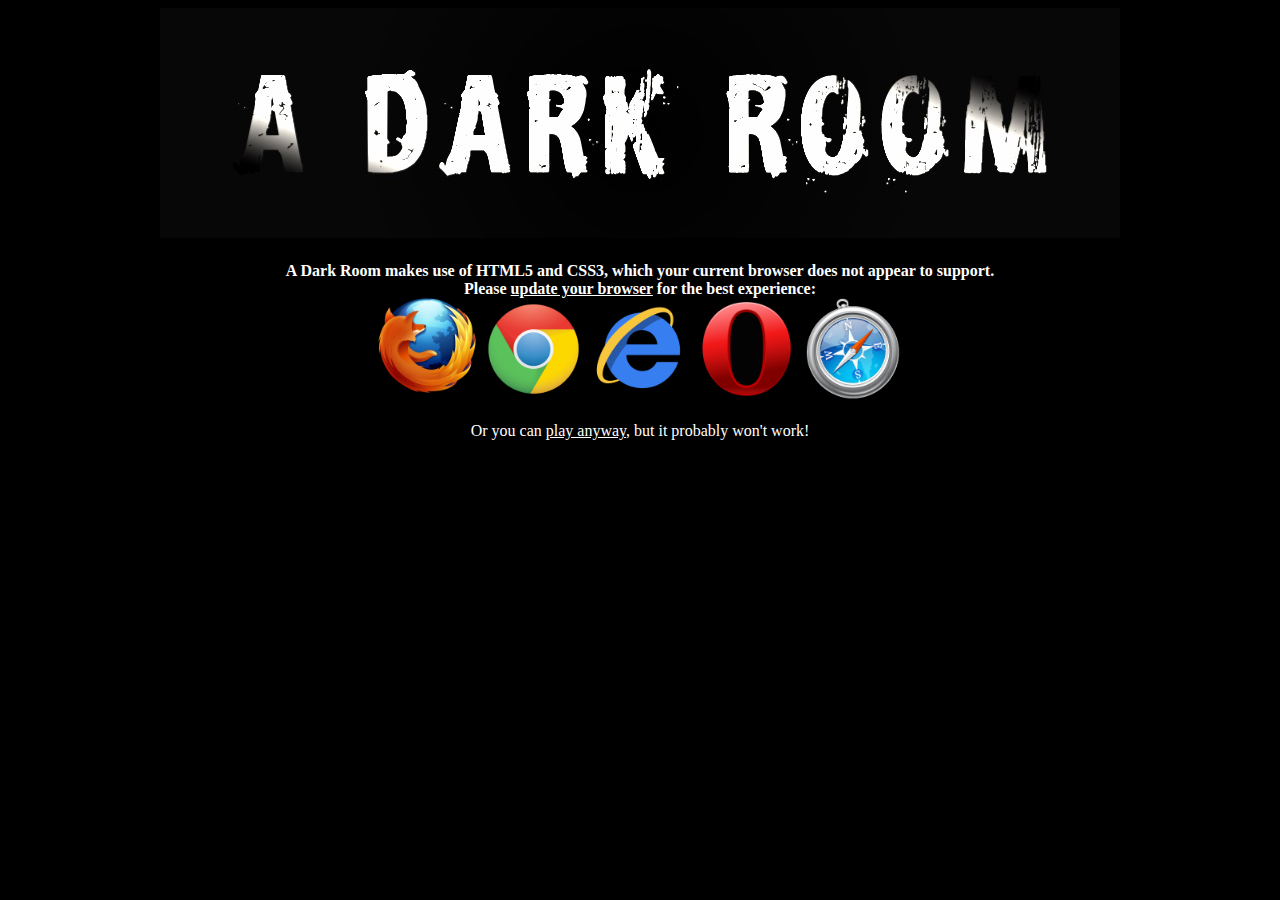
<file: storage/games/adarkroom/browserWarning.html>
<!doctype html>
<html>
<head>
	<title>A Dark Room</title>
	<style>
    body {
      background-color: #000000;
      color: #FFFFFF;
    }
    a {
      color: #FFFFFF;
    }
		div {
			width: 960px;
			margin: auto;
			text-align: center;
			margin-top: 20px;
		}
    .browser {
      width:102.4px;
      height:102.4px;
    }
	</style>
</head>
<body>
	<center>
    <img src="img/Logo1.jpg" />
    <div>
      <strong>
      A Dark Room makes use of HTML5 and CSS3, which your current browser does not appear to support.<br/>
      Please <a href="http://browsehappy.com">update your browser</a> for the best experience:<br/>
      </strong>
      <a href='http://www.mozilla.org/en-US/firefox/new/'><img class="browser" src='img/firefox.png' alt='Firefox' title='Firefox' /></a>
      <a href='https://www.google.com/intl/en/chrome/browser/'><img class="browser" src='img/chrome.png' alt='Chrome' title='Chrome' /></a>
      <a href='http://windows.microsoft.com/en-CA/internet-explorer/download-ie'><img class="browser" src='img/ie.png' alt='Internet Explorer' title='Internet Explorer' /></a>
      <a href='http://www.opera.com/computer'><img class="browser" src='img/opera.png' alt='Opera' title='Opera' /></a>
      <a href='http://www.apple.com/safari/'><img class="browser" src='img/safari.png' alt='Safari' title='Safari' /></a>
      <br/><br/>
      Or you can <a href='index.html?ignorebrowser=true'>play anyway</a>, but it probably won't work!
    </div>
  </center>
</body>
</html>
</file>
<file: storage/games/chrome-dino/index.css>
/* Copyright 2013 The Chromium Authors. All rights reserved.
 * Use of this source code is governed by a BSD-style license that can be
 * found in the LICENSE file. */

html, body {
  padding: 0;
  margin: 0;
  width: 100%;
  height: 100%;
}

.icon {
  -webkit-user-select: none;
  user-select: none;
  display: inline-block;
}

.icon-offline {
  content: -webkit-image-set( url(assets/default_100_percent/100-error-offline.png) 1x, url(assets/default_200_percent/200-error-offline.png) 2x);
  position: relative;
}

.hidden {
  display: none;
}


/* Offline page */

.offline .interstitial-wrapper {
  color: #2b2b2b;
  font-size: 1em;
  line-height: 1.55;
  margin: 0 auto;
  max-width: 600px;
  padding-top: 100px;
  width: 100%;
}

.offline .runner-container {
  height: 150px;
  max-width: 600px;
  overflow: hidden;
  position: absolute;
  top: 35px;
  width: 44px;
}

.offline .runner-canvas {
  height: 150px;
  max-width: 600px;
  opacity: 1;
  overflow: hidden;
  position: absolute;
  top: 0;
  z-index: 2;
}

.offline .controller {
  background: rgba(247, 247, 247, .1);
  height: 100vh;
  left: 0;
  position: absolute;
  top: 0;
  width: 100vw;
  z-index: 1;
}

#offline-resources {
  display: none;
}

@media (max-width: 420px) {
  .suggested-left > #control-buttons, .suggested-right > #control-buttons {
    float: none;
  }
  .snackbar {
    left: 0;
    bottom: 0;
    width: 100%;
    border-radius: 0;
  }
}

@media (max-height: 350px) {
  h1 {
    margin: 0 0 15px;
  }
  .icon-offline {
    margin: 0 0 10px;
  }
  .interstitial-wrapper {
    margin-top: 5%;
  }
  .nav-wrapper {
    margin-top: 30px;
  }
}

@media (min-width: 600px) and (max-width: 736px) and (orientation: landscape) {
  .offline .interstitial-wrapper {
    margin-left: 0;
    margin-right: 0;
  }
}

@media (min-width: 420px) and (max-width: 736px) and (min-height: 240px) and (max-height: 420px) and (orientation:landscape) {
  .interstitial-wrapper {
    margin-bottom: 100px;
  }
}

@media (min-height: 240px) and (orientation: landscape) {
  .offline .interstitial-wrapper {
    margin-bottom: 90px;
  }
  .icon-offline {
    margin-bottom: 20px;
  }
}

@media (max-height: 320px) and (orientation: landscape) {
  .icon-offline {
    margin-bottom: 0;
  }
  .offline .runner-container {
    top: 10px;
  }
}

@media (max-width: 240px) {
  .interstitial-wrapper {
    overflow: inherit;
    padding: 0 8px;
  }
}

.arcade-mode,
.arcade-mode .runner-container,
.arcade-mode .runner-canvas {
  image-rendering: pixelated;
  max-width: 100%;
  overflow: hidden;
}

.arcade-mode #buttons,
.arcade-mode #main-content {
  opacity: 0;
  overflow: hidden;
}

.arcade-mode .interstitial-wrapper {
  height: 100vh;
  max-width: 100%;
  overflow: hidden;
}

.arcade-mode .runner-container {
  left: 0;
  margin: auto;
  right: 0;
  transform-origin: top center;
  transition: transform 250ms cubic-bezier(0.4, 0, 1, 1) 400ms;
  z-index: 2;
}
</file>
